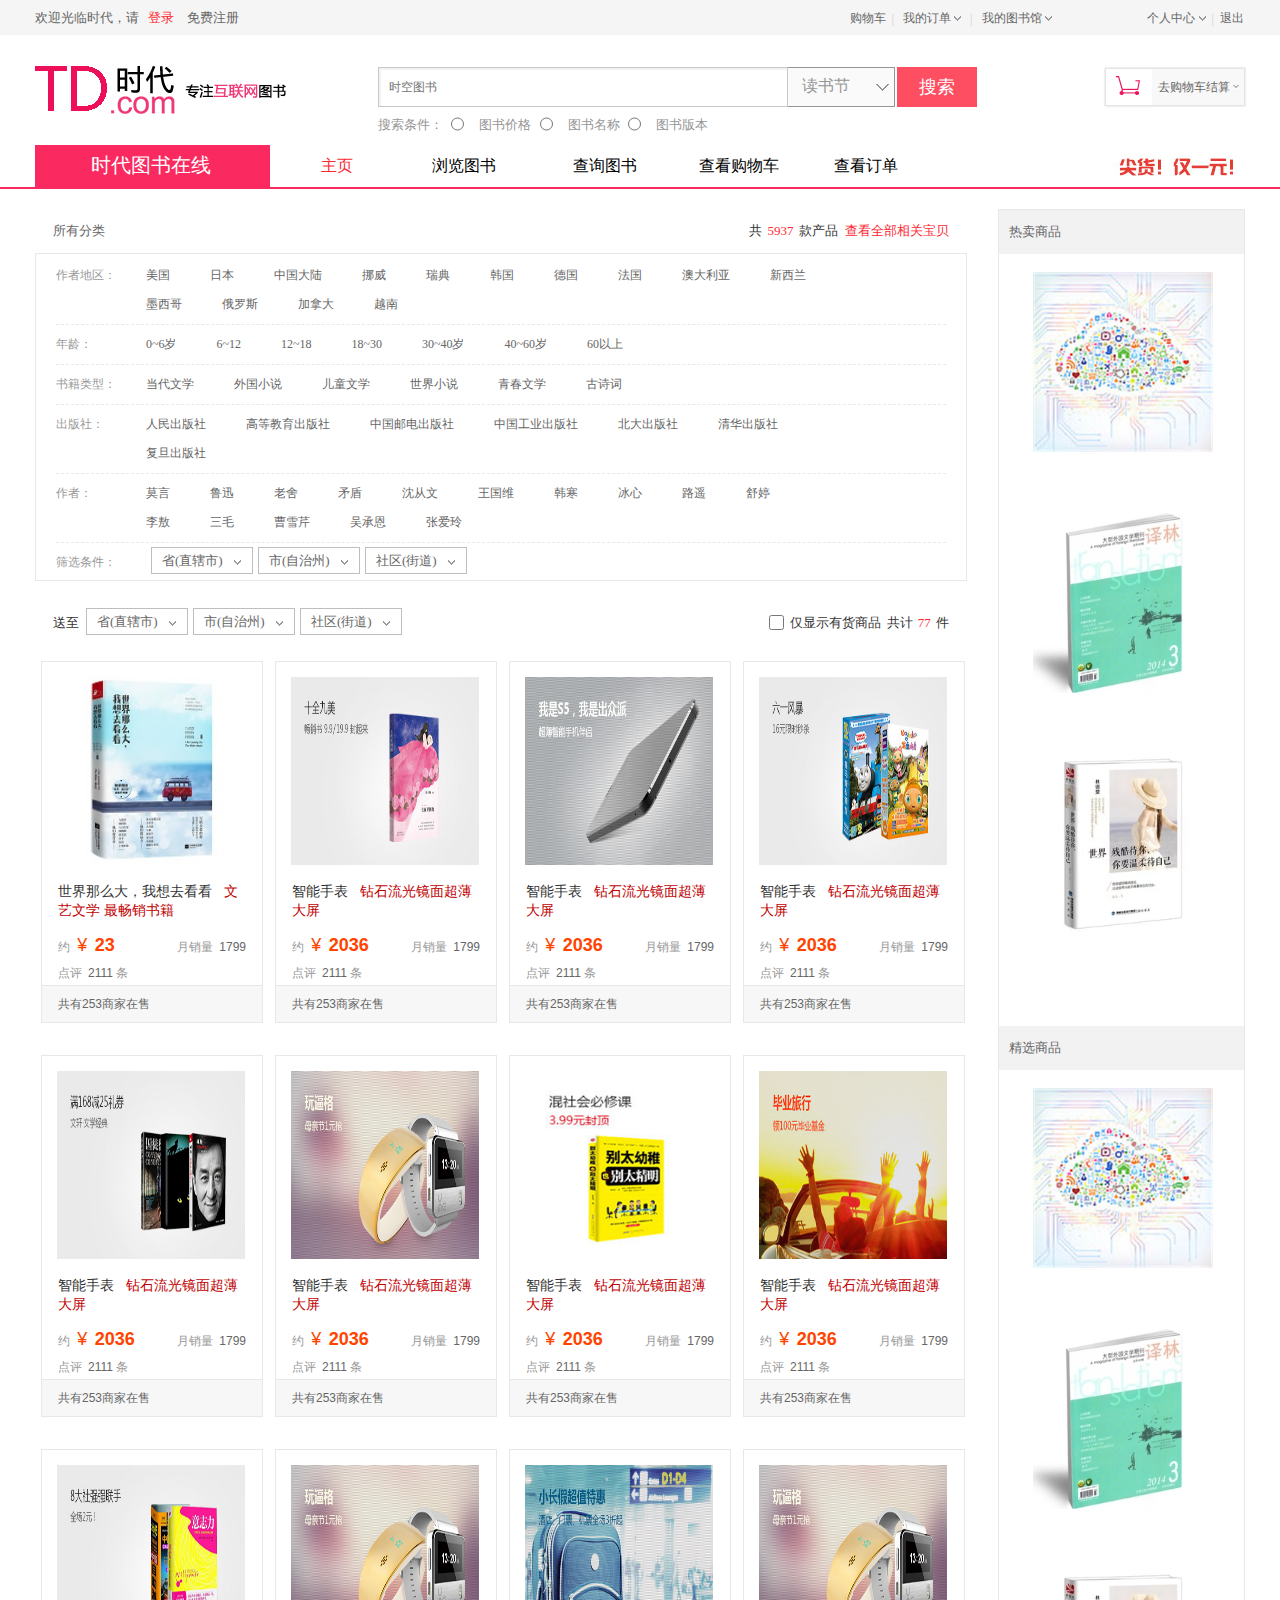
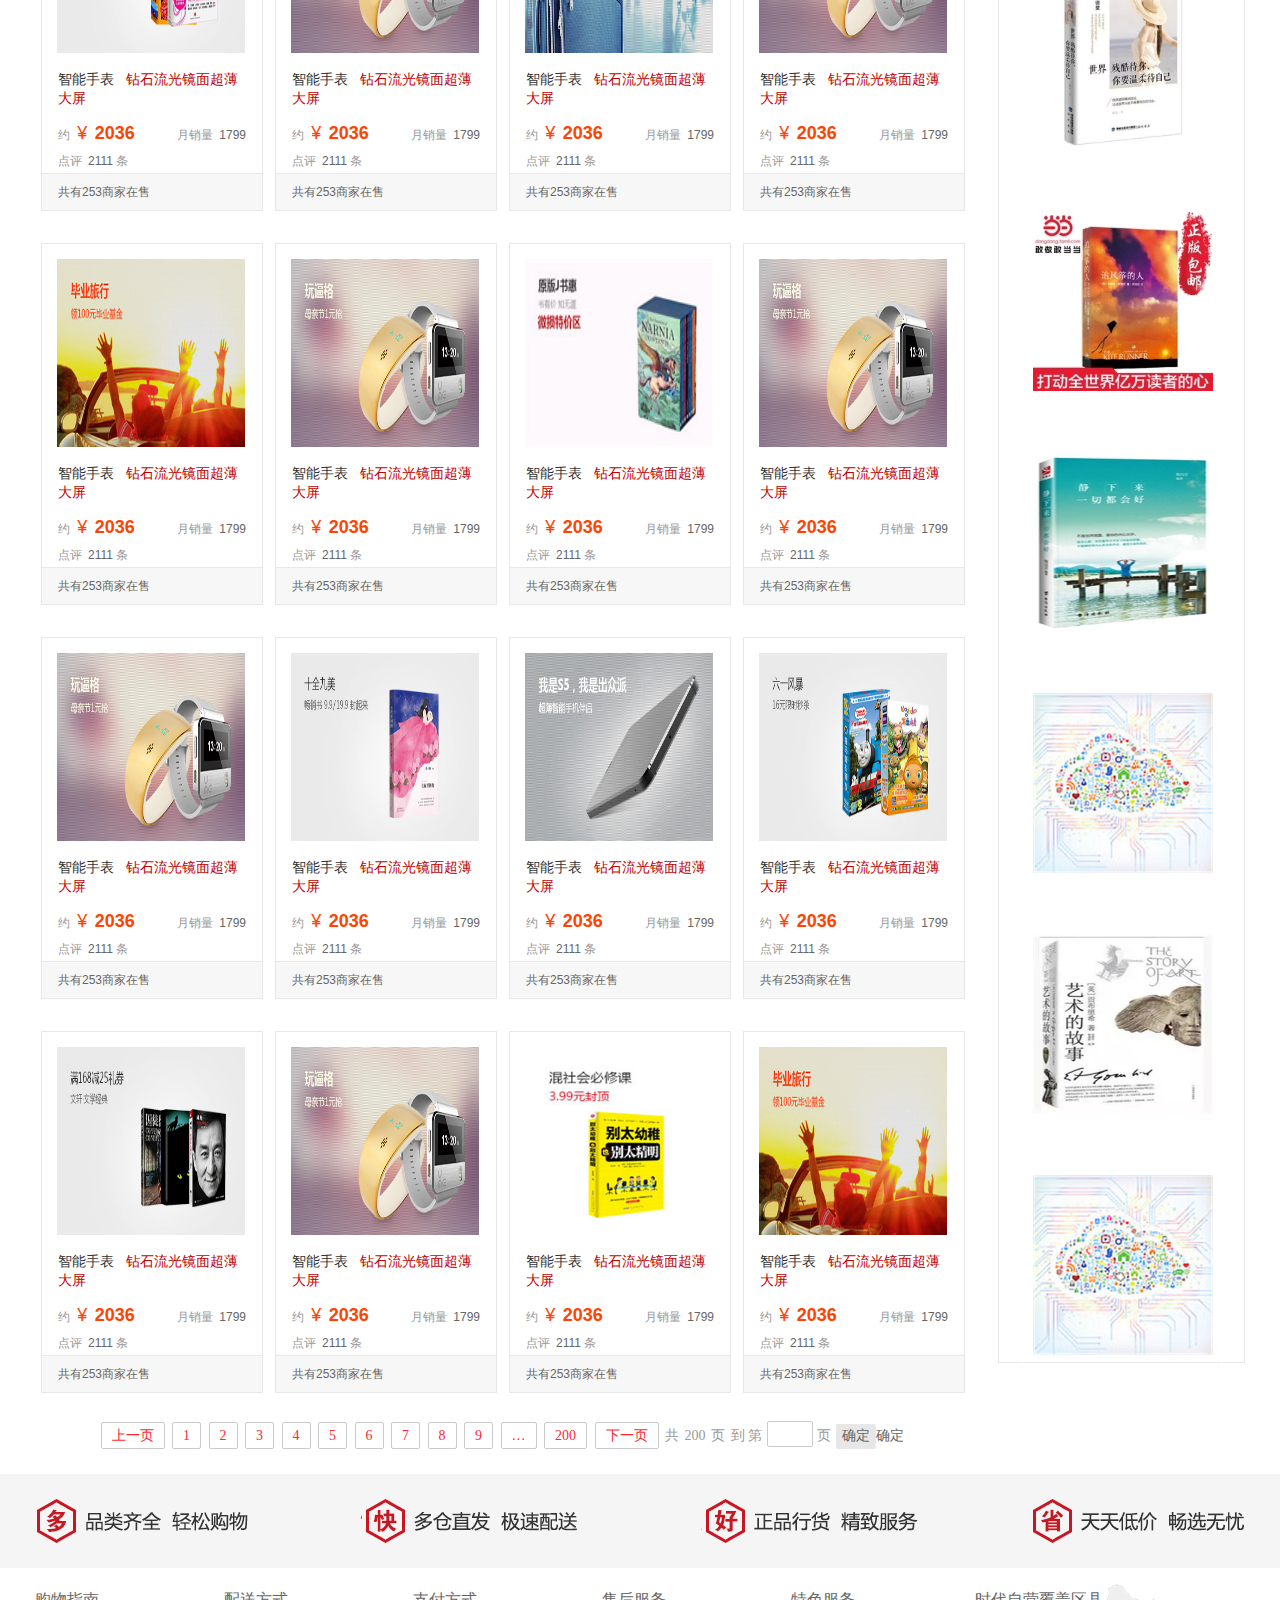
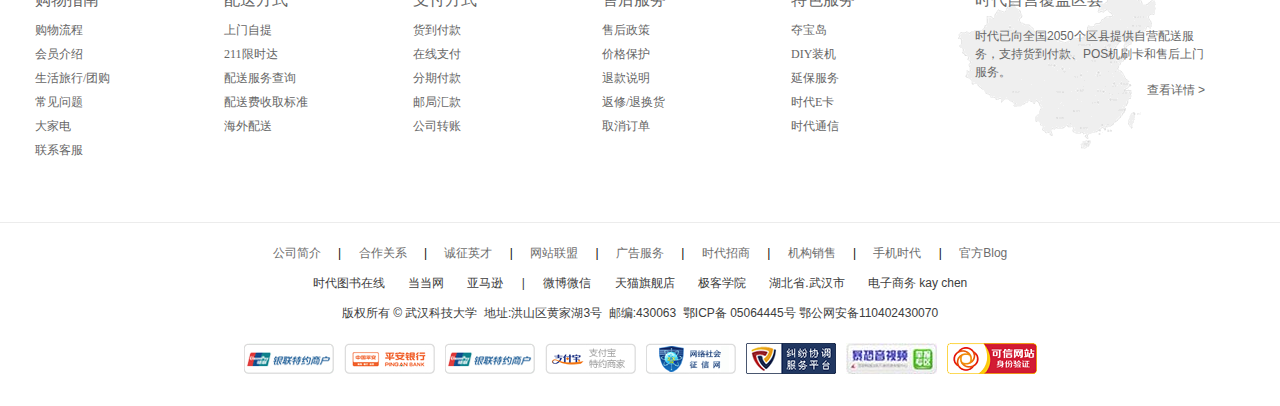
<file: html/byPageShow.html>
<!DOCTYPE html>
<html>

    <head>
        <meta charset="utf-8">
        <meta http-equiv="X-UA-Compatible" content="IE=edge,chrome=1">
        <title>时代图书在线 || bookshop</title>
        <meta name="description" content="时代图书在线，是由武汉科技大学电子商务专业 陈凯 开发，该项目用于图书管理，现在阅读及销售，功能还在不断完善中！">
        <meta name="keywords" content="时代图书在线 | 陈凯 | 武汉科技大学">
        <link rel="shortcut icon" href="../image/icon/litIcon.ico">
        <link href="../css/reset.css" rel="stylesheet" type="text/css" />
        <link href="../css/page.css" rel="stylesheet" type="text/css" />
        <script src="../js/jquey-1.8.0.min.js"></script>
    </head>

    <body>
        <!-- 顶部导航 -->
        <div id="top">
            <div class="wrap clear">
                <div class="welcome fl">
                    <span class="cor3">欢迎光临时代，请
                            <a title="会员直接登录" style="color:#FF2832;" target="_self" href="login.html" name="登录" title="请登录网站">登录</a>
                            <a title="新用户请先注册" rel="nofollw" target="_self" href="inputRegisterMess.html" name="免费注册" title="免费注册当当账户">免费注册
                            </a>
                        </span>
                </div>
                <div class="topRight fr clear">
                    <ul class="leftNav fl">
                        <li>
                            <a class="padl10" title="查看购物车" name="购物车" href="lookShoppingCar.html">购物车</a>
                            <span class="sep">|</span>
                        </li>
                        <li class="myOrder">
                            <a title="查看我的订单" name="我的订单" href="lookOrderForm.html" target="_blank">我的订单</a>
                            <i class="myLibIcon"></i>
                            <span class="sep">|</span></li>
                        <li class="myLib">
                            <a title="进入我的个人主页" name="我的当当" href="login.html" target="_blank">我的图书馆</a>
                            <i class="myLibIcon"></i>
                            <div id="topLookTab">
                                <ul class="looktabnav clear">
                                    <li class="">
                                        <h4>经管励志</h4>
                                        <div class="e">
                                            <a href="" target="_blank">励志成功</a>
                                            <a href="" target="_blank">管理</a>
                                            <a href="" target="_blank">经济</a>
                                            <a href="" target="_blank">投资理财</a>
                                            <a href="" target="_blank">心灵修养</a>
                                            <a href="" target="_blank">职场</a>
                                            <a href="" target="_blank">名人演说</a>
                                            <a href="" target="_blank">金融</a>
                                        </div>
                                    </li>
                                    <li class="">
                                        <h4>经管励志</h4>
                                        <div class="e">
                                            <a href="" target="_blank">励志/成功</a>
                                            <a href="" target="_blank">管理</a>
                                            <a href="" target="_blank">经济</a>
                                            <a href="" target="_blank">投资理财</a>
                                            <a href="" target="_blank">心灵修养</a>
                                            <a href="" target="_blank">职场</a>
                                            <a href="" target="_blank">名人演说</a>
                                            <a href="" target="_blank">金融</a>
                                        </div>
                                    </li>
                                    <li class="">
                                        <h4>经管励志</h4>
                                        <div class="e">
                                            <a href="" target="_blank">励志/成功</a>
                                            <a href="" target="_blank">管理</a>
                                            <a href="" target="_blank">经济</a>
                                            <a href="" target="_blank">投资理财</a>
                                            <a href="" target="_blank">心灵修养</a>
                                            <a href="" target="_blank">职场</a>
                                        </div>
                                    </li>
                                    <li class="">
                                        <h4>经管励志</h4>
                                        <div class="e">
                                            <a href="" target="_blank">励志成功</a>
                                            <a href="" target="_blank">管理</a>
                                            <a href="" target="_blank">经济</a>
                                            <a href="" target="_blank">投资理财</a>
                                            <a href="" target="_blank">心灵修养</a>
                                            <a href="" target="_blank">职场</a>
                                        </div>
                                    </li>
                                    <li class="">
                                        <h4>经管励志</h4>
                                        <div class="e">
                                            <a href="" target="_blank">励志成功</a>
                                            <a href="" target="_blank">管理</a>
                                            <a href="" target="_blank">经济</a>
                                            <a href="" target="_blank">投资理财</a>
                                            <a href="" target="_blank">心灵修养</a>
                                            <a href="" target="_blank">职场</a>
                                        </div>
                                    </li>
                                    <li class="">
                                        <h4>经管励志</h4>
                                        <div class="e">
                                            <a href="" target="_blank">励志成功</a>
                                            <a href="" target="_blank">管理</a>
                                            <a href="" target="_blank">经济</a>
                                            <a href="" target="_blank">投资理财</a>
                                            <a href="" target="_blank">心灵修养</a>
                                            <a href="" target="_blank">职场</a>
                                        </div>
                                    </li>
                                    <li class="">
                                        <h4>经管励志</h4>
                                        <div class="e">
                                            <a href="" target="_blank">励志成功</a>
                                            <a href="" target="_blank">管理</a>
                                            <a href="" target="_blank">经济</a>
                                            <a href="" target="_blank">投资理财</a>
                                            <a href="" target="_blank">心灵修养</a>
                                            <a href="" target="_blank">职场</a>
                                        </div>
                                    </li>
                                    <li class="">
                                        <h4>经管励志</h4>
                                        <div class="e">
                                            <a href="" target="_blank">励志成功</a>
                                            <a href="" target="_blank">管理</a>
                                            <a href="" target="_blank">经济</a>
                                            <a href="" target="_blank">投资理财</a>
                                            <a href="" target="_blank">心灵修养</a>
                                            <a href="" target="_blank">职场</a>
                                        </div>
                                    </li>
                                    <ul>
                            </div>
                        </li>
                        </ul>
                        <ul class="rightNav fr">
                            <li class="myInformation"><a title="登录网站" href="login.html">个人中心</a><i class="myLibIcon"></i><span class="sep">|</span> </li>
                            <li><a title="退出系统" name="退出" href="login.html">退出</a></li>
                        </ul>
                </div>
            </div>
        </div>
        <!-- /顶部导航 -->
        <!-- logo与search区域 -->
        <div id="logo_line" class="wrap clear">
            <div class="logo fl">
                <a href="index.html">
                    <img src="../image/logo/logo7.png" alt="时代图书在线" title="欢迎进入当当图书在线">
                </a>
            </div>
            <div class="search fr">
                <form method="post" action="byPageShow.html">
                    <input type="text" name="searchMess" autocomplete="on" placeholder="时空图书" class="text gray">
                    <span class="select">
                        <span id="Show_Category_Name">读书节</span>
                    <span class="icon"></span>
                    </span>
                    <div class="search_bottom">
                        <span>搜索条件：</span>
                        <input type="radio" name="radio" value="图书价格">图书价格
                        <input type="radio" name="radio" value="图书名称">图书名称
                        <input type="radio" name="radio" value="图书版本">图书版本
                    </div>
                    <input type="submit" name="g" value="搜索" class="button" title="点击我搜索吧！">
                </form>
                <!-- <div class="shopCar">
                        <span class="shopText">购物车</span>
                        <span class="shopNum">0</span>
                    </div> -->
            </div>
            <!-- 购物车盒子 -->
            <div id="cart_box" class="cart_box fr clear">
                <a id="cart" class="cart_link" rel="nofollow"  href="lookShoppingCar.html">
                    <img src="../image/icon/cart.gif" width="28" height="28" class="cart_gif">
                    <span class="text">去购物车结算</span>
                    <span class="num" style="display: none;"></span>
                    <s class="icon_arrow_right"></s>
                </a>
                <div class="cart_content" id="cart_content">
                    <i class="cart-icons"></i>
                    <div class="cart_content_null" style="display: none;">购物车中还没有商品，
                        <br>快去挑选心爱的商品吧！</div>
                    <div class="cart_content_all" style="display: none;">
                        <div class="cart_left_time">已超过购物车商品保留时间，请尽快结算。</div>
                        <div class="cart_content_center"></div>
                        <div class="con_all">
                            <div class="price_whole"><span>共<span class="num_all"></span>件商品</span>
                            </div>
                            <div><span class="price_gongji">共计<em>￥</em><span class="total_price">69</span></span><a href="lookShoppingCar.html" class="cart_btn" rel="nofollow">去购物车结算</a></div>
                        </div>
                    </div>
                </div>
            </div>
        </div>
        <!-- /logo与search区域 -->
        <!-- 导航条 -->
        <div id="navbar">
            <div class="wrap clear">
                <h3 class="navindex"><a href="index.html" title="图书在线，欢迎品读购买">时代图书在线</a></h3>
                <ul>
                    <li class=""><a class="current" title="进入书店主页" href="index.html">主页</a></li>
                    <li class="today">
                        <a title="浏览商品列表" href="byPageShow.html">浏览图书
                                <em class="white_arrow"></em>
                            </a>
                        <div id="looktab">
                            <ul class="looktabnav">
                                <li class="">
                                    <h4>经管励志</h4>
                                    <div class="e">
                                        <a href="" target="_blank">励志成功</a>
                                        <a href="" target="_blank">管理</a>
                                        <a href="" target="_blank">经济</a>
                                        <a href="" target="_blank">投资理财</a>
                                        <a href="" target="_blank">心灵修养</a>
                                        <a href="" target="_blank">职场</a>
                                        <a href="" target="_blank">名人演说</a>
                                        <a href="" target="_blank">金融</a>
                                    </div>
                                </li>
                                <li class="">
                                    <h4>经管励志</h4>
                                    <div class="e">
                                        <a href="" target="_blank">励志成功</a>
                                        <a href="" target="_blank">管理</a>
                                        <a href="" target="_blank">经济</a>
                                        <a href="" target="_blank">投资理财</a>
                                        <a href="" target="_blank">心灵修养</a>
                                        <a href="" target="_blank">职场</a>
                                        <a href="" target="_blank">名人演说</a>
                                        <a href="" target="_blank">金融</a>
                                    </div>
                                </li>
                                <li class="">
                                    <h4>经管励志</h4>
                                    <div class="e">
                                        <a href="" target="_blank">励志成功</a>
                                        <a href="" target="_blank">管理</a>
                                        <a href="" target="_blank">经济</a>
                                        <a href="" target="_blank">投资理财</a>
                                        <a href="" target="_blank">心灵修养</a>
                                        <a href="" target="_blank">职场</a>
                                        <a href="" target="_blank">名人演说</a>
                                        <a href="" target="_blank">金融</a>
                                    </div>
                                </li>
                                <li class="">
                                    <h4>经管励志</h4>
                                    <div class="e">
                                        <a href="" target="_blank">励志成功</a>
                                        <a href="" target="_blank">管理</a>
                                        <a href="" target="_blank">经济</a>
                                        <a href="" target="_blank">投资理财</a>
                                        <a href="" target="_blank">心灵修养</a>
                                        <a href="" target="_blank">职场</a>
                                        <a href="" target="_blank">名人演说</a>
                                        <a href="" target="_blank">金融</a>
                                    </div>
                                </li>
                            </ul>
                        </div>
                    </li>
                    <li class="lookbook">
                        <a title="查询图书" href="byPageShow.html">查询图书</a>
                    </li>
                    <li><a title="查看购物车" href="lookShoppingCar.html">查看购物车</a></li>
                    <li class="loveclub">
                        <a title="查看您的订单" href="lookOrderForm.html">查看订单
                                <em class="white_arrow"></em>
                                </a>
                        <div class="loveclubtab">
                            <a href="lookShoppingCar.html">一键购买</a>
                            <a href="lookOrderForm.html">今日订单</a>
                            <a href="lookOrderForm.html">历史订单</a>
                        </div>
                    </li>
                </ul>
                <div class="sales fr"></div>
            </div>
        </div>
        <!-- /导航条 -->
        <!-- 焦点图 -->
        <!-- <div id="section" class="wrap clear">
                <div class="leftArea">nav</div>
                <div class="rightArea">
                    <div class="imgTab clear">
                        <ul class="imgList clear">
                            <li><a href=""><img src="../image/bg1.jpg" alt=""></a></li>
                            <li><a href=""><img src="../image/bg2.jpg" alt=""></a></li>
                            <li><a href=""><img src="../image/bg3.jpg" alt=""></a></li>
                            <li><a href=""><img src="../image/bg4.jpg" alt=""></a></li>
                            <li><a href=""><img src="../image/bg5.jpg" alt=""></a></li>
                            <li><a href=""><img src="../image/bg6.jpg" alt=""></a></li>
                            <li><a href=""><img src="../image/bg7.jpg" alt=""></a></li>
                        </ul>
                        <div class="imgText">
                            <p>旅游是一件很快乐的事情</p>
                            </div>
                            <p class="imgCtrl">
                                <a class="active" href=""></a>
                                <a href=""></a>
                                <a href=""></a>
                                <a href=""></a>
                                <a href=""></a>
                                <a href=""></a>
                                <a href=""></a>
                            </p>
                        </div>
                    </div>
                </div>
            </div> -->
        <!-- /焦点图  -->
        <div id="content" class="wrap clear">
            <div class="leftCont fl">
                <!-- 筛选条件列表 -->
                <div class="address wrap clear">
                    <div class="addressTo fl clear">
                        <span class="fl"><a href="">所有分类</a></span>
                    </div>
                    <div class="productNum fr">
                        <span>共</span>
                        <b>5937</b>
                        <span>款产品</span>
                        <span><a class="colorLink" href="">查看全部相关宝贝</a></span>
                    </div>
                </div>
                <div class="screen wrap">
                    <dl class="screenList clear">
                        <div class="listTitle fl">
                            <dt>作者地区：</dt>
                        </div>
                        <div class="listWrap fl clear">
                            <dd><a href="">美国</a></dd>
                            <dd><a href="">日本</a></dd>
                            <dd><a href="">中国大陆</a></dd>
                            <dd><a href="">挪威</a></dd>
                            <dd><a href="">瑞典</a></dd>
                            <dd><a href="">韩国</a></dd>
                            <dd><a href="">德国</a></dd>
                            <dd><a href="">法国</a></dd>
                            <dd><a href="">澳大利亚</a></dd>
                            <dd><a href="">新西兰</a></dd>
                            <dd><a href="">墨西哥</a></dd>
                            <dd><a href="">俄罗斯</a></dd>
                            <dd><a href="">加拿大</a></dd>
                            <dd><a href="">越南</a></dd>
                        </div>
                    </dl>
                    <dl class="screenList clear">
                        <div class="listTitle fl">
                            <dt>年龄：</dt>
                        </div>
                        <div class="listWrap fl clear">
                            <dd><a href="">0~6岁</a></dd>
                            <dd><a href="">6~12</a></dd>
                            <dd><a href="">12~18</a></dd>
                            <dd><a href="">18~30</a></dd>
                            <dd><a href="">30~40岁</a></dd>
                            <dd><a href="">40~60岁</a></dd>
                            <dd><a href="">60以上</a></dd>
                        </div>
                    </dl>
                    <dl class="screenList clear">
                        <div class="listTitle fl">
                            <dt>书籍类型：</dt>
                        </div>
                        <div class="listWrap fl clear">
                            <dd><a href="">当代文学</a></dd>
                            <dd><a href="">外国小说</a></dd>
                            <dd><a href="">儿童文学</a></dd>
                            <dd><a href="">世界小说</a></dd>
                            <dd><a href="">青春文学</a></dd>
                            <dd><a href="">古诗词</a></dd>
                        </div>
                    </dl>
                    <dl class="screenList clear">
                        <div class="listTitle fl">
                            <dt>出版社：</dt>
                        </div>
                        <div class="listWrap fl clear">
                            <dd><a href="">人民出版社</a></dd>
                            <dd><a href="">高等教育出版社</a></dd>
                            <dd><a href="">中国邮电出版社</a></dd>
                            <dd><a href="">中国工业出版社</a></dd>
                            <dd><a href="">北大出版社</a></dd>
                            <dd><a href="">清华出版社</a></dd>
                            <dd><a href="">复旦出版社</a></dd>
                        </div>
                    </dl>
                    <dl class="screenList clear">
                        <div class="listTitle fl">
                            <dt>作者：</dt>
                        </div>
                        <div class="listWrap fl clear">
                            <dd><a href="">莫言</a></dd>
                            <dd><a href="">鲁迅</a></dd>
                            <dd><a href="">老舍</a></dd>
                            <dd><a href="">矛盾</a></dd>
                            <dd><a href="">沈从文</a></dd>
                            <dd><a href="">王国维</a></dd>
                            <dd><a href="">韩寒</a></dd>
                            <dd><a href="">冰心</a></dd>
                            <dd><a href="">路遥</a></dd>
                            <dd><a href="">舒婷</a></dd>
                            <dd><a href="">李敖</a></dd>
                            <dd><a href="">三毛</a></dd>
                            <dd><a href="">曹雪芹</a></dd>
                            <dd><a href="">吴承恩</a></dd>
                            <dd><a href="">张爱玲</a></dd>
                        </div>
                    </dl>
                    <dl class="screenList screenCon clear">
                        <div class="listTitle fl">
                            <dt>筛选条件：</dt>
                        </div>
                        <div class="listWrap fl clear">
                            <div class="addressToCont fl">
                                <h3>省(直辖市)<i class="addIcon"></i></h3>
                                <ul class="addressSelect">
                                    <li>北京</li>
                                    <li>上海</li>
                                    <li>深圳</li>
                                </ul>
                            </div>
                            <div class="addressToCont fl">
                                <h3>市(自治州)<i class="addIcon"></i></h3>
                                <ul class="addressSelect">
                                    <li>西城区</li>
                                    <li>东城区</li>
                                    <li>海淀区</li>
                                    <li>朝阳区</li>
                                    <li>昌平区</li>
                                    <li>怀柔区</li>
                                </ul>
                            </div>
                            <div class="addressToCont fl">
                                <h3>社区(街道)<i class="addIcon"></i></h3>
                                <ul class="addressSelect">
                                    <li>磨山社区</li>
                                    <li>南湖社区</li>
                                    <li>街道口社区</li>
                                    <li>广埠屯社区</li>
                                    <li>光谷社区</li>
                                    <li>黄家湖社区</li>
                                    <li>宝通寺社区</li>
                                </ul>
                            </div>
                        </div>
                    </dl>
                </div>
                <!-- /筛选条件列表 -->
                <!-- 配送地址 -->
                <div class="address wrap clear">
                    <div class="addressTo fl clear">
                        <span class="fl">送至</span>
                        <div class="addressToCont fl">
                            <h3>省(直辖市)<i class="addIcon"></i></h3>
                            <ul class="addressSelect">
                                <li>北京</li>
                                <li>上海</li>
                                <li>深圳</li>
                            </ul>
                        </div>
                        <div class="addressToCont fl">
                            <h3>市(自治州)<i class="addIcon"></i></h3>
                            <ul class="addressSelect">
                                <li>西城区</li>
                                <li>东城区</li>
                                <li>海淀区</li>
                                <li>朝阳区</li>
                                <li>昌平区</li>
                                <li>怀柔区</li>
                            </ul>
                        </div>
                        <div class="addressToCont fl">
                            <h3>社区(街道)<i class="addIcon"></i></h3>
                            <ul class="addressSelect">
                                <li>磨山社区</li>
                                <li>南湖社区</li>
                                <li>街道口社区</li>
                                <li>广埠屯社区</li>
                                <li>光谷社区</li>
                                <li>黄家湖社区</li>
                                <li>宝通寺社区</li>
                            </ul>
                        </div>
                    </div>
                    <div class="productNum fr">
                        <input id="productNumShow" type="checkbox" />
                        <label for="productNumShow">仅显示有货商品</label>
                        <span>共计</span>
                        <b>77</b>
                        <span>件</span>
                    </div>
                </div>
                <!-- /配送地址 -->
                <!-- 商品列表区域 -->
                <div class="productListWrap clear">
                    <div class="productItem">
                        <div class="imgBox">
                            <a href="showDetail.html" target="_blank">
                                <img src="../image/book/book_list4/book_list4.jpg" alt="" style="height:188px;width: 188px;">
                            </a>
                        </div>
                        <div class="infoCont">
                            <div class="titleRow">
                                <a class="productTitle" title="" href="showDetail.html" target="_blank">世界那么大，我想去看看
                                        <span class="feature"><span class="featureItem">文艺文学 </span> <span class="featureItem"> 最畅销书籍</span></span>
                                    </a>
                            </div>
                            <div class="saleRow">
                                <div class="col fl">
                                    <span class="price"><span class="priceYue">约</span> <span class="priceSign">¥</span> <span class="priceNum">23</span> </span>
                                </div>
                                <div class="col end fr">
                                    <span class="weekSale">月销量<span class="num">1799</span></span>
                                </div>
                            </div>
                            <div class="infoRow commentRow">
                                <a class="userComment" target="_blank" href="">点评<span class="num">2111</span> 条</a>
                                <span class="userScore"> <span class="iconSuppleXingGrey"></span> <span class="iconSuppleXingLight" style="width: 60.59px"></span> </span>
                            </div>
                            <div class="infoRow seller">
                                <a class="sellerLink" href="" target="_blank">共有253商家在售</a>
                            </div>
                        </div>
                    </div>
                    <div class="productItem">
                        <div class="imgBox">
                            <a href="" target="_blank">
                                <img src="../image/book9.jpg" alt="" style="height:188px;width: 188px;">
                            </a>
                        </div>
                        <div class="infoCont">
                            <div class="titleRow">
                                <a class="productTitle" title="" href="" target="_blank">智能手表
                                        <span class="feature"><span class="featureItem">钻石流光镜面</span><span class="featureItem">超薄大屏</span></span>
                                    </a>
                            </div>
                            <div class="saleRow">
                                <div class="col fl">
                                    <span class="price"><span class="priceYue">约</span> <span class="priceSign">¥</span> <span class="priceNum">2036</span> </span>
                                </div>
                                <div class="col end fr">
                                    <span class="weekSale">月销量<span class="num">1799</span></span>
                                </div>
                            </div>
                            <div class="infoRow commentRow">
                                <a class="userComment" target="_blank" href="">点评<span class="num">2111</span> 条</a>
                                <span class="userScore"> <span class="iconSuppleXingGrey"></span> <span class="iconSuppleXingLight" style="width: 60.59px"></span> </span>
                            </div>
                            <div class="infoRow seller">
                                <a class="sellerLink" href="" target="_blank">共有253商家在售</a>
                            </div>
                        </div>
                    </div>
                    <div class="productItem">
                        <div class="imgBox">
                            <a href="" target="_blank">
                                <img src="../image/book10.jpg" alt="" style="height:188px;width: 188px;">
                            </a>
                        </div>
                        <div class="infoCont">
                            <div class="titleRow">
                                <a class="productTitle" title="" href="" target="_blank">智能手表
                                        <span class="feature"><span class="featureItem">钻石流光镜面</span><span class="featureItem">超薄大屏</span></span>
                                    </a>
                            </div>
                            <div class="saleRow">
                                <div class="col fl">
                                    <span class="price"><span class="priceYue">约</span> <span class="priceSign">¥</span> <span class="priceNum">2036</span> </span>
                                </div>
                                <div class="col end fr">
                                    <span class="weekSale">月销量<span class="num">1799</span></span>
                                </div>
                            </div>
                            <div class="infoRow commentRow">
                                <a class="userComment" target="_blank" href="">点评<span class="num">2111</span> 条</a>
                                <span class="userScore"> <span class="iconSuppleXingGrey"></span> <span class="iconSuppleXingLight" style="width: 60.59px"></span> </span>
                            </div>
                            <div class="infoRow seller">
                                <a class="sellerLink" href="" target="_blank">共有253商家在售</a>
                            </div>
                        </div>
                    </div>
                    <div class="productItem">
                        <div class="imgBox">
                            <a href="" target="_blank">
                                <img src="../image/book11.jpg" alt="" style="height:188px;width: 188px;">
                            </a>
                        </div>
                        <div class="infoCont">
                            <div class="titleRow">
                                <a class="productTitle" title="" href="" target="_blank">智能手表
                                        <span class="feature"><span class="featureItem">钻石流光镜面</span><span class="featureItem">超薄大屏</span></span>
                                    </a>
                            </div>
                            <div class="saleRow">
                                <div class="col fl">
                                    <span class="price"><span class="priceYue">约</span> <span class="priceSign">¥</span> <span class="priceNum">2036</span> </span>
                                </div>
                                <div class="col end fr">
                                    <span class="weekSale">月销量<span class="num">1799</span></span>
                                </div>
                            </div>
                            <div class="infoRow commentRow">
                                <a class="userComment" target="_blank" href="">点评<span class="num">2111</span> 条</a>
                                <span class="userScore"> <span class="iconSuppleXingGrey"></span> <span class="iconSuppleXingLight" style="width: 60.59px"></span> </span>
                            </div>
                            <div class="infoRow seller">
                                <a class="sellerLink" href="" target="_blank">共有253商家在售</a>
                            </div>
                        </div>
                    </div>
                    <div class="productItem">
                        <div class="imgBox">
                            <a href="" target="_blank">
                                <img src="../image/book15.jpg" alt="" style="height:188px;width: 188px;">
                            </a>
                        </div>
                        <div class="infoCont">
                            <div class="titleRow">
                                <a class="productTitle" title="" href="" target="_blank">智能手表
                                        <span class="feature"><span class="featureItem">钻石流光镜面</span><span class="featureItem">超薄大屏</span></span>
                                    </a>
                            </div>
                            <div class="saleRow">
                                <div class="col fl">
                                    <span class="price"><span class="priceYue">约</span> <span class="priceSign">¥</span> <span class="priceNum">2036</span> </span>
                                </div>
                                <div class="col end fr">
                                    <span class="weekSale">月销量<span class="num">1799</span></span>
                                </div>
                            </div>
                            <div class="infoRow commentRow">
                                <a class="userComment" target="_blank" href="">点评<span class="num">2111</span> 条</a>
                                <span class="userScore"> <span class="iconSuppleXingGrey"></span> <span class="iconSuppleXingLight" style="width: 60.59px"></span> </span>
                            </div>
                            <div class="infoRow seller">
                                <a class="sellerLink" href="" target="_blank">共有253商家在售</a>
                            </div>
                        </div>
                    </div>
                    <div class="productItem">
                        <div class="imgBox">
                            <a href="" target="_blank">
                                <img src="../image/book8.jpg" alt="" style="height:188px;width: 188px;">
                            </a>
                        </div>
                        <div class="infoCont">
                            <div class="titleRow">
                                <a class="productTitle" title="" href="" target="_blank">智能手表
                                        <span class="feature"><span class="featureItem">钻石流光镜面</span><span class="featureItem">超薄大屏</span></span>
                                    </a>
                            </div>
                            <div class="saleRow">
                                <div class="col fl">
                                    <span class="price"><span class="priceYue">约</span> <span class="priceSign">¥</span> <span class="priceNum">2036</span> </span>
                                </div>
                                <div class="col end fr">
                                    <span class="weekSale">月销量<span class="num">1799</span></span>
                                </div>
                            </div>
                            <div class="infoRow commentRow">
                                <a class="userComment" target="_blank" href="">点评<span class="num">2111</span> 条</a>
                                <span class="userScore"> <span class="iconSuppleXingGrey"></span> <span class="iconSuppleXingLight" style="width: 60.59px"></span> </span>
                            </div>
                            <div class="infoRow seller">
                                <a class="sellerLink" href="" target="_blank">共有253商家在售</a>
                            </div>
                        </div>
                    </div>
                    <div class="productItem">
                        <div class="imgBox">
                            <a href="" target="_blank">
                                <img src="../image/book16.jpg" alt="" style="height:188px;width: 188px;">
                            </a>
                        </div>
                        <div class="infoCont">
                            <div class="titleRow">
                                <a class="productTitle" title="" href="" target="_blank">智能手表
                                        <span class="feature"><span class="featureItem">钻石流光镜面</span><span class="featureItem">超薄大屏</span></span>
                                    </a>
                            </div>
                            <div class="saleRow">
                                <div class="col fl">
                                    <span class="price"><span class="priceYue">约</span> <span class="priceSign">¥</span> <span class="priceNum">2036</span> </span>
                                </div>
                                <div class="col end fr">
                                    <span class="weekSale">月销量<span class="num">1799</span></span>
                                </div>
                            </div>
                            <div class="infoRow commentRow">
                                <a class="userComment" target="_blank" href="">点评<span class="num">2111</span> 条</a>
                                <span class="userScore"> <span class="iconSuppleXingGrey"></span> <span class="iconSuppleXingLight" style="width: 60.59px"></span> </span>
                            </div>
                            <div class="infoRow seller">
                                <a class="sellerLink" href="" target="_blank">共有253商家在售</a>
                            </div>
                        </div>
                    </div>
                    <div class="productItem">
                        <div class="imgBox">
                            <a href="" target="_blank">
                                <img src="../image/book7.jpg" alt="" style="height:188px;width: 188px;">
                            </a>
                        </div>
                        <div class="infoCont">
                            <div class="titleRow">
                                <a class="productTitle" title="" href="" target="_blank">智能手表
                                        <span class="feature"><span class="featureItem">钻石流光镜面</span><span class="featureItem">超薄大屏</span></span>
                                    </a>
                            </div>
                            <div class="saleRow">
                                <div class="col fl">
                                    <span class="price"><span class="priceYue">约</span> <span class="priceSign">¥</span> <span class="priceNum">2036</span> </span>
                                </div>
                                <div class="col end fr">
                                    <span class="weekSale">月销量<span class="num">1799</span></span>
                                </div>
                            </div>
                            <div class="infoRow commentRow">
                                <a class="userComment" target="_blank" href="">点评<span class="num">2111</span> 条</a>
                                <span class="userScore"> <span class="iconSuppleXingGrey"></span> <span class="iconSuppleXingLight" style="width: 60.59px"></span> </span>
                            </div>
                            <div class="infoRow seller">
                                <a class="sellerLink" href="" target="_blank">共有253商家在售</a>
                            </div>
                        </div>
                    </div>
                    <div class="productItem">
                        <div class="imgBox">
                            <a href="" target="_blank">
                                <img src="../image/book14.jpg" alt="" style="height:188px;width: 188px;">
                            </a>
                        </div>
                        <div class="infoCont">
                            <div class="titleRow">
                                <a class="productTitle" title="" href="" target="_blank">智能手表
                                        <span class="feature"><span class="featureItem">钻石流光镜面</span><span class="featureItem">超薄大屏</span></span>
                                    </a>
                            </div>
                            <div class="saleRow">
                                <div class="col fl">
                                    <span class="price"><span class="priceYue">约</span> <span class="priceSign">¥</span> <span class="priceNum">2036</span> </span>
                                </div>
                                <div class="col end fr">
                                    <span class="weekSale">月销量<span class="num">1799</span></span>
                                </div>
                            </div>
                            <div class="infoRow commentRow">
                                <a class="userComment" target="_blank" href="">点评<span class="num">2111</span> 条</a>
                                <span class="userScore"> <span class="iconSuppleXingGrey"></span> <span class="iconSuppleXingLight" style="width: 60.59px"></span> </span>
                            </div>
                            <div class="infoRow seller">
                                <a class="sellerLink" href="" target="_blank">共有253商家在售</a>
                            </div>
                        </div>
                    </div>
                    <div class="productItem">
                        <div class="imgBox">
                            <a href="" target="_blank">
                                <img src="../image/book8.jpg" alt="" style="height:188px;width: 188px;">
                            </a>
                        </div>
                        <div class="infoCont">
                            <div class="titleRow">
                                <a class="productTitle" title="" href="" target="_blank">智能手表
                                        <span class="feature"><span class="featureItem">钻石流光镜面</span><span class="featureItem">超薄大屏</span></span>
                                    </a>
                            </div>
                            <div class="saleRow">
                                <div class="col fl">
                                    <span class="price"><span class="priceYue">约</span> <span class="priceSign">¥</span> <span class="priceNum">2036</span> </span>
                                </div>
                                <div class="col end fr">
                                    <span class="weekSale">月销量<span class="num">1799</span></span>
                                </div>
                            </div>
                            <div class="infoRow commentRow">
                                <a class="userComment" target="_blank" href="">点评<span class="num">2111</span> 条</a>
                                <span class="userScore"> <span class="iconSuppleXingGrey"></span> <span class="iconSuppleXingLight" style="width: 60.59px"></span> </span>
                            </div>
                            <div class="infoRow seller">
                                <a class="sellerLink" href="" target="_blank">共有253商家在售</a>
                            </div>
                        </div>
                    </div>
                    <div class="productItem">
                        <div class="imgBox">
                            <a href="" target="_blank">
                                <img src="../image/book13.jpg" alt="" style="height:188px;width: 188px;">
                            </a>
                        </div>
                        <div class="infoCont">
                            <div class="titleRow">
                                <a class="productTitle" title="" href="" target="_blank">智能手表
                                        <span class="feature"><span class="featureItem">钻石流光镜面</span><span class="featureItem">超薄大屏</span></span>
                                    </a>
                            </div>
                            <div class="saleRow">
                                <div class="col fl">
                                    <span class="price"><span class="priceYue">约</span> <span class="priceSign">¥</span> <span class="priceNum">2036</span> </span>
                                </div>
                                <div class="col end fr">
                                    <span class="weekSale">月销量<span class="num">1799</span></span>
                                </div>
                            </div>
                            <div class="infoRow commentRow">
                                <a class="userComment" target="_blank" href="">点评<span class="num">2111</span> 条</a>
                                <span class="userScore"> <span class="iconSuppleXingGrey"></span> <span class="iconSuppleXingLight" style="width: 60.59px"></span> </span>
                            </div>
                            <div class="infoRow seller">
                                <a class="sellerLink" href="" target="_blank">共有253商家在售</a>
                            </div>
                        </div>
                    </div>
                    <div class="productItem">
                        <div class="imgBox">
                            <a href="" target="_blank">
                                <img src="../image/book8.jpg" alt="" style="height:188px;width: 188px;">
                            </a>
                        </div>
                        <div class="infoCont">
                            <div class="titleRow">
                                <a class="productTitle" title="" href="" target="_blank">智能手表
                                        <span class="feature"><span class="featureItem">钻石流光镜面</span><span class="featureItem">超薄大屏</span></span>
                                    </a>
                            </div>
                            <div class="saleRow">
                                <div class="col fl">
                                    <span class="price"><span class="priceYue">约</span> <span class="priceSign">¥</span> <span class="priceNum">2036</span> </span>
                                </div>
                                <div class="col end fr">
                                    <span class="weekSale">月销量<span class="num">1799</span></span>
                                </div>
                            </div>
                            <div class="infoRow commentRow">
                                <a class="userComment" target="_blank" href="">点评<span class="num">2111</span> 条</a>
                                <span class="userScore"> <span class="iconSuppleXingGrey"></span> <span class="iconSuppleXingLight" style="width: 60.59px"></span> </span>
                            </div>
                            <div class="infoRow seller">
                                <a class="sellerLink" href="" target="_blank">共有253商家在售</a>
                            </div>
                        </div>
                    </div>
                    <div class="productItem">
                        <div class="imgBox">
                            <a href="" target="_blank">
                                <img src="../image/book7.jpg" alt="" style="height:188px;width: 188px;">
                            </a>
                        </div>
                        <div class="infoCont">
                            <div class="titleRow">
                                <a class="productTitle" title="" href="" target="_blank">智能手表
                                        <span class="feature"><span class="featureItem">钻石流光镜面</span><span class="featureItem">超薄大屏</span></span>
                                    </a>
                            </div>
                            <div class="saleRow">
                                <div class="col fl">
                                    <span class="price"><span class="priceYue">约</span> <span class="priceSign">¥</span> <span class="priceNum">2036</span> </span>
                                </div>
                                <div class="col end fr">
                                    <span class="weekSale">月销量<span class="num">1799</span></span>
                                </div>
                            </div>
                            <div class="infoRow commentRow">
                                <a class="userComment" target="_blank" href="">点评<span class="num">2111</span> 条</a>
                                <span class="userScore"> <span class="iconSuppleXingGrey"></span> <span class="iconSuppleXingLight" style="width: 60.59px"></span> </span>
                            </div>
                            <div class="infoRow seller">
                                <a class="sellerLink" href="" target="_blank">共有253商家在售</a>
                            </div>
                        </div>
                    </div>
                    <div class="productItem">
                        <div class="imgBox">
                            <a href="" target="_blank">
                                <img src="../image/book8.jpg" alt="" style="height:188px;width: 188px;">
                            </a>
                        </div>
                        <div class="infoCont">
                            <div class="titleRow">
                                <a class="productTitle" title="" href="" target="_blank">智能手表
                                        <span class="feature"><span class="featureItem">钻石流光镜面</span><span class="featureItem">超薄大屏</span></span>
                                    </a>
                            </div>
                            <div class="saleRow">
                                <div class="col fl">
                                    <span class="price"><span class="priceYue">约</span> <span class="priceSign">¥</span> <span class="priceNum">2036</span> </span>
                                </div>
                                <div class="col end fr">
                                    <span class="weekSale">月销量<span class="num">1799</span></span>
                                </div>
                            </div>
                            <div class="infoRow commentRow">
                                <a class="userComment" target="_blank" href="">点评<span class="num">2111</span> 条</a>
                                <span class="userScore"> <span class="iconSuppleXingGrey"></span> <span class="iconSuppleXingLight" style="width: 60.59px"></span> </span>
                            </div>
                            <div class="infoRow seller">
                                <a class="sellerLink" href="" target="_blank">共有253商家在售</a>
                            </div>
                        </div>
                    </div>
                    <div class="productItem">
                        <div class="imgBox">
                            <a href="" target="_blank">
                                <img src="../image/book6.jpg" alt="" style="height:188px;width: 188px;">
                            </a>
                        </div>
                        <div class="infoCont">
                            <div class="titleRow">
                                <a class="productTitle" title="" href="" target="_blank">智能手表
                                        <span class="feature"><span class="featureItem">钻石流光镜面</span><span class="featureItem">超薄大屏</span></span>
                                    </a>
                            </div>
                            <div class="saleRow">
                                <div class="col fl">
                                    <span class="price"><span class="priceYue">约</span> <span class="priceSign">¥</span> <span class="priceNum">2036</span> </span>
                                </div>
                                <div class="col end fr">
                                    <span class="weekSale">月销量<span class="num">1799</span></span>
                                </div>
                            </div>
                            <div class="infoRow commentRow">
                                <a class="userComment" target="_blank" href="">点评<span class="num">2111</span> 条</a>
                                <span class="userScore"> <span class="iconSuppleXingGrey"></span> <span class="iconSuppleXingLight" style="width: 60.59px"></span> </span>
                            </div>
                            <div class="infoRow seller">
                                <a class="sellerLink" href="" target="_blank">共有253商家在售</a>
                            </div>
                        </div>
                    </div>
                    <div class="productItem">
                        <div class="imgBox">
                            <a href="" target="_blank">
                                <img src="../image/book8.jpg" alt="" style="height:188px;width: 188px;">
                            </a>
                        </div>
                        <div class="infoCont">
                            <div class="titleRow">
                                <a class="productTitle" title="" href="" target="_blank">智能手表
                                        <span class="feature"><span class="featureItem">钻石流光镜面</span><span class="featureItem">超薄大屏</span></span>
                                    </a>
                            </div>
                            <div class="saleRow">
                                <div class="col fl">
                                    <span class="price"><span class="priceYue">约</span> <span class="priceSign">¥</span> <span class="priceNum">2036</span> </span>
                                </div>
                                <div class="col end fr">
                                    <span class="weekSale">月销量<span class="num">1799</span></span>
                                </div>
                            </div>
                            <div class="infoRow commentRow">
                                <a class="userComment" target="_blank" href="">点评<span class="num">2111</span> 条</a>
                                <span class="userScore"> <span class="iconSuppleXingGrey"></span> <span class="iconSuppleXingLight" style="width: 60.59px"></span> </span>
                            </div>
                            <div class="infoRow seller">
                                <a class="sellerLink" href="" target="_blank">共有253商家在售</a>
                            </div>
                        </div>
                    </div>
                    <div class="productItem">
                        <div class="imgBox">
                            <a href="" target="_blank">
                                <img src="../image/book8.jpg" alt="" style="height:188px;width: 188px;">
                            </a>
                        </div>
                        <div class="infoCont">
                            <div class="titleRow">
                                <a class="productTitle" title="" href="" target="_blank">智能手表
                                        <span class="feature"><span class="featureItem">钻石流光镜面</span><span class="featureItem">超薄大屏</span></span>
                                    </a>
                            </div>
                            <div class="saleRow">
                                <div class="col fl">
                                    <span class="price"><span class="priceYue">约</span> <span class="priceSign">¥</span> <span class="priceNum">2036</span> </span>
                                </div>
                                <div class="col end fr">
                                    <span class="weekSale">月销量<span class="num">1799</span></span>
                                </div>
                            </div>
                            <div class="infoRow commentRow">
                                <a class="userComment" target="_blank" href="">点评<span class="num">2111</span> 条</a>
                                <span class="userScore"> <span class="iconSuppleXingGrey"></span> <span class="iconSuppleXingLight" style="width: 60.59px"></span> </span>
                            </div>
                            <div class="infoRow seller">
                                <a class="sellerLink" href="" target="_blank">共有253商家在售</a>
                            </div>
                        </div>
                    </div>
                    <div class="productItem">
                        <div class="imgBox">
                            <a href="" target="_blank">
                                <img src="../image/book9.jpg" alt="" style="height:188px;width: 188px;">
                            </a>
                        </div>
                        <div class="infoCont">
                            <div class="titleRow">
                                <a class="productTitle" title="" href="" target="_blank">智能手表
                                        <span class="feature"><span class="featureItem">钻石流光镜面</span><span class="featureItem">超薄大屏</span></span>
                                    </a>
                            </div>
                            <div class="saleRow">
                                <div class="col fl">
                                    <span class="price"><span class="priceYue">约</span> <span class="priceSign">¥</span> <span class="priceNum">2036</span> </span>
                                </div>
                                <div class="col end fr">
                                    <span class="weekSale">月销量<span class="num">1799</span></span>
                                </div>
                            </div>
                            <div class="infoRow commentRow">
                                <a class="userComment" target="_blank" href="">点评<span class="num">2111</span> 条</a>
                                <span class="userScore"> <span class="iconSuppleXingGrey"></span> <span class="iconSuppleXingLight" style="width: 60.59px"></span> </span>
                            </div>
                            <div class="infoRow seller">
                                <a class="sellerLink" href="" target="_blank">共有253商家在售</a>
                            </div>
                        </div>
                    </div>
                    <div class="productItem">
                        <div class="imgBox">
                            <a href="" target="_blank">
                                <img src="../image/book10.jpg" alt="" style="height:188px;width: 188px;">
                            </a>
                        </div>
                        <div class="infoCont">
                            <div class="titleRow">
                                <a class="productTitle" title="" href="" target="_blank">智能手表
                                        <span class="feature"><span class="featureItem">钻石流光镜面</span><span class="featureItem">超薄大屏</span></span>
                                    </a>
                            </div>
                            <div class="saleRow">
                                <div class="col fl">
                                    <span class="price"><span class="priceYue">约</span> <span class="priceSign">¥</span> <span class="priceNum">2036</span> </span>
                                </div>
                                <div class="col end fr">
                                    <span class="weekSale">月销量<span class="num">1799</span></span>
                                </div>
                            </div>
                            <div class="infoRow commentRow">
                                <a class="userComment" target="_blank" href="">点评<span class="num">2111</span> 条</a>
                                <span class="userScore"> <span class="iconSuppleXingGrey"></span> <span class="iconSuppleXingLight" style="width: 60.59px"></span> </span>
                            </div>
                            <div class="infoRow seller">
                                <a class="sellerLink" href="" target="_blank">共有253商家在售</a>
                            </div>
                        </div>
                    </div>
                    <div class="productItem">
                        <div class="imgBox">
                            <a href="" target="_blank">
                                <img src="../image/book11.jpg" alt="" style="height:188px;width: 188px;">
                            </a>
                        </div>
                        <div class="infoCont">
                            <div class="titleRow">
                                <a class="productTitle" title="" href="" target="_blank">智能手表
                                        <span class="feature"><span class="featureItem">钻石流光镜面</span><span class="featureItem">超薄大屏</span></span>
                                    </a>
                            </div>
                            <div class="saleRow">
                                <div class="col fl">
                                    <span class="price"><span class="priceYue">约</span> <span class="priceSign">¥</span> <span class="priceNum">2036</span> </span>
                                </div>
                                <div class="col end fr">
                                    <span class="weekSale">月销量<span class="num">1799</span></span>
                                </div>
                            </div>
                            <div class="infoRow commentRow">
                                <a class="userComment" target="_blank" href="">点评<span class="num">2111</span> 条</a>
                                <span class="userScore"> <span class="iconSuppleXingGrey"></span> <span class="iconSuppleXingLight" style="width: 60.59px"></span> </span>
                            </div>
                            <div class="infoRow seller">
                                <a class="sellerLink" href="" target="_blank">共有253商家在售</a>
                            </div>
                        </div>
                    </div>
                    <div class="productItem">
                        <div class="imgBox">
                            <a href="" target="_blank">
                                <img src="../image/book15.jpg" alt="" style="height:188px;width: 188px;">
                            </a>
                        </div>
                        <div class="infoCont">
                            <div class="titleRow">
                                <a class="productTitle" title="" href="" target="_blank">智能手表
                                        <span class="feature"><span class="featureItem">钻石流光镜面</span><span class="featureItem">超薄大屏</span></span>
                                    </a>
                            </div>
                            <div class="saleRow">
                                <div class="col fl">
                                    <span class="price"><span class="priceYue">约</span> <span class="priceSign">¥</span> <span class="priceNum">2036</span> </span>
                                </div>
                                <div class="col end fr">
                                    <span class="weekSale">月销量<span class="num">1799</span></span>
                                </div>
                            </div>
                            <div class="infoRow commentRow">
                                <a class="userComment" target="_blank" href="">点评<span class="num">2111</span> 条</a>
                                <span class="userScore"> <span class="iconSuppleXingGrey"></span> <span class="iconSuppleXingLight" style="width: 60.59px"></span> </span>
                            </div>
                            <div class="infoRow seller">
                                <a class="sellerLink" href="" target="_blank">共有253商家在售</a>
                            </div>
                        </div>
                    </div>
                    <div class="productItem">
                        <div class="imgBox">
                            <a href="" target="_blank">
                                <img src="../image/book8.jpg" alt="" style="height:188px;width: 188px;">
                            </a>
                        </div>
                        <div class="infoCont">
                            <div class="titleRow">
                                <a class="productTitle" title="" href="" target="_blank">智能手表
                                        <span class="feature"><span class="featureItem">钻石流光镜面</span><span class="featureItem">超薄大屏</span></span>
                                    </a>
                            </div>
                            <div class="saleRow">
                                <div class="col fl">
                                    <span class="price"><span class="priceYue">约</span> <span class="priceSign">¥</span> <span class="priceNum">2036</span> </span>
                                </div>
                                <div class="col end fr">
                                    <span class="weekSale">月销量<span class="num">1799</span></span>
                                </div>
                            </div>
                            <div class="infoRow commentRow">
                                <a class="userComment" target="_blank" href="">点评<span class="num">2111</span> 条</a>
                                <span class="userScore"> <span class="iconSuppleXingGrey"></span> <span class="iconSuppleXingLight" style="width: 60.59px"></span> </span>
                            </div>
                            <div class="infoRow seller">
                                <a class="sellerLink" href="" target="_blank">共有253商家在售</a>
                            </div>
                        </div>
                    </div>
                    <div class="productItem">
                        <div class="imgBox">
                            <a href="" target="_blank">
                                <img src="../image/book16.jpg" alt="" style="height:188px;width: 188px;">
                            </a>
                        </div>
                        <div class="infoCont">
                            <div class="titleRow">
                                <a class="productTitle" title="" href="" target="_blank">智能手表
                                        <span class="feature"><span class="featureItem">钻石流光镜面</span><span class="featureItem">超薄大屏</span></span>
                                    </a>
                            </div>
                            <div class="saleRow">
                                <div class="col fl">
                                    <span class="price"><span class="priceYue">约</span> <span class="priceSign">¥</span> <span class="priceNum">2036</span> </span>
                                </div>
                                <div class="col end fr">
                                    <span class="weekSale">月销量<span class="num">1799</span></span>
                                </div>
                            </div>
                            <div class="infoRow commentRow">
                                <a class="userComment" target="_blank" href="">点评<span class="num">2111</span> 条</a>
                                <span class="userScore"> <span class="iconSuppleXingGrey"></span> <span class="iconSuppleXingLight" style="width: 60.59px"></span> </span>
                            </div>
                            <div class="infoRow seller">
                                <a class="sellerLink" href="" target="_blank">共有253商家在售</a>
                            </div>
                        </div>
                    </div>
                    <div class="productItem">
                        <div class="imgBox">
                            <a href="" target="_blank">
                                <img src="../image/book7.jpg" alt="" style="height:188px;width: 188px;">
                            </a>
                        </div>
                        <div class="infoCont">
                            <div class="titleRow">
                                <a class="productTitle" title="" href="" target="_blank">智能手表
                                        <span class="feature"><span class="featureItem">钻石流光镜面</span><span class="featureItem">超薄大屏</span></span>
                                    </a>
                            </div>
                            <div class="saleRow">
                                <div class="col fl">
                                    <span class="price"><span class="priceYue">约</span> <span class="priceSign">¥</span> <span class="priceNum">2036</span> </span>
                                </div>
                                <div class="col end fr">
                                    <span class="weekSale">月销量<span class="num">1799</span></span>
                                </div>
                            </div>
                            <div class="infoRow commentRow">
                                <a class="userComment" target="_blank" href="">点评<span class="num">2111</span> 条</a>
                                <span class="userScore"> <span class="iconSuppleXingGrey"></span> <span class="iconSuppleXingLight" style="width: 60.59px"></span> </span>
                            </div>
                            <div class="infoRow seller">
                                <a class="sellerLink" href="" target="_blank">共有253商家在售</a>
                            </div>
                        </div>
                    </div>
                </div>
                <!-- /商品列表区域 -->
                <!-- 分页码 -->
                <div class="page wrap">
                    <p class="pageList">
                        <a href="">上一页</a>
                        <a href="">1</a>
                        <a href="">2</a>
                        <a href="">3</a>
                        <a href="">4</a>
                        <a href="">5</a>
                        <a href="">6</a>
                        <a href="">7</a>
                        <a href="">8</a>
                        <a href="">9</a>
                        <a href="">…</a>
                        <a href="">200</a>
                        <a href="">下一页</a>
                        <span>共</span>
                        <span>200</span>
                        <span>页</span>
                        <span>到 第</span>
                        <input type="text" />
                        <span>页</span>
                        <input type="submit" value="确定" />确定
                    </p>
                </div>
                <!-- /分页码 -->
            </div>
            <!-- 右部推荐 -->
            <div class="rightCont fr">
                <div class="hotGood">
                    <h3><a href="">热卖商品</a></h3>
                    <ul class="seeclip_list clear">
                        <li>
                            <a href="showDetail.html"><img src="../image/pageside/6.jpg" alt=""></a>
                        </li>
                        <li>
                            <a href="showDetail.html"><img src="../image/pageside/2.jpg" alt=""></a>
                        </li>
                        <li>
                            <a href="showDetail.html"><img src="../image/pageside/3.jpg" alt=""></a>
                        </li>
                    </ul>
                </div>
                <div class="hotGood hotGood2">
                    <h3><a href="">精选商品</a></h3>
                    <ul class="seeclip_list clear">
                        <li>
                            <a href="showDetail.html"><img src="../image/pageside/6.jpg" alt=""></a>
                        </li>
                        <li>
                            <a href="showDetail.html"><img src="../image/pageside/2.jpg" alt=""></a>
                        </li>
                        <li>
                            <a href="showDetail.html"><img src="../image/pageside/3.jpg" alt=""></a>
                        </li>
                        <li>
                            <a href="showDetail.html"><img src="../image/pageside/4.jpg" alt=""></a>
                        </li>
                        <li>
                            <a href="showDetail.html"><img src="../image/pageside/5.jpg" alt=""></a>
                        </li>
                        <li>
                            <a href="showDetail.html"><img src="../image/pageside/6.jpg" alt=""></a>
                        </li>
                        <li>
                            <a href="showDetail.html"><img src="../image/pageside/7.jpg" alt=""></a>
                        </li>
                        <li>
                            <a href="showDetail.html"><img src="../image/pageside/6.jpg" alt=""></a>
                        </li>
                    </ul>
                </div>
            </div>
        </div>
        <!-- /右部推荐 -->
        <!-- 时代服务 -->
        <div id="service-2014" clstag="h|keycount|2015|32a">
            <div class="slogen clear">
                <span class="item fore1">
                    <i></i><b>多</b>品类齐全，轻松购物
                </span>
                <span class="item fore2">
                    <i></i><b>快</b>多仓直发，极速配送
                </span>
                <span class="item fore3">
                    <i></i><b>好</b>正品行货，精致服务
                </span>
                <span class="item fore4">
                    <i></i><b>省</b>天天低价，畅选无忧
                </span>
            </div>
            <div class="w wrap clear">
                <dl class="fore1">
                    <dt>购物指南</dt>
                    <dd>
                        <div><a rel="nofollow" target="_blank" href="http://help.jd.com/user/issue/list-29.html">购物流程</a></div>
                        <div><a rel="nofollow" target="_blank" href="http://help.jd.com/user/issue/list-151.html">会员介绍</a></div>
                        <div><a rel="nofollow" target="_blank" href="http://help.jd.com/user/issue/list-297.html">生活旅行/团购</a></div>
                        <div><a rel="nofollow" target="_blank" href="http://help.jd.com/user/issue.html">常见问题</a></div>
                        <div><a rel="nofollow" target="_blank" href="http://help.jd.com/user/issue/list-136.html">大家电</a></div>
                        <div><a rel="nofollow" target="_blank" href="http://help.jd.com/user/index.html">联系客服</a></div>
                    </dd>
                </dl>
                <dl class="fore2">
                    <dt>配送方式</dt>
                    <dd>
                        <div><a rel="nofollow" target="_blank" href="http://help.jd.com/user/issue/list-81-100.html">上门自提</a></div>
                        <div><a rel="nofollow" target="_blank" href="http://help.jd.com/user/issue/list-81.html">211限时达</a></div>
                        <div><a rel="nofollow" target="_blank" href="http://help.jd.com/user/issue/103-983.html">配送服务查询</a></div>
                        <div><a rel="nofollow" target="_blank" href="http://help.jd.com/user/issue/109-188.html">配送费收取标准</a></div>
                        <div><a target="_blank" href="http://en.jd.com/chinese.html">海外配送</a></div>
                    </dd>
                </dl>
                <dl class="fore3">
                    <dt>支付方式</dt>
                    <dd>
                        <div><a rel="nofollow" target="_blank" href="http://help.jd.com/user/issue/list-172.html">货到付款</a></div>
                        <div><a rel="nofollow" target="_blank" href="http://help.jd.com/user/issue/list-173.html">在线支付</a></div>
                        <div><a rel="nofollow" target="_blank" href="http://help.jd.com/user/issue/list-176.html">分期付款</a></div>
                        <div><a rel="nofollow" target="_blank" href="http://help.jd.com/user/issue/list-174.html">邮局汇款</a></div>
                        <div><a rel="nofollow" target="_blank" href="http://help.jd.com/user/issue/list-175.html">公司转账</a></div>
                    </dd>
                </dl>
                <dl class="fore4">
                    <dt>售后服务</dt>
                    <dd>
                        <div><a rel="nofollow" target="_blank" href="http://help.jd.com/user/issue/321-981.html">售后政策</a></div>
                        <div><a rel="nofollow" target="_blank" href="http://help.jd.com/user/issue/list-132.html">价格保护</a></div>
                        <div><a rel="nofollow" target="_blank" href="http://help.jd.com/user/issue/130-978.html">退款说明</a></div>
                        <div><a rel="nofollow" target="_blank" href="http://myjd.jd.com/repair/repairs.action">返修/退换货</a></div>
                        <div><a rel="nofollow" target="_blank" href="http://help.jd.com/user/issue/list-50.html">取消订单</a></div>
                    </dd>
                </dl>
                <dl class="fore5">
                    <dt>特色服务</dt>
                    <dd>
                        <div><a target="_blank" href="http://help.jd.com/user/issue/list-133.html">夺宝岛</a></div>
                        <div><a target="_blank" href="http://help.jd.com/user/issue/list-134.html">DIY装机</a></div>
                        <div><a rel="nofollow" target="_blank" href="http://fuwu.jd.com/">延保服务</a></div>
                        <div><a rel="nofollow" target="_blank" href="http://giftcard.jd.com/market/index.action">时代E卡</a></div>
                        <div><a rel="nofollow" target="_blank" href="http://mobile.jd.com/">时代通信</a></div>
                    </dd>
                </dl>
                <div id="coverage">
                    <div class="dt">
                        时代自营覆盖区县
                    </div>
                    <div class="dd">
                        <p>时代已向全国2050个区县提供自营配送服务，支持货到付款、POS机刷卡和售后上门服务。</p>
                        <p class="ar"><a target="_blank" href="http://help.jd.com/user/issue/103-983.html">查看详情&nbsp;&gt;</a></p>
                    </div>
                </div>
                <span class="clr"></span>
            </div>
        </div>
        <!-- /时代服务 -->
        <!-- 页尾链接和版权信息 -->
        <div id="footer" class="">
            <div class="footer_nav">
                <a href="" target="_blank" rel="nofollow">公司简介</a>
                <span class="sep">|</span>
                <a href="" target="_blank">合作关系</a>
                <span class="sep">|</span>
                <a href="" target="_blank" rel="nofollow">诚征英才</a>
                <span class="sep">|</span>
                <a href="" target="_blank">网站联盟</a>
                <span class="sep">|</span>
                <a href="" target="_blank">广告服务</a>
                <span class="sep">|</span>
                <a href="" target="_blank">时代招商</a>
                <span class="sep">|</span>
                <a href="" target="_blank" rel="nofollow">机构销售</a>
                <span class="sep">|</span>
                <a href="" target="_blank">手机时代</a>
                <span class="sep">|</span>
                <a href="">官方Blog</a>
            </div>
            <p class="padt10 textc cor2 lh20">
                <a class="disin padlr10" href="" target="_blank">时代图书在线</a>
                <a class="disin padlr10" href="" target="_blank">当当网</a>
                <a class="disin padlr10" href="" target="_blank">亚马逊</a>
                <span class="dinin padlr5">|</span>
                <a class="disin padlr10" href="">微博微信</a>
                <a class="disin padlr10" href="">天猫旗舰店</a>
                <a class="disin padlr10" href="" target="_blank">极客学院</a>
                <a class="disin padlr10" href="" target="_blank">湖北省.武汉市</a>
                <a class="disin padlr10" href="" target="_blank">电子商务 kay chen</a>
            </p>
            <p class="padt10 textc cor2 lh20">版权所有&nbsp;&copy;&nbsp;武汉科技大学&nbsp;&nbsp;地址:洪山区黄家湖3号&nbsp;&nbsp;邮编:430063&nbsp;&nbsp;鄂ICP备&nbsp;05064445号&nbsp;鄂公网安备110402430070
            </p>
            <small class="ft_pic_link" id="footerbanner2LazyLoad">
                    <a rel="nofollow" target="_blank" href="https://online.unionpay.com/?tp=15.35979875.20.0.22.Kqsb84y-10-DHf4`">
                        <img alt="" src="../image/copyright/01.jpg" height="31" width="90">
                    </a>
                    |
                    <a rel="nofollow" target="_blank" href="http://creditcard.pingan.com/index.shtml">
                        <img alt="" src="../image/copyright/02.jpg">
                    </a>
                    |
                    <a rel="nofollow">
                        <img alt="" src="../image/copyright/01.jpg">
                    </a>
                    |
                    <a rel="nofollow" target="_blank" href="http://www.zx110.org/">
                        <img alt="" src="../image/copyright/03.jpg">
                    </a>
                    |
                    <a rel="nofollow" target="_blank" href="http://www.shodr.org/">
                        <img alt="" src="../image/copyright/04.jpg">
                    </a>
                    |
                    <a rel="nofollow" target="_blank" href="http://net.china.com.cn/index.htm">
                        <img alt="" src="../image/copyright/05.gif">
                    </a>
                    |
                    <a rel="nofollow" target="_blank" href="https://ss.knet.cn/verifyseal.dll?sn=e13050631010040492h5mq000000&amp;ct=df&amp;a=1&amp;pa=500267">
                        <img alt="" src="../image/copyright/07.jpg">
                    </a>
                    |
                    <a rel="nofollow" target="_blank" href="https://ss.knet.cn/verifyseal.dll?sn=e13050631010040492h5mq000000&amp;ct=df&amp;a=1&amp;pa=500267">
                        <img alt="" src="../image/copyright/08.png">
                    </a>
                    |
                </small>
        </div>
        <!-- /页尾链接和版权信息 -->
        <script src="../js/jquery-1.4.2.min.js"></script>
        <script src="../js/imgTab.js"></script>
    </body>

</html>
</file>
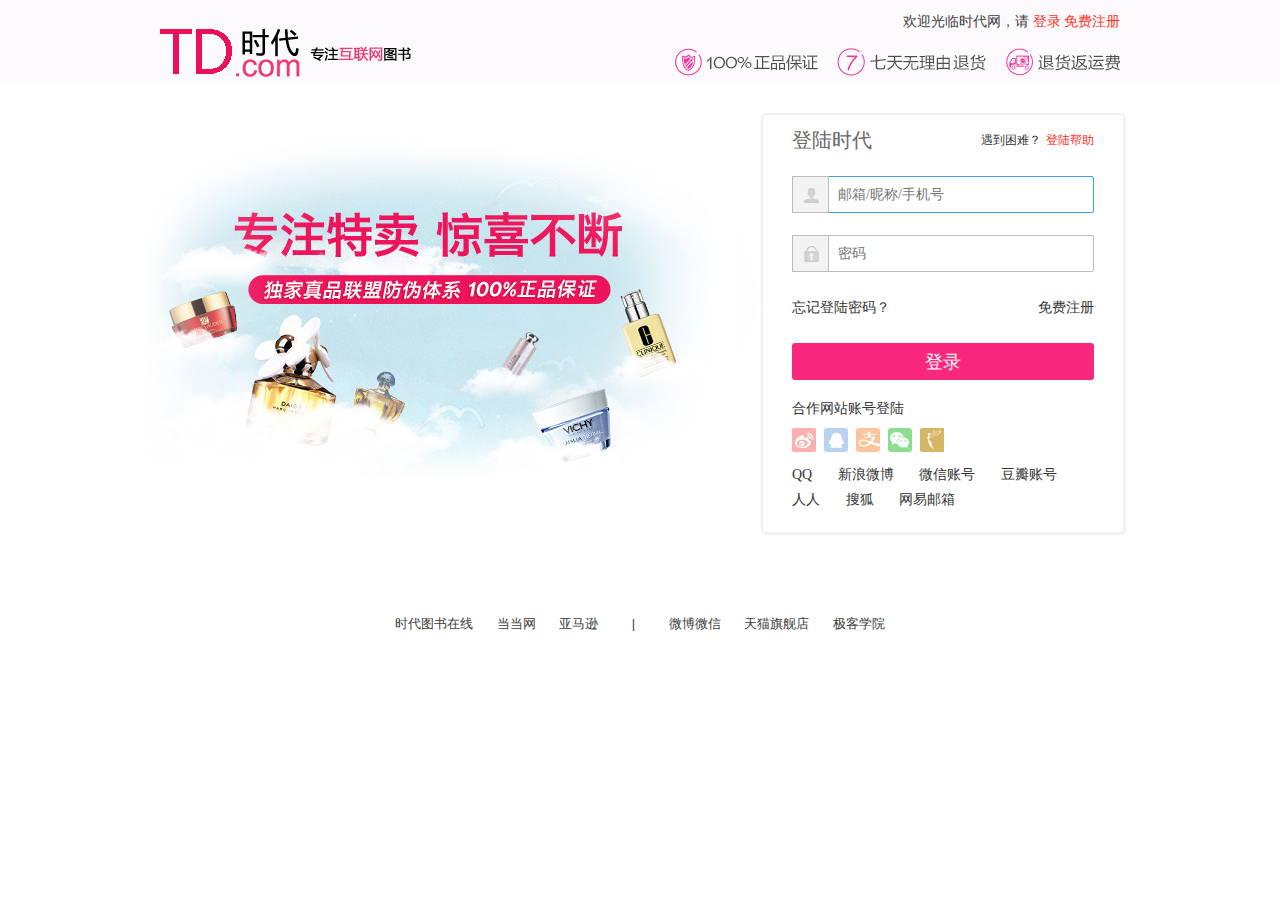
<file: html/login.html>
<!DOCTYPE html>
<html>

    <head>
        <meta charset="utf-8">
        <meta http-equiv="X-UA-Compatible" content="IE=edge,chrome=1">
        <title>登录时代书店 || bookshop</title>
        <meta name="description" content="">
        <meta name="keywords" content="">
        <link rel="shortcut icon" href="../image/icon/litIcon.ico">
        <link href="../css/page.css" rel="stylesheet" type="text/css" />
        <link href="../css/reset.css" rel="stylesheet" type="text/css" />
        <script type="text/javascript" src="../js/jquey-1.8.0.min.js"></script>
    </head>

    <body>
        <div class="unLoginWrap">
            <div class="register_wrap">
                <div class="register_content register_content2 clear">
                    <div class="register_operate" id="__ddnav_menu">
                        <p id="nickname">欢迎光临时代网，请
                            <a name="ddnav_login" href="login.html" target="_self" class="login_link">登录</a>
                            <a name="ddnav_register" href="inputRegisterMess.html" target="_self" class="login_link">免费注册</a>
                        </p>
                    </div>
                    <div class="register_logo">
                        <a href="index.html" title="返回首页" name="ddnav_logo">
                            <img src="../image/logo/logo7.png" alt="时代网">
                        </a>
                    </div>
                    <div class="banner clear">
                        <div class="bannerHeader fr sprite"></div>
                    </div>
                </div>
               <!--  <div class="registerhead_bottom"></div> -->
            </div>
            <div id="login" class="clear">
                <!-- <div class="head clear">
                    <h3 class="fl">用户登陆入口</h3>
                    <a tabindex="11" class="more" name="help" href="">忘记密码？</a>
                    <p class="coupon_words">
                        <label>登陆后，可以选商品实现购物！ </label>
                    </p>
                </div> -->
                <div class="loginFace fr">
                <div class="loginHeader clear">
                    <h2>登陆时代</h2>
                    <span class="login_help fr">登陆帮助</span>
                    <span class="metTra fr">遇到困难？</span>
                </div>

                    <form action="index.html" method="post" style="margin:20px 0">
                        <div class="loginName">
                            <label for="logname" class="login_name"><span></span></label>
                            <Input type=text id="logname" autofocus autocomplete="off" placeholder="邮箱/昵称/手机号">
                        </div>
                        <script>
                            $(function () {
                                $(".loginName").click(function  () {
                                    $(this).addClass("focus");
                                })
                            });
                        </script>
                        <div class="loginPaw">
                            <label for="password" class="login_paw"><span></span></label>
                            <Input type=password id="password" autocomplete="off" placeholder="密码">
                        </div>
                        <div class="login_links clear">
                            <a class="fl" href=""><span class="tipS" >忘记登陆密码？</span></a>
                            <script type="text/javascript">
                            $(".tipS").click(function  () {
                                alert("您的注册名是：陈凯  "  +  "  您的密码是：123456");
                            })
                            </script>

                            <a class="fr" href="inputRegisterMess.html"> <span>免费注册</span></a>
                        </div>
                            <Input type=submit name="g" value="登录">
                    </form>


                    <div class="backcontent ">
                        <p >合作网站账号登陆<span class="cor7 padl15"><html:getProperty name="loginBean" property="backNews"/></span></p>
                        <p class="login_partners clear">
                            <a class="sina" href=""></a>
                            <a class="qq" href=""></a>
                            <a class="alipay" href=""></a>
                            <a class="weixin" href=""></a>
                            <a class="lefen" href=""></a>

                        </p>
                        <p class="link_text">
                            <a href=""><span>QQ</span></a>
                            <a href=""><span>新浪微博</span></a>
                            <a href=""><span>微信账号</span></a>
                            <a href=""><span>豆瓣账号</span></a>
                            <a href=""><span>人人</span></a>
                            <a href=""><span>搜狐</span></a>
                            <a href=""><span>网易邮箱</span></a>
                            <html:getProperty name="loginBean" property="logname"/></span></span>
                        </p>

                    </div>
                </div>
            </div>
            <div id="footer" class="clear">
                <p class="padt10 textc cor2 lh20">
                    <a class="disin padlr10" href="" target="_blank">时代图书在线</a>
                    <a class="disin padlr10" href="" target="_blank">当当网</a>
                    <a class="disin padlr10" href="" target="_blank">亚马逊</a>
                    <span class="dinin padlr20">|</span>
                    <a class="disin padlr10" href="">微博微信</a>
                    <a class="disin padlr10" href="">天猫旗舰店</a>
                    <a class="disin padlr10" href="" target="_blank">极客学院</a>

                </p>

            </div>
        </div>

    </body>

</html>
</file>
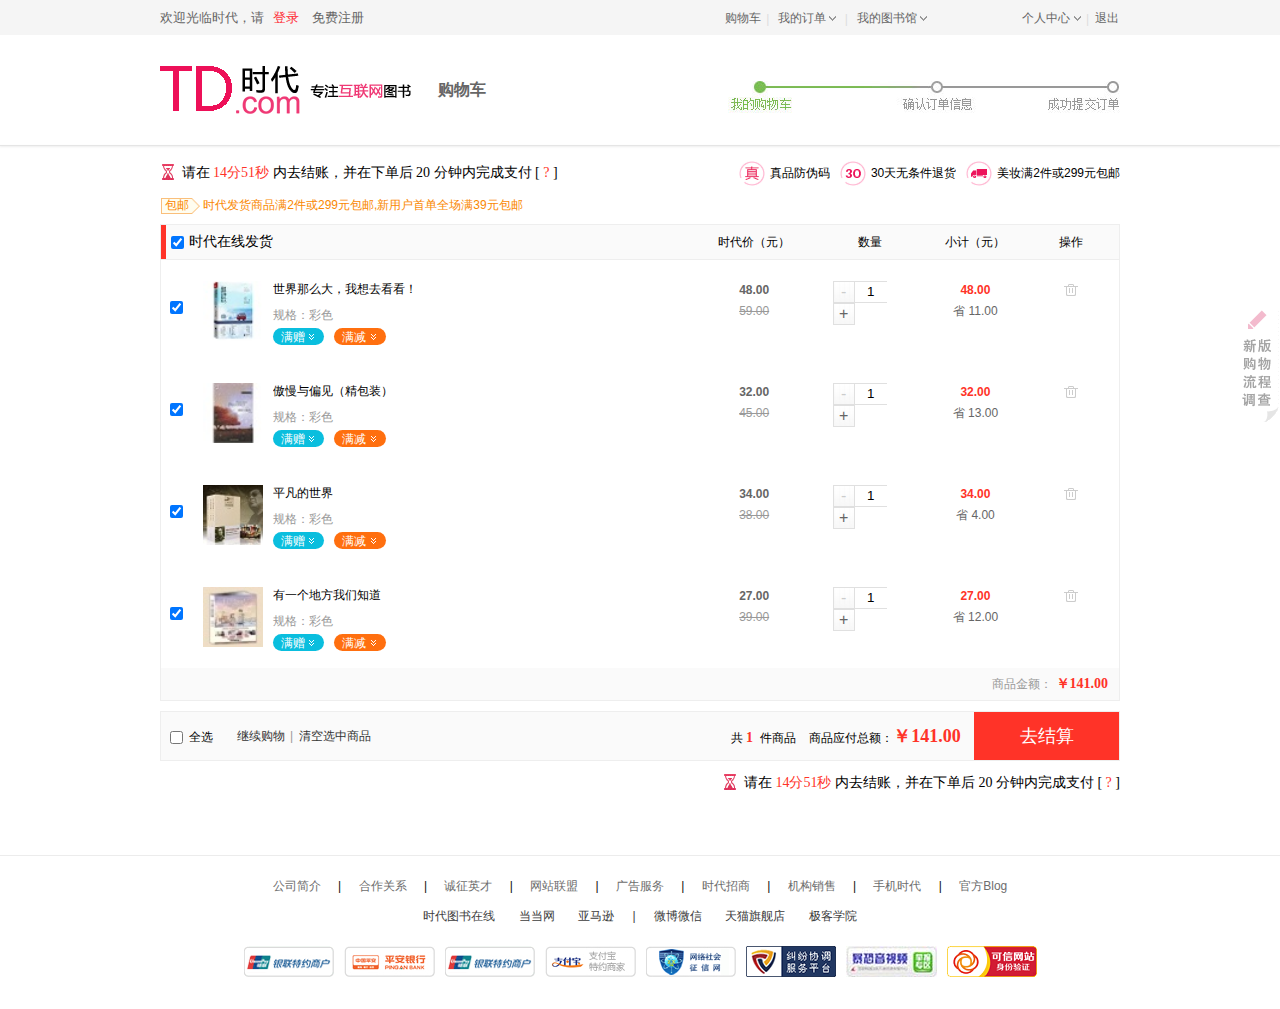
<file: html/lookShoppingCar.html>
<!DOCTYPE html>
<html>

<head>
    <meta charset="utf-8">
    <meta http-equiv="X-UA-Compatible" content="IE=edge,chrome=1">
    <title>购物车 || 时代图书在线</title>
    <meta name="description" content="时代图书在线，是由武汉科技大学电子商务专业 陈凯 开发，该项目用于图书管理，现在阅读及销售，功能还在不断完善中！">
    <meta name="keywords" content="时代图书在线 | 陈凯 | 武汉科技大学">
    <link rel="shortcut icon" href="../image/icon/litIcon.ico">
    <link href="../css/reset.css" rel="stylesheet" type="text/css" />
    <link href="../css/page_car.css" rel="stylesheet" type="text/css" />
    <link href="../css/page.css" rel="stylesheet" type="text/css" />
</head>

<body>
    <!-- 顶部导航 -->
    <div id="top">
        <div class="car_wrap clear">
            <div class="welcome fl">
                <span class="cor3">欢迎光临时代，请
                    <a target="_self" href="login.html" title="请登录网站"style="color:#FF2832;" >登录</a>
                    <a target="_self" href="inputRegisterMess.html" title="免费注册时代账户">免费注册</a>
                </span>
            </div>
            <div class="topRight fr clear">
                <ul class="leftNav fl">
                    <li>
                        <a class="padl10" title="查看购物车" name="购物车" href="lookShoppingCar.html">购物车</a>
                        <span class="sep">|</span>
                    </li>
                    <li class="myOrder">
                        <a title="查看我的订单" name="我的订单" href="lookOrderForm.html" target="_blank">我的订单</a><i class="myLibIcon"></i>
                        <span class="sep">|</span></li>
                    <li class="myLib">
                        <a title="进入我的个人主页" name="我的当当" href="login.html" target="_blank">我的图书馆</a><i class="myLibIcon"></i>
                        <div id="topLookTab">
                            <ul class="looktabnav clear">
                                <li class="">
                                    <h4>经管励志</h4>
                                    <div class="e">
                                        <a href="" target="_blank">励志成功</a>
                                        <a href="" target="_blank">管理</a>
                                        <a href="" target="_blank">经济</a>
                                        <a href="" target="_blank">投资理财</a>
                                        <a href="" target="_blank">心灵修养</a>
                                        <a href="" target="_blank">职场</a>
                                        <a href="" target="_blank">名人演说</a>
                                        <a href="" target="_blank">金融</a>
                                    </div>
                                </li>
                                <li class="">
                                    <h4>经管励志</h4>
                                    <div class="e">
                                        <a href="" target="_blank">励志/成功</a>
                                        <a href="" target="_blank">管理</a>
                                        <a href="" target="_blank">经济</a>
                                        <a href="" target="_blank">投资理财</a>
                                        <a href="" target="_blank">心灵修养</a>
                                        <a href="" target="_blank">职场</a>
                                        <a href="" target="_blank">名人演说</a>
                                        <a href="" target="_blank">金融</a>
                                    </div>
                                </li>
                                <li class="">
                                    <h4>经管励志</h4>
                                    <div class="e">
                                        <a href="" target="_blank">励志/成功</a>
                                        <a href="" target="_blank">管理</a>
                                        <a href="" target="_blank">经济</a>
                                        <a href="" target="_blank">投资理财</a>
                                        <a href="" target="_blank">心灵修养</a>
                                        <a href="" target="_blank">职场</a>
                                    </div>
                                </li>
                                <li class="">
                                    <h4>经管励志</h4>
                                    <div class="e">
                                        <a href="" target="_blank">励志成功</a>
                                        <a href="" target="_blank">管理</a>
                                        <a href="" target="_blank">经济</a>
                                        <a href="" target="_blank">投资理财</a>
                                        <a href="" target="_blank">心灵修养</a>
                                        <a href="" target="_blank">职场</a>
                                    </div>
                                </li>
                                <li class="">
                                    <h4>经管励志</h4>
                                    <div class="e">
                                        <a href="" target="_blank">励志成功</a>
                                        <a href="" target="_blank">管理</a>
                                        <a href="" target="_blank">经济</a>
                                        <a href="" target="_blank">投资理财</a>
                                        <a href="" target="_blank">心灵修养</a>
                                        <a href="" target="_blank">职场</a>
                                    </div>
                                </li>
                                <li class="">
                                    <h4>经管励志</h4>
                                    <div class="e">
                                        <a href="" target="_blank">励志成功</a>
                                        <a href="" target="_blank">管理</a>
                                        <a href="" target="_blank">经济</a>
                                        <a href="" target="_blank">投资理财</a>
                                        <a href="" target="_blank">心灵修养</a>
                                        <a href="" target="_blank">职场</a>
                                    </div>
                                </li>
                                <li class="">
                                    <h4>经管励志</h4>
                                    <div class="e">
                                        <a href="" target="_blank">励志成功</a>
                                        <a href="" target="_blank">管理</a>
                                        <a href="" target="_blank">经济</a>
                                        <a href="" target="_blank">投资理财</a>
                                        <a href="" target="_blank">心灵修养</a>
                                        <a href="" target="_blank">职场</a>
                                    </div>
                                </li>
                                <li class="">
                                    <h4>经管励志</h4>
                                    <div class="e">
                                        <a href="" target="_blank">励志成功</a>
                                        <a href="" target="_blank">管理</a>
                                        <a href="" target="_blank">经济</a>
                                        <a href="" target="_blank">投资理财</a>
                                        <a href="" target="_blank">心灵修养</a>
                                        <a href="" target="_blank">职场</a>
                                    </div>
                                </li>
                                <ul>
                        </div>
                    </li>
                    </ul>
                    <ul class="rightNav fr">
                        <li class="myInformation"><a title="登录网站" href="login.html">个人中心</a><i class="myLibIcon"></i><span class="sep">|</span> </li>
                        <li><a title="退出系统" name="退出" href="login.html">退出</a></li>
                    </ul>
            </div>
        </div>
    </div>
    <!-- /顶部导航 -->
    <!-- logo与进度反馈区域 -->
    <div id="logo_line" class="car_wrap clear">
        <div class="logo fl">
            <a href="index.html">
                <img src="../image/logo/logo7.png" alt="时代图书在线" title="欢迎进入当当图书在线">
            </a>
        </div>
        <div class="shopCar_tit fl">
            <h1>购物车</h1>
        </div>
        <div class="order_path order_path_1 ">
        </div>
    </div>
    <div class="car_hr"></div>
    <!-- /logo与进度反馈区域 -->
    <div class="content_show_wrapper">
        <div class="cart_notification cart_error" style="">
            <div class="message">
                <p></p>
            </div>
        </div>
        <div id="group_show">
            <div class="content_header clear">
                <div class="cart_timer_wrapper"> <i class="icon_small png"></i> <span class="cart_timer_counting"> 请在 <span class="cart_timer_text">14分51秒</span> 内去结账，并在下单后 <span class="pink">20</span> 分钟内完成支付 </span> <span class="cart_timer_out"> 已超过购物车商品保留时间，请尽快结算。 </span> [<a class="cart_timer_tip float_box" href="javascript:void(0)"> ? <div class="pop_box">  <span class="arrow_t_1"><span class="arrow_t_2"></span></span> <div class="timer_tip_text"> 由于商品库存有限，我们只能暂为您最多保存20分钟，<br>20分钟后购物车将被清空，请尽快结算订单。 </div> </div> </a>] </div>
                <div class="top_banner">
                    <ul class="header_icons">
                        <li> <span> <i class="icon_zhenpin header_icon png"></i> 真品防伪码 </span> </li>
                        <li> <span> <i class="icon_tuihuo header_icon png"></i> 30天无条件退货 </span> </li>
                        <li> <span> <i class="icon_baoyou header_icon png"></i> 美妆满2件或299元包邮 </span> </li>
                    </ul>
                </div>
                <div class="common_shippment"> <i class="icon_small icon_baoyou png">包邮</i> 时代发货商品满2件或299元包邮,新用户首单全场满39元包邮 </div>
            </div>
            <div class="groups_wrapper">
                <table class="cart_group_item  cart_group_item_product">
                    <thead>
                        <tr>
                            <th class="cart_overview">
                                <div class="cart_group_header">
                                    <input class="js_group_selector cart_group_selector" checked="checked" type="checkbox">
                                    <h2>时代在线发货</h2>
                                </div>
                            </th>
                            <th class="cart_price">时代价（元）</th>
                            <th class="cart_num">数量</th>
                            <th class="cart_total">小计（元）</th>
                            <th class="cart_option">操作</th>
                        </tr>
                    </thead>
                    <tbody class="hide">
                        <tr class="cart_item " hashid="d150603p892053zc" id="1057066_d150603p892053zc" product_id="892053" item_price="48.00" category_v3_3="18" brand_id="623" product_type="product">
                            <td valign="top">
                                <div class="cart_item_desc clear">
                                    <input class="js_item_selector cart_item_selector" data-item-key="1057066_d150603p892053zc" checked="'checked'/" type="checkbox">
                                    <div class="cart_item_desc_wrapper">
                                        <a class="cart_item_pic" href="http://sh.jumei.com/i/deal/d150603p892053zc.html" target="_blank"> <img src="../image/book/book_list4/list4_lit1.jpg" alt="世界那么大，我想去看看！"> <span class="sold_out_pic png"></span> </a> <a class="cart_item_link" title="世界那么大，我想去看看" href="http://sh.jumei.com/i/deal/d150603p892053zc.html" target="_blank">世界那么大，我想去看看！</a>
                                        <p class="sku_info">规格：<span class="cart_item_attribute">彩色</span>&nbsp; </p>
                                        <div class="sale_info clear">
                                            <div class="tips_pop_full float_box JS_tips_pop_full">
                                                <div> <a class="sale_tag gift JS_sale_tag" data-promo-type="gift"> 满赠 <i class="icon_small png"></i> </a> </div>
                                                <div class="pop_box JS_pop_box">
                                                    <div><span class="arrow_t_1"><span class="arrow_t_2"></span></span>
                                                    </div>
                                                    <div>
                                                        <a class="clear promo_sale_item promo_has_url" target="_blank" href="http://hd.jumei.com/act/4-3-6035-ppt_maybelline_150603.html"> <span class="title">时代图书团满99送109</span> <span class="tips">查看活动</span> </a>
                                                    </div>
                                                </div>
                                            </div>
                                            <div class="tips_pop_full float_box JS_tips_pop_full">
                                                <div> <a class="sale_tag reduce JS_sale_tag" data-promo-type="reduce"> 满减 <i class="icon_small png"></i> </a> </div>
                                                <div class="pop_box JS_pop_box">
                                                    <div><span class="arrow_t_1"><span class="arrow_t_2"></span></span>
                                                    </div>
                                                    <div>
                                                        <a class="clear promo_sale_item promo_has_url" target="_blank" href="http://hd.jumei.com/act/4-3-6035-ppt_maybelline_150603.html"> <span class="title">时代图书团满99减20</span> <span class="tips">查看活动</span> </a>
                                                    </div>
                                                </div>
                                            </div>
                                        </div>
                                    </div>
                                </div>
                            </td>
                            <td>
                                <div class="cart_item_price">
                                    <p class="jumei_price">48.00</p>
                                    <p class="market_price">59.00</p>
                                </div>
                            </td>
                            <td>
                                <div class="cart_item_num ">
                                    <div class="item_quantity_editer clear" data-item-key="1057066_d150603p892053zc"> <span class="decrease_one disabled ">-</span>
                                        <input class="item_quantity" value="1" type="text"> <span class="increase_one ">+</span> </div>
                                    <div class="item_shortage_tip"> </div>
                                </div>
                            </td>
                            <td>
                                <div class="cart_item_total">
                                    <p class="item_total_price">48.00</p>
                                    <p>省 <span class="item_saved_price">11.00</span></p>
                                </div>
                            </td>
                            <td>
                                <div class="cart_item_option">
                                    <a class="icon_small delete_item png" data-item-key="1057066_d150603p892053zc" href="javascript:void(0)" title="删除"></a>
                                </div>
                                <script type="text/javascript">
                                $(".delete_item").click(function  () {
                                    $(".hide").hide();
                                })
                                </script>

                            </td>
                        </tr>
                    </tbody>
                    <tbody class="hide2">
                        <tr class="cart_item " hashid="d150603p892053zc" id="1057066_d150603p892053zc" product_id="892053" item_price="32.00" category_v3_3="18" brand_id="623" product_type="product">
                            <td valign="top">
                                <div class="cart_item_desc clear">
                                    <input class="js_item_selector cart_item_selector" data-item-key="1057066_d150603p892053zc" checked="'checked'/" type="checkbox">
                                    <div class="cart_item_desc_wrapper">
                                        <a class="cart_item_pic" href="http://sh.jumei.com/i/deal/d150603p892053zc.html" target="_blank"> <img src="../image/book/book_list2/list2_lit1.jpg" alt="傲慢与偏见"> <span class="sold_out_pic png"></span> </a> <a class="cart_item_link" title="傲慢与偏见" href="http://sh.jumei.com/i/deal/d150603p892053zc.html" target="_blank">傲慢与偏见（精包装）</a>
                                        <p class="sku_info"> 规格：<span class="cart_item_attribute">彩色</span>&nbsp; </p>
                                        <div class="sale_info clear">
                                            <div class="tips_pop_full float_box JS_tips_pop_full">
                                                <div> <a class="sale_tag gift JS_sale_tag" data-promo-type="gift"> 满赠 <i class="icon_small png"></i> </a> </div>
                                                <div class="pop_box JS_pop_box">
                                                    <div><span class="arrow_t_1"><span class="arrow_t_2"></span></span>
                                                    </div>
                                                    <div>
                                                        <a class="clear promo_sale_item promo_has_url" target="_blank" href="http://hd.jumei.com/act/4-3-6035-ppt_maybelline_150603.html"> <span class="title">时代图书团满99送109</span> <span class="tips">查看活动</span> </a>
                                                    </div>
                                                </div>
                                            </div>
                                            <div class="tips_pop_full float_box JS_tips_pop_full">
                                                <div> <a class="sale_tag reduce JS_sale_tag" data-promo-type="reduce"> 满减 <i class="icon_small png"></i> </a> </div>
                                                <div class="pop_box JS_pop_box">
                                                    <div><span class="arrow_t_1"><span class="arrow_t_2"></span></span>
                                                    </div>
                                                    <div>
                                                        <a class="clear promo_sale_item promo_has_url" target="_blank" href="http://hd.jumei.com/act/4-3-6035-ppt_maybelline_150603.html"> <span class="title">时代图书团满99减20</span> <span class="tips">查看活动</span> </a>
                                                    </div>
                                                </div>
                                            </div>
                                        </div>
                                    </div>
                                </div>
                            </td>
                            <td>
                                <div class="cart_item_price">
                                    <p class="jumei_price">32.00</p>
                                    <p class="market_price">45.00</p>
                                </div>
                            </td>
                            <td>
                                <div class="cart_item_num ">
                                    <div class="item_quantity_editer clear" data-item-key="1057066_d150603p892053zc"> <span class="decrease_one disabled ">-</span>
                                        <input class="item_quantity" value="1" type="text"> <span class="increase_one ">+</span> </div>
                                    <div class="item_shortage_tip"> </div>
                                </div>
                            </td>
                            <td>
                                <div class="cart_item_total">
                                    <p class="item_total_price">32.00</p>
                                    <p>省 <span class="item_saved_price">13.00</span></p>
                                </div>
                            </td>
                            <td>
                                <div class="cart_item_option">
                                    <a class="icon_small delete_item png" data-item-key="1057066_d150603p892053zc" href="javascript:void(0)" title="删除"></a>
                                </div>
                            </td>
                        </tr>
                    </tbody>
                    <tbody>
                        <tr class="cart_item " hashid="d150603p892053zc" id="1057066_d150603p892053zc" product_id="892053" item_price="34.00" category_v3_3="18" brand_id="623" product_type="product">
                            <td valign="top">
                                <div class="cart_item_desc clear">
                                    <input class="js_item_selector cart_item_selector" data-item-key="1057066_d150603p892053zc" checked="'checked'/" type="checkbox">
                                    <div class="cart_item_desc_wrapper">
                                        <a class="cart_item_pic" href="http://sh.jumei.com/i/deal/d150603p892053zc.html" target="_blank"> <img src="../image/book/book_list1/list1_lit1.jpg" alt="平凡的世界"> <span class="sold_out_pic png"></span> </a> <a class="cart_item_link" title="平凡的世界" href="http://sh.jumei.com/i/deal/d150603p892053zc.html" target="_blank">平凡的世界</a>
                                        <p class="sku_info"> 规格：<span class="cart_item_attribute">彩色</span>&nbsp; </p>
                                        <div class="sale_info clear">
                                            <div class="tips_pop_full float_box JS_tips_pop_full">
                                                <div> <a class="sale_tag gift JS_sale_tag" data-promo-type="gift"> 满赠 <i class="icon_small png"></i> </a> </div>
                                                <div class="pop_box JS_pop_box">
                                                    <div><span class="arrow_t_1"><span class="arrow_t_2"></span></span>
                                                    </div>
                                                    <div>
                                                        <a class="clear promo_sale_item promo_has_url" target="_blank" href="http://hd.jumei.com/act/4-3-6035-ppt_maybelline_150603.html"> <span class="title">时代图书团满99送109</span> <span class="tips">查看活动</span> </a>
                                                    </div>
                                                </div>
                                            </div>
                                            <div class="tips_pop_full float_box JS_tips_pop_full">
                                                <div> <a class="sale_tag reduce JS_sale_tag" data-promo-type="reduce"> 满减 <i class="icon_small png"></i> </a> </div>
                                                <div class="pop_box JS_pop_box">
                                                    <div><span class="arrow_t_1"><span class="arrow_t_2"></span></span>
                                                    </div>
                                                    <div>
                                                        <a class="clear promo_sale_item promo_has_url" target="_blank" href="http://hd.jumei.com/act/4-3-6035-ppt_maybelline_150603.html"> <span class="title">时代图书团满99减20</span> <span class="tips">查看活动</span> </a>
                                                    </div>
                                                </div>
                                            </div>
                                        </div>
                                    </div>
                                </div>
                            </td>
                            <td>
                                <div class="cart_item_price">
                                    <p class="jumei_price">34.00</p>
                                    <p class="market_price">38.00</p>
                                </div>
                            </td>
                            <td>
                                <div class="cart_item_num ">
                                    <div class="item_quantity_editer clear" data-item-key="1057066_d150603p892053zc"> <span class="decrease_one disabled ">-</span>
                                        <input class="item_quantity" value="1" type="text"> <span class="increase_one ">+</span> </div>
                                    <div class="item_shortage_tip"> </div>
                                </div>
                            </td>
                            <td>
                                <div class="cart_item_total">
                                    <p class="item_total_price">34.00</p>
                                    <p>省 <span class="item_saved_price">4.00</span></p>
                                </div>
                            </td>
                            <td>
                                <div class="cart_item_option">
                                    <a class="icon_small delete_item png" data-item-key="1057066_d150603p892053zc" href="javascript:void(0)" title="删除"></a>
                                </div>
                            </td>
                        </tr>
                    </tbody>
                    <tbody>
                        <tr class="cart_item " hashid="d150603p892053zc" id="1057066_d150603p892053zc" product_id="892053" item_price="48.00" category_v3_3="18" brand_id="623" product_type="product">
                            <td valign="top">
                                <div class="cart_item_desc clear">
                                    <input class="js_item_selector cart_item_selector" data-item-key="1057066_d150603p892053zc" checked="'checked'/" type="checkbox">
                                    <div class="cart_item_desc_wrapper">
                                        <a class="cart_item_pic" href="http://sh.jumei.com/i/deal/d150603p892053zc.html" target="_blank"> <img src="../image/book/book_list7/list7_lit1.jpg" alt="有一个地方我们知道"> <span class="sold_out_pic png"></span> </a> <a class="cart_item_link" title="有一个地方我们知道" href="http://sh.jumei.com/i/deal/d150603p892053zc.html" target="_blank">有一个地方我们知道</a>
                                        <p class="sku_info"> 规格：<span class="cart_item_attribute">彩色</span>&nbsp; </p>
                                        <div class="sale_info clear">
                                            <div class="tips_pop_full float_box JS_tips_pop_full">
                                                <div> <a class="sale_tag gift JS_sale_tag" data-promo-type="gift"> 满赠 <i class="icon_small png"></i> </a> </div>
                                                <div class="pop_box JS_pop_box">
                                                    <div><span class="arrow_t_1"><span class="arrow_t_2"></span></span>
                                                    </div>
                                                    <div>
                                                        <a class="clear promo_sale_item promo_has_url" target="_blank" href="http://hd.jumei.com/act/4-3-6035-ppt_maybelline_150603.html"> <span class="title">时代图书团满99送109</span> <span class="tips">查看活动</span> </a>
                                                    </div>
                                                </div>
                                            </div>
                                            <div class="tips_pop_full float_box JS_tips_pop_full">
                                                <div> <a class="sale_tag reduce JS_sale_tag" data-promo-type="reduce"> 满减 <i class="icon_small png"></i> </a> </div>
                                                <div class="pop_box JS_pop_box">
                                                    <div><span class="arrow_t_1"><span class="arrow_t_2"></span></span>
                                                    </div>
                                                    <div>
                                                        <a class="clear promo_sale_item promo_has_url" target="_blank" href="http://hd.jumei.com/act/4-3-6035-ppt_maybelline_150603.html"> <span class="title">时代图书团满99减20</span> <span class="tips">查看活动</span> </a>
                                                    </div>
                                                </div>
                                            </div>
                                        </div>
                                    </div>
                                </div>
                            </td>
                            <td>
                                <div class="cart_item_price">
                                    <p class="jumei_price">27.00</p>
                                    <p class="market_price">39.00</p>
                                </div>
                            </td>
                            <td>
                                <div class="cart_item_num ">
                                    <div class="item_quantity_editer clear" data-item-key="1057066_d150603p892053zc"> <span class="decrease_one disabled ">-</span>
                                        <input class="item_quantity" value="1" type="text"> <span class="increase_one ">+</span> </div>
                                    <div class="item_shortage_tip"> </div>
                                </div>
                            </td>
                            <td>
                                <div class="cart_item_total">
                                    <p class="item_total_price">27.00</p>
                                    <p>省 <span class="item_saved_price">12.00</span></p>
                                </div>
                            </td>
                            <td>
                                <div class="cart_item_option">
                                    <a class="icon_small delete_item png" data-item-key="1057066_d150603p892053zc" href="javascript:void(0)" title="删除"></a>
                                </div>
                            </td>
                        </tr>
                    </tbody>
                    <tfoot>
                        <tr>
                            <td colspan="5"> 商品金额： <span class="group_total_price">￥141.00</span> </td>
                        </tr>
                    </tfoot>
                </table>
            </div>
            <div class="common_handler_anchor"></div>
            <div class="common_handler">
                <div class="right_handler"> 共 <span class="total_amount"> 1 </span> &nbsp;件商品 &nbsp;&nbsp; 商品应付总额：<span class="total_price">￥141.00</span> <a id="go_to_order" class="btn" href="lookOrderForm.html">去结算</a> </div>
                <label for="js_all_selector" class="cart_all_selector_wrapper">
                    <input id="js_all_selector" class="js_all_selector all_selector" type="checkbox"> 全选 </label> <a class="go_back_shopping" href="http://sh.jumei.com/i/deal/d150603p892053zc.html">继续购物</a> <span class="seperate_line">|</span> <a class="clear_cart_all" href="">清空选中商品</a>
                <form id="form_to_order" action="" method="post" style="display: none;">
                    <input name="items_key" type="hidden"> </form>
            </div>
            <div class="content_footer clear">
                <div class="cart_timer_wrapper"> <i class="icon_small png"></i> <span class="cart_timer_counting"> 请在 <span class="cart_timer_text">14分51秒</span> 内去结账，并在下单后 <span class="pink">20</span> 分钟内完成支付 </span> <span class="cart_timer_out"> 已超过购物车商品保留时间，请尽快结算。 </span> [<a class="cart_timer_tip float_box" href="javascript:void(0)"> ? <div class="pop_box">  <span class="arrow_t_1"><span class="arrow_t_2"></span></span> <div class="timer_tip_text"> 由于商品库存有限，我们只能暂为您最多保存20分钟，<br>20分钟后购物车将被清空，请尽快结算订单。 </div> </div> </a>] </div>
            </div>
        </div>
        <div id="cart_side_nav">
            <a href="javascript:void(0)"></a>
        </div>
    </div>
    <!-- 页尾链接和版权信息 -->
    <div id="footer" class="">
        <div class="footer_nav">
            <a href="" target="_blank" rel="nofollow">公司简介</a>
            <span class="sep">|</span>
            <a href="" target="_blank">合作关系</a>
            <span class="sep">|</span>
            <a href="" target="_blank" rel="nofollow">诚征英才</a>
            <span class="sep">|</span>
            <a href="" target="_blank">网站联盟</a>
            <span class="sep">|</span>
            <a href="" target="_blank">广告服务</a>
            <span class="sep">|</span>
            <a href="" target="_blank">时代招商</a>
            <span class="sep">|</span>
            <a href="" target="_blank" rel="nofollow">机构销售</a>
            <span class="sep">|</span>
            <a href="" target="_blank">手机时代</a>
            <span class="sep">|</span>
            <a href="">官方Blog</a>
        </div>
        <p class="padt10 textc cor2 lh20">
            <a class="disin padlr10" href="" target="_blank">时代图书在线</a>
            <a class="disin padlr10" href="" target="_blank">当当网</a>
            <a class="disin padlr10" href="" target="_blank">亚马逊</a>
            <span class="dinin padlr5">|</span>
            <a class="disin padlr10" href="">微博微信</a>
            <a class="disin padlr10" href="">天猫旗舰店</a>
            <a class="disin padlr10" href="" target="_blank">极客学院</a>

        </p>

        <small class="ft_pic_link" id="footerbanner2LazyLoad">
                    <a rel="nofollow" target="_blank" href="https://online.unionpay.com/?tp=15.35979875.20.0.22.Kqsb84y-10-DHf4`">
                        <img alt="" src="../image/copyright/01.jpg" height="31" width="90">
                    </a>
                    |
                    <a rel="nofollow" target="_blank" href="http://creditcard.pingan.com/index.shtml">
                        <img alt="" src="../image/copyright/02.jpg">
                    </a>
                    |
                    <a rel="nofollow">
                        <img alt="" src="../image/copyright/01.jpg">
                    </a>
                    |
                    <a rel="nofollow" target="_blank" href="http://www.zx110.org/">
                        <img alt="" src="../image/copyright/03.jpg">
                    </a>
                    |
                    <a rel="nofollow" target="_blank" href="http://www.shodr.org/">
                        <img alt="" src="../image/copyright/04.jpg">
                    </a>
                    |
                    <a rel="nofollow" target="_blank" href="http://net.china.com.cn/index.htm">
                        <img alt="" src="../image/copyright/05.gif">
                    </a>
                    |
                    <a rel="nofollow" target="_blank" href="https://ss.knet.cn/verifyseal.dll?sn=e13050631010040492h5mq000000&amp;ct=df&amp;a=1&amp;pa=500267">
                        <img alt="" src="../image/copyright/07.jpg">
                    </a>
                    |
                    <a rel="nofollow" target="_blank" href="https://ss.knet.cn/verifyseal.dll?sn=e13050631010040492h5mq000000&amp;ct=df&amp;a=1&amp;pa=500267">
                        <img alt="" src="../image/copyright/08.png">
                    </a>
                    |
                </small>
    </div>
    <!-- /页尾链接和版权信息 -->
    <script src="../js/jquery-1.4.2.min.js"></script>
    <script src="../js/imgTab.js"></script>
</body>

</html>
</file>
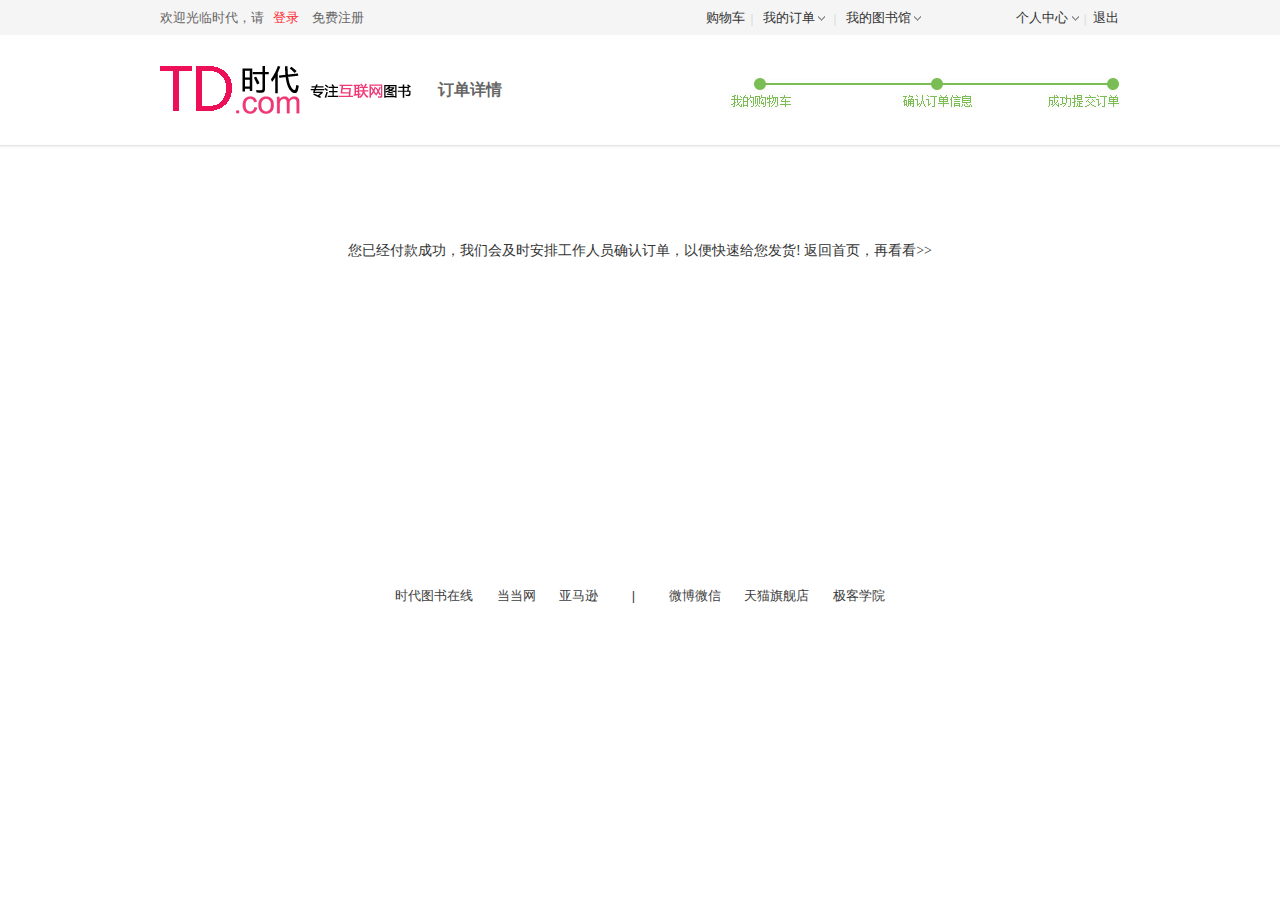
<file: html/result.html>
<!DOCTYPE html>
<html>

    <head>
        <meta charset="utf-8">
        <meta http-equiv="X-UA-Compatible" content="IE=edge,chrome=1">
        <title>购买结果反馈 || bookshop</title>
        <meta name="description" content="">
        <meta name="keywords" content="">
        <link rel="shortcut icon" href="../image/icon/litIcon.ico">
        <link href="../css/page.css" rel="stylesheet" type="text/css" />
        <link href="../css/reset.css" rel="stylesheet" type="text/css" />
        <script type="text/javascript" src="../js/jquey-1.8.0.min.js"></script>
    </head>

    <body>
        <!-- 顶部导航 -->
        <div id="top">
            <div class="car_wrap clear">
                <div class="welcome fl">
                    <span class="cor3">欢迎光临时代，请
                        <a target="_self" href="login.html" title="请登录网站"style="color:#FF2832;" >登录</a>
                        <a target="_self" href="inputRegisterMess.html" title="免费注册时代账户">免费注册</a>
                    </span>
                </div>
                <div class="topRight fr clear">
                    <ul class="leftNav fl">
                        <li>
                            <a class="padl10" title="查看购物车" name="购物车" href="lookShoppingCar.html">购物车</a>
                            <span class="sep">|</span>
                        </li>
                        <li class="myOrder">
                            <a title="查看我的订单" name="我的订单" href="lookOrderForm.html" target="_blank">我的订单</a><i class="myLibIcon"></i>
                            <span class="sep">|</span></li>
                        <li class="myLib">
                            <a title="进入我的个人主页" name="我的当当" href="login.html" target="_blank">我的图书馆</a><i class="myLibIcon"></i>
                            <div id="topLookTab">
                                <ul class="looktabnav clear">
                                    <li class="">
                                        <h4>经管励志</h4>
                                        <div class="e">
                                            <a href="" target="_blank">励志成功</a>
                                            <a href="" target="_blank">管理</a>
                                            <a href="" target="_blank">经济</a>
                                            <a href="" target="_blank">投资理财</a>
                                            <a href="" target="_blank">心灵修养</a>
                                            <a href="" target="_blank">职场</a>
                                            <a href="" target="_blank">名人演说</a>
                                            <a href="" target="_blank">金融</a>
                                        </div>
                                    </li>
                                    <li class="">
                                        <h4>经管励志</h4>
                                        <div class="e">
                                            <a href="" target="_blank">励志/成功</a>
                                            <a href="" target="_blank">管理</a>
                                            <a href="" target="_blank">经济</a>
                                            <a href="" target="_blank">投资理财</a>
                                            <a href="" target="_blank">心灵修养</a>
                                            <a href="" target="_blank">职场</a>
                                            <a href="" target="_blank">名人演说</a>
                                            <a href="" target="_blank">金融</a>
                                        </div>
                                    </li>
                                    <li class="">
                                        <h4>经管励志</h4>
                                        <div class="e">
                                            <a href="" target="_blank">励志/成功</a>
                                            <a href="" target="_blank">管理</a>
                                            <a href="" target="_blank">经济</a>
                                            <a href="" target="_blank">投资理财</a>
                                            <a href="" target="_blank">心灵修养</a>
                                            <a href="" target="_blank">职场</a>
                                        </div>
                                    </li>
                                    <li class="">
                                        <h4>经管励志</h4>
                                        <div class="e">
                                            <a href="" target="_blank">励志成功</a>
                                            <a href="" target="_blank">管理</a>
                                            <a href="" target="_blank">经济</a>
                                            <a href="" target="_blank">投资理财</a>
                                            <a href="" target="_blank">心灵修养</a>
                                            <a href="" target="_blank">职场</a>
                                        </div>
                                    </li>
                                    <li class="">
                                        <h4>经管励志</h4>
                                        <div class="e">
                                            <a href="" target="_blank">励志成功</a>
                                            <a href="" target="_blank">管理</a>
                                            <a href="" target="_blank">经济</a>
                                            <a href="" target="_blank">投资理财</a>
                                            <a href="" target="_blank">心灵修养</a>
                                            <a href="" target="_blank">职场</a>
                                        </div>
                                    </li>
                                    <li class="">
                                        <h4>经管励志</h4>
                                        <div class="e">
                                            <a href="" target="_blank">励志成功</a>
                                            <a href="" target="_blank">管理</a>
                                            <a href="" target="_blank">经济</a>
                                            <a href="" target="_blank">投资理财</a>
                                            <a href="" target="_blank">心灵修养</a>
                                            <a href="" target="_blank">职场</a>
                                        </div>
                                    </li>
                                    <li class="">
                                        <h4>经管励志</h4>
                                        <div class="e">
                                            <a href="" target="_blank">励志成功</a>
                                            <a href="" target="_blank">管理</a>
                                            <a href="" target="_blank">经济</a>
                                            <a href="" target="_blank">投资理财</a>
                                            <a href="" target="_blank">心灵修养</a>
                                            <a href="" target="_blank">职场</a>
                                        </div>
                                    </li>
                                    <li class="">
                                        <h4>经管励志</h4>
                                        <div class="e">
                                            <a href="" target="_blank">励志成功</a>
                                            <a href="" target="_blank">管理</a>
                                            <a href="" target="_blank">经济</a>
                                            <a href="" target="_blank">投资理财</a>
                                            <a href="" target="_blank">心灵修养</a>
                                            <a href="" target="_blank">职场</a>
                                        </div>
                                    </li>
                                    <ul>
                            </div>
                        </li>
                        </ul>
                        <ul class="rightNav fr">
                            <li class="myInformation"><a title="登录网站" href="login.html">个人中心</a><i class="myLibIcon"></i><span class="sep">|</span> </li>
                            <li><a title="退出系统" name="退出" href="login.html">退出</a></li>
                        </ul>
                </div>
            </div>
        </div>
        <!-- /顶部导航 -->
        <!-- logo与进度反馈区域 -->
        <div id="logo_line" class="car_wrap clear">
            <div class="logo fl">
                <a href="index.html">
                    <img src="../image/logo/logo7.png" alt="时代图书在线" title="欢迎进入当当图书在线">
                </a>
            </div>
            <div class="shopCar_tit fl">
                <h1>订单详情</h1>
            </div>
            <div class="order_path order_path_3 ">
            </div>
        </div>
        <div class="car_hr"></div>
        <!-- /logo与进度反馈区域 -->
        <!-- 购买结果反馈 -->
        <div class="backInfo car_wrap">
            <p class="info">您已经付款成功，我们会及时安排工作人员确认订单，以便快速给您发货! <a href="index.html"> 返回首页，再看看&gt;&gt;</a></p>
        </div>
        <div id="footer" class="clear">
            <p class="padt10 textc cor2 lh20">
                <a class="disin padlr10" href="" target="_blank">时代图书在线</a>
                <a class="disin padlr10" href="" target="_blank">当当网</a>
                <a class="disin padlr10" href="" target="_blank">亚马逊</a>
                <span class="dinin padlr20">|</span>
                <a class="disin padlr10" href="">微博微信</a>
                <a class="disin padlr10" href="">天猫旗舰店</a>
                <a class="disin padlr10" href="" target="_blank">极客学院</a>

            </p>

        </div>
    </body>

</html>
</file>
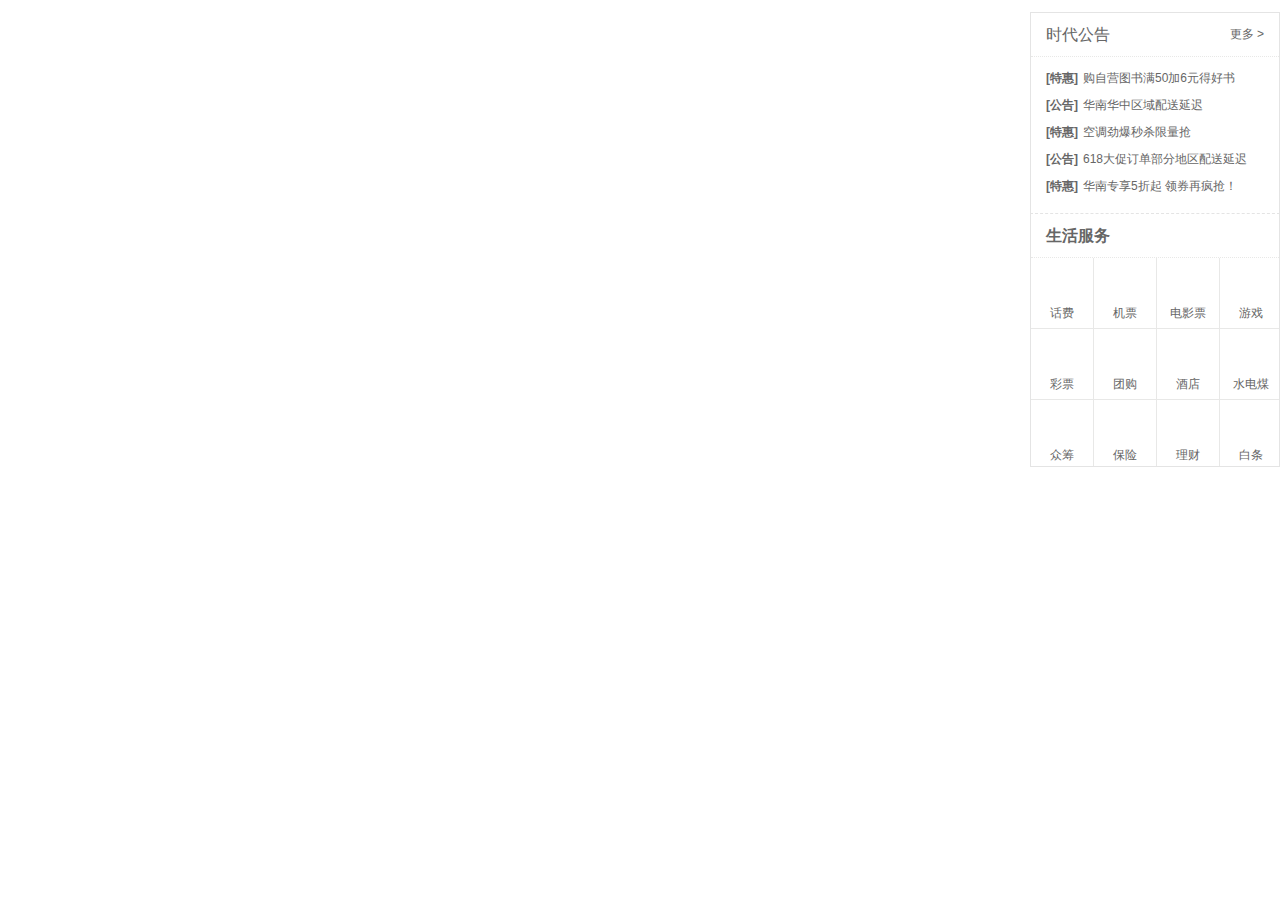
<file: html/server.html>
<!DOCTYPE html>
<html lang="en">

<head>
    <meta charset="UTF-8">
    <title>Document</title>
    <style type="text/css">
* { margin: 0; padding: 0; }
#lifeserv,
#news { position: absolute; right: 0; padding: 0; background: rgba(255, 255, 255, .85); filter: progid:DXImageTransform.Microsoft.gradient(startColorstr=#BBFFFFFF, endColorstr=#BBFFFFFF); font-family: consolas; font: 12px/150% Arial, Verdana, "\5b8b\4f53"; color: #666; }
#lifeserv .mt,
#news .mt { padding: 0 15px; border-bottom: 1px dotted #E8E8E7; height: 43px; line-height: 43px }
#news a,
#lifeserv a { color: #666; text-decoration: none; }
#lifeserv h2,
#news h2 { font-size: 16px }
#news h2 { font-family: "microsoft yahei"; float: left; line-height: 43px; font-weight: normal; margin: 0; }
#news .mt .extra { float: right; font-family: consolas; }
.extra a { font-family: consolas; font: 12px/150% Arial, Verdana, "\5b8b\4f53"; color: #666; text-decoration: none; }
#news { height: 200px; width: 248px; overflow: hidden; top: 12px; border: solid 1px #e4e4e4; border-bottom: 0 }
#news .mc { height: 140px; padding: 8px 0 0 15px }
#news li { width: 210px; height: 27px; line-height: 27px; overflow: hidden; list-style: none; }
#news li span { font-weight: 700; margin-right: 5px }

/* product-home/1.0.0 lifeserv.css Date:2015-03-19 19:37:12 */
@-webkit-keyframes toRightFromLeft {
    50% { opacity: 0; -webkit-transform: translate(-50%) }
    51% { opacity: 1 }
}
@-moz-keyframes toRightFromLeft {
    50% { opacity: 0; -moz-transform: translate(-50%) }
    51% { opacity: 1 }
}
#lifeserv { top: 213px; border: solid 1px #e4e4e4; border-top: dashed 1px #e4e4e4; overflow: hidden; width: 248px }
#lifeserv .mc { height: 208px; position: relative }
#lifeserv ul { position: relative; width: 260px; height: 209px; overflow: hidden }
#lifeserv .lifeserv-current li { height: 27px; border-bottom: 1px solid #E8E8E7 }
#lifeserv li { _position: relative; float: left; display: inline; width: 62px; height: 70px; border-right: 1px solid #E8E8E7; border-bottom: 1px solid #E8E8E7; overflow: hidden; cursor: pointer }
#lifeserv li.simple a { padding-top: 0; height: 69px }
#lifeserv li.simple i { height: 0; line-height: 0 }
#lifeserv li.current { border-top: 2px solid #c81623; border-bottom: none; background: #fff }
#lifeserv li.current a { line-height: 25px }
#lifeserv li a { display: block; width: 62px; height: 28px; padding-top: 41px; line-height: 28px; text-align: center; text-decoration: none; cursor: pointer }
#lifeserv li a:hover span { color: #C81623 }
#lifeserv .ci-left { top: 13px; left: 18px; width: 25px; height: 25px }
#lifeserv .fore1 .ci-left { background: url(../image/icon/server.png) no-repeat 0 0 }
#lifeserv .fore1 .cw-icon:hover .ci-left { background: url(../image/icon/server.png) no-repeat -25px 0 }
#lifeserv .fore2 .ci-left { background: url(../image/icon/server.png) no-repeat 0 -25px }
#lifeserv .fore2 .cw-icon:hover .ci-left { background: url(../image/icon/server.png) no-repeat -25px -25px }
#lifeserv .fore3 .ci-left { background: url(../image/icon/server.png) no-repeat 0 -50px }
#lifeserv .fore3 .cw-icon:hover .ci-left { background: url(../image/icon/server.png) no-repeat -25px -50px }
#lifeserv .fore4 .ci-left { background: url(../image/icon/server.png) no-repeat 0 -75px }
#lifeserv .fore4 .cw-icon:hover .ci-left { background: url(../image/icon/server.png) no-repeat -25px -75px }
#lifeserv .fore5 .ci-left { background: url(../image/icon/server.png) no-repeat 0 -100px }
#lifeserv .fore5 .cw-icon:hover .ci-left { background: url(../image/icon/server.png) no-repeat -25px -100px }
#lifeserv .fore6 .ci-left { background: url(../image/icon/server.png) no-repeat 0 -125px }
#lifeserv .fore6 .cw-icon:hover .ci-left { background: url(../image/icon/server.png) no-repeat -25px -125px }
#lifeserv .fore7 .ci-left { background: url(../image/icon/server.png) no-repeat 0 -150px }
#lifeserv .fore7 .cw-icon:hover .ci-left { background: url(../image/icon/server.png) no-repeat -25px -150px }
#lifeserv .fore8 .ci-left { background: url(../image/icon/server.png) no-repeat 0 -175px }
#lifeserv .fore8 .cw-icon:hover .ci-left { background: url(../image/icon/server.png) no-repeat -25px -175px }
#lifeserv .fore9 .ci-left { background: url(../image/icon/server.png) no-repeat 0 -200px }
#lifeserv .fore9 .cw-icon:hover .ci-left { background: url(../image/icon/server.png) no-repeat -25px -200px }
#lifeserv .fore10 .ci-left { background: url(../image/icon/server.png) no-repeat 0 -225px }
#lifeserv .fore10 .cw-icon:hover .ci-left { background: url(../image/icon/server.png) no-repeat -25px -225px }
#lifeserv .fore11 .ci-left { background: url(../image/icon/server.png) no-repeat 0 -250px }
#lifeserv .fore11 .cw-icon:hover .ci-left { background: url(../image/icon/server.png) no-repeat -25px -250px }
#lifeserv .fore12 .ci-left { background: url(../image/icon/server.png) no-repeat 0 -275px }
#lifeserv .fore12 .cw-icon:hover .ci-left { background: url(../image/icon/server.png) no-repeat -25px -275px }
#lifeserv .mc-inner { position: absolute; top: 28px; left: 0; width: 250px; height: 180px; background: #fff }
#lifeserv .mc-inner .close { display: block; position: absolute; right: 0; top: 0; width: 20px; height: 20px; line-height: 20px; text-align: center; cursor: pointer }
#lifeserv .mc-inner .close:hover { background: #ccc; color: #fff; text-decoration: none }
#lifeserv .hide iframe { display: none }
    </style>
</head>

<body>
<div class="public">
    <div id="news" class="m">
        <div class="mt">
            <h2>时代公告</h2>
            <div class="extra"><a target="_blank" href="http://www.jd.com/moreSubject.aspx" clstag="h|keycount|2015|09a">更多 &gt;</a></div>
        </div>
        <div class="mc">
            <ul>
                <li clstag="h|keycount|2015|09b1"><a target="_blank" href="http://sale.jd.com/act/FaDOetw3RAk.html"><span>[特惠]</span>购自营图书满50加6元得好书</a></li>
                <li clstag="h|keycount|2015|09b2"><a target="_blank" href="http://www.jd.com/news.aspx?id=24931"><span>[公告]</span>华南华中区域配送延迟</a></li>
                <li clstag="h|keycount|2015|09b3"><a target="_blank" href="http://mall.jd.com/index-1000001314.html"><span>[特惠]</span>空调劲爆秒杀限量抢</a></li>
                <li clstag="h|keycount|2015|09b4"><a target="_blank" href="http://www.jd.com/news.aspx?id=24915"><span>[公告]</span>618大促订单部分地区配送延迟</a></li>
                <li clstag="h|keycount|2015|09b5"><a target="_blank" href="http://sale.jd.com/act/ahXp78ion6T3eMYx.html"><span>[特惠]</span>华南专享5折起 领券再疯抢！</a></li>
            </ul>
        </div>
    </div>
    <div id="lifeserv" class="m">
        <div class="mt">
            <h2>生活服务</h2>
            <div class="extra"></div>
        </div>
        <div class="mc">
        <ul class="">
            <li class="fore1" data-iframe="http://chongzhi.jd.com/jd-index-ifame.htm" clstag="h|keycount|2015|10b01" data-idx="0">
                <a class="cw-icon" target="_blank" href="http://chongzhi.jd.com/" style="padding-top: 41px;">
                    <i class="ci-left" style="background-image: url(http://img11.360buyimg.com/da/jfs/t1282/140/49105694/12550/56b06d64/5547211fN2f79c420.png); top: 13px;"></i><span>话费</span>
                </a>
            </li>
            <li class="fore2" data-iframe="http://jipiao.jd.com/htm/iframeTrip.html" clstag="h|keycount|2015|10b02" data-idx="1">
                <a class="cw-icon" target="_blank" href="http://jipiao.jd.com/" style="padding-top: 41px;">
                    <i class="ci-left" style="background-image: url(http://img11.360buyimg.com/da/jfs/t1282/140/49105694/12550/56b06d64/5547211fN2f79c420.png); top: 13px;"></i><span>机票</span>
                </a>
            </li>
            <li class="fore3" data-iframe="http://movie.jd.com/jdmovie.html" clstag="h|keycount|2015|10b03" data-idx="2">
                <a class="cw-icon" target="_blank" href="http://movie.jd.com/" style="padding-top: 41px;">
                    <i class="ci-left" style="background-image: url(http://img11.360buyimg.com/da/jfs/t1282/140/49105694/12550/56b06d64/5547211fN2f79c420.png); top: 13px;"></i><span>电影票</span>
                </a>
            </li>
            <li class="fore4" data-iframe="http://card.jd.com/html/card-jdIndex2015.html" clstag="h|keycount|2015|10b04" data-idx="3">
                <a class="cw-icon" target="_blank" href="http://game.jd.com/" style="padding-top: 41px;">
                    <i class="ci-left" style="background-image: url(http://img11.360buyimg.com/da/jfs/t1282/140/49105694/12550/56b06d64/5547211fN2f79c420.png); top: 13px;"></i><span>游戏</span>
                </a>
            </li>
            <li class="fore5" clstag="h|keycount|2015|10b05">
                <a class="cw-icon" target="_blank" href="http://caipiao.jd.com/">
                    <i class="ci-left" style="background-image: url(http://img11.360buyimg.com/da/jfs/t1282/140/49105694/12550/56b06d64/5547211fN2f79c420.png);_background-image: url(http://img30.360buyimg.com/da/jfs/t1321/66/47996261/7299/4a42d61a/55472133N581446be.png);"></i><span>彩票</span>
                </a>
            </li>
            <li class="fore6" clstag="h|keycount|2015|10b06">
                <a class="cw-icon" target="_blank" href="http://tuan.jd.com/homevirtual-beijing.html?cpdad=1DLSUE">
                    <i class="ci-left" style="background-image: url(http://img11.360buyimg.com/da/jfs/t1282/140/49105694/12550/56b06d64/5547211fN2f79c420.png);_background-image: url(http://img30.360buyimg.com/da/jfs/t1321/66/47996261/7299/4a42d61a/55472133N581446be.png);"></i><span>团购</span>
                </a>
            </li>
            <li class="fore7" clstag="h|keycount|2015|10b07">
                <a class="cw-icon" target="_blank" href="http://hotel.jd.com/">
                    <i class="ci-left" style="background-image: url(http://img11.360buyimg.com/da/jfs/t1282/140/49105694/12550/56b06d64/5547211fN2f79c420.png);_background-image: url(http://img30.360buyimg.com/da/jfs/t1321/66/47996261/7299/4a42d61a/55472133N581446be.png);"></i><span>酒店</span>
                </a>
            </li>
            <li class="fore8" clstag="h|keycount|2015|10b08">
                <a class="cw-icon" target="_blank" href="http://jiaofei.jd.com/">
                    <i class="ci-left" style="background-image: url(http://img11.360buyimg.com/da/jfs/t1282/140/49105694/12550/56b06d64/5547211fN2f79c420.png);_background-image: url(http://img30.360buyimg.com/da/jfs/t1321/66/47996261/7299/4a42d61a/55472133N581446be.png);"></i><span>水电煤</span>
                </a>
            </li>
            <li class="fore11" clstag="h|keycount|2015|10b11">
                <a class="cw-icon" target="_blank" href="http://z.jd.com/">
                    <i class="ci-left" style="background-image: url(http://img11.360buyimg.com/da/jfs/t1282/140/49105694/12550/56b06d64/5547211fN2f79c420.png);_background-image: url(http://img30.360buyimg.com/da/jfs/t1321/66/47996261/7299/4a42d61a/55472133N581446be.png);"></i><span>众筹</span>
                </a>
            </li>
            <li class="fore12" clstag="h|keycount|2015|10b12">
                <a class="cw-icon" target="_blank" href="http://bao.jd.com/">
                    <i class="ci-left" style="background-image: url(http://img11.360buyimg.com/da/jfs/t1282/140/49105694/12550/56b06d64/5547211fN2f79c420.png);_background-image: url(http://img30.360buyimg.com/da/jfs/t1321/66/47996261/7299/4a42d61a/55472133N581446be.png);"></i><span>保险</span>
                </a>
            </li>
            <li class="fore9" clstag="h|keycount|2015|10b09">
                <a class="cw-icon" target="_blank" href="http://licai.jd.com/">
                    <i class="ci-left" style="background-image: url(http://img11.360buyimg.com/da/jfs/t1282/140/49105694/12550/56b06d64/5547211fN2f79c420.png);_background-image: url(http://img30.360buyimg.com/da/jfs/t1321/66/47996261/7299/4a42d61a/55472133N581446be.png);"></i><span>理财</span>
                </a>
            </li>
            <li class="fore10" clstag="h|keycount|2015|10b10">
                <a class="cw-icon" target="_blank" href="http://baitiao.jd.com/activity/third">
                    <i class="ci-left" style="background-image: url(http://img11.360buyimg.com/da/jfs/t1282/140/49105694/12550/56b06d64/5547211fN2f79c420.png);_background-image: url(http://img30.360buyimg.com/da/jfs/t1321/66/47996261/7299/4a42d61a/55472133N581446be.png);"></i><span>白条</span>
                </a>
            </li>
        </ul>
        <div class="mc-inner hide" style="top: 208px;">
            <a class="close">×</a>
            <div class="hide" data-idx="0"><a class="close" clstag="h|keycount|2015|10b02x">×</a><iframe width="250" height="185" frameborder="0" scrolling="no" src="http://chongzhi.jd.com/jd-index-ifame.htm"></iframe></div>
            <div class="hide" data-idx="1"><a class="close" clstag="h|keycount|2015|10b01x">×</a><iframe width="250" height="185" frameborder="0" scrolling="no" src="http://jipiao.jd.com/htm/iframeTrip.html"></iframe></div>
            <div class="hide" data-idx="2"></div>
            <div class="hide" data-idx="3"></div>
        </div>
    </div>
    </div>
</div>

</body>

</html>
</file>
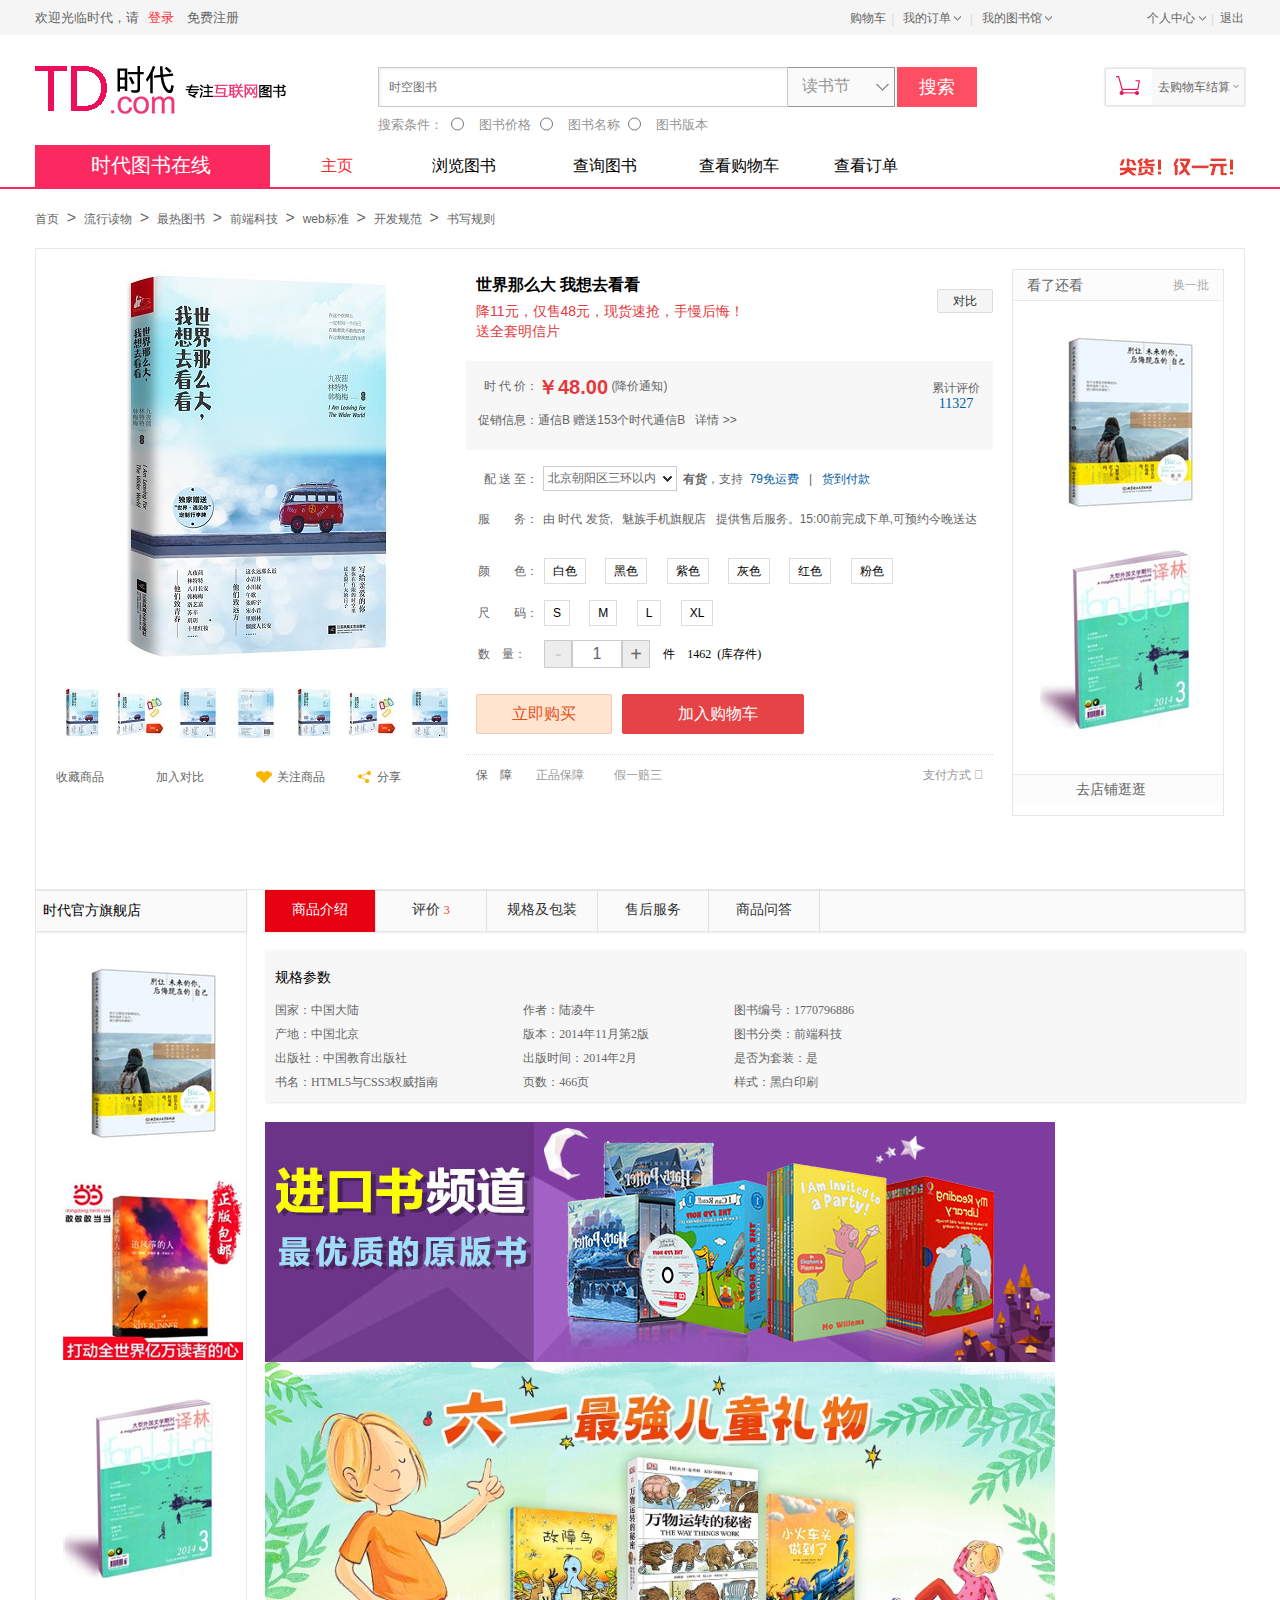
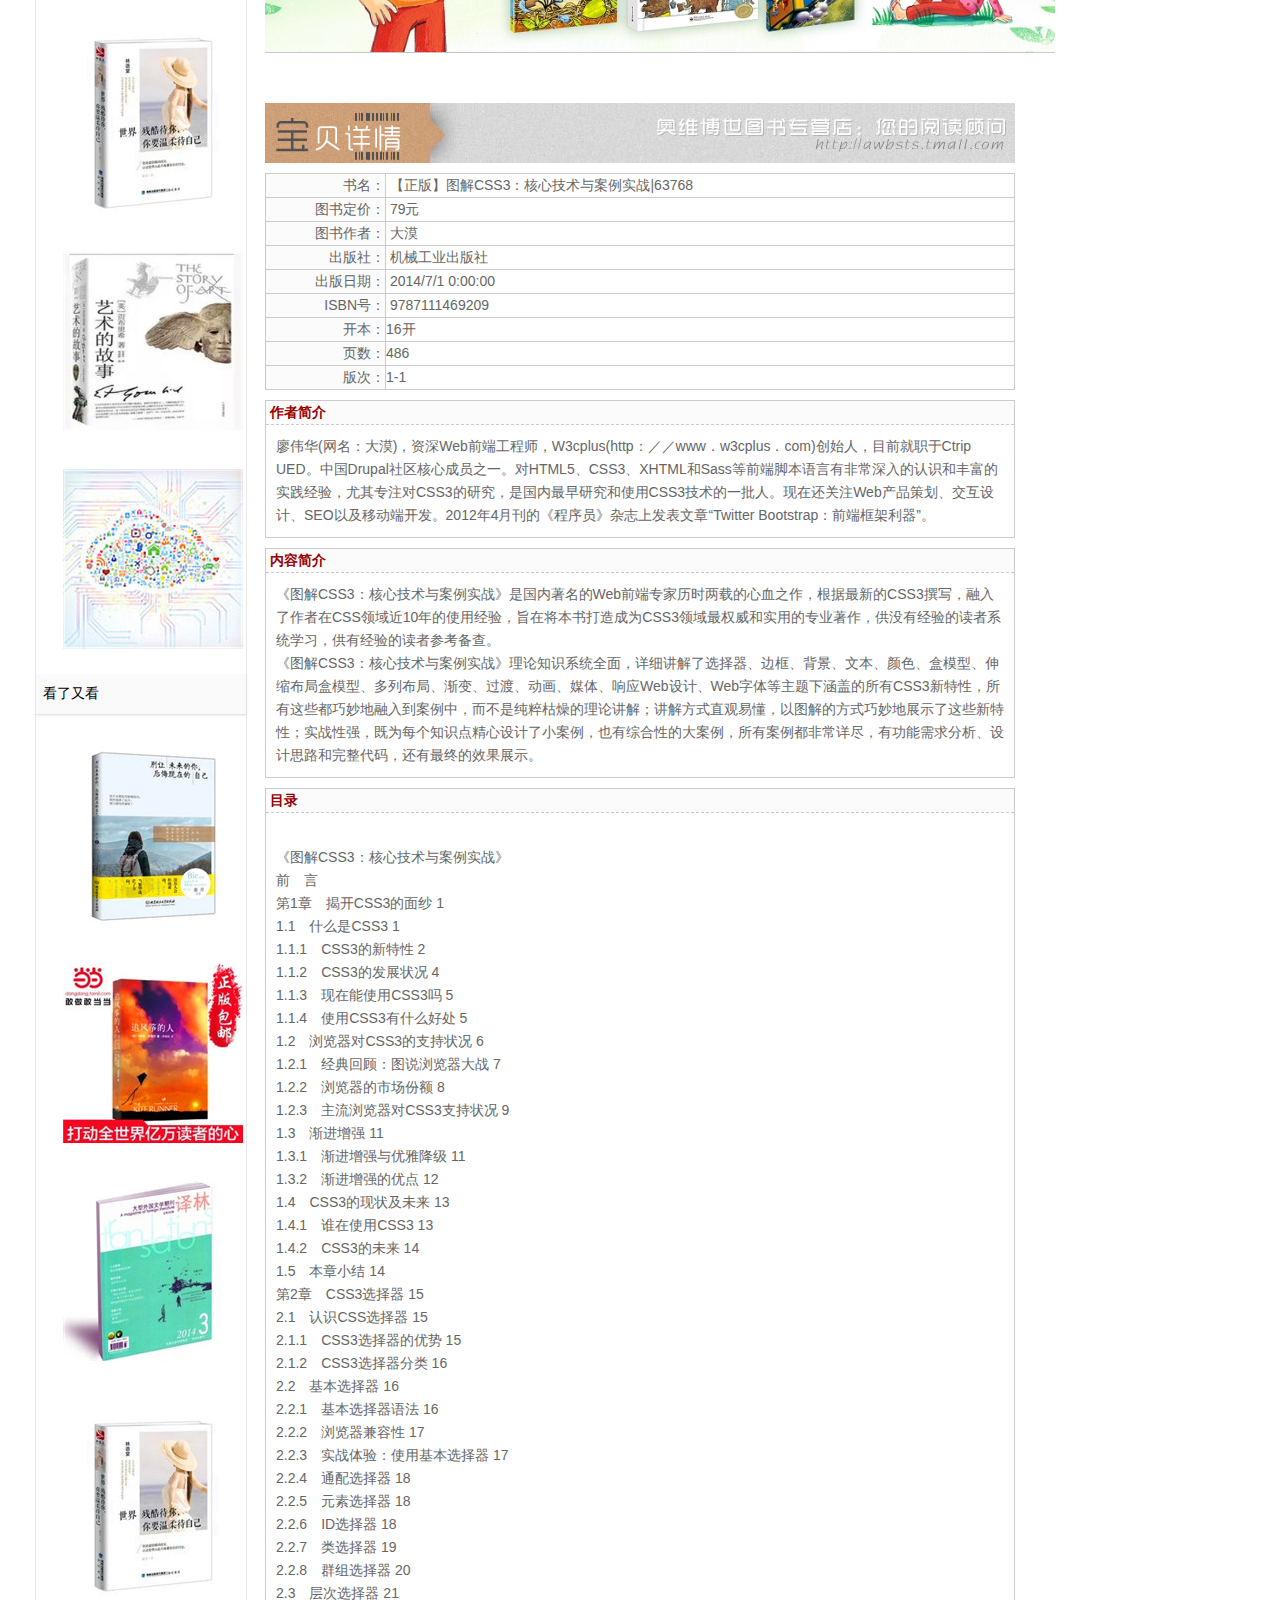
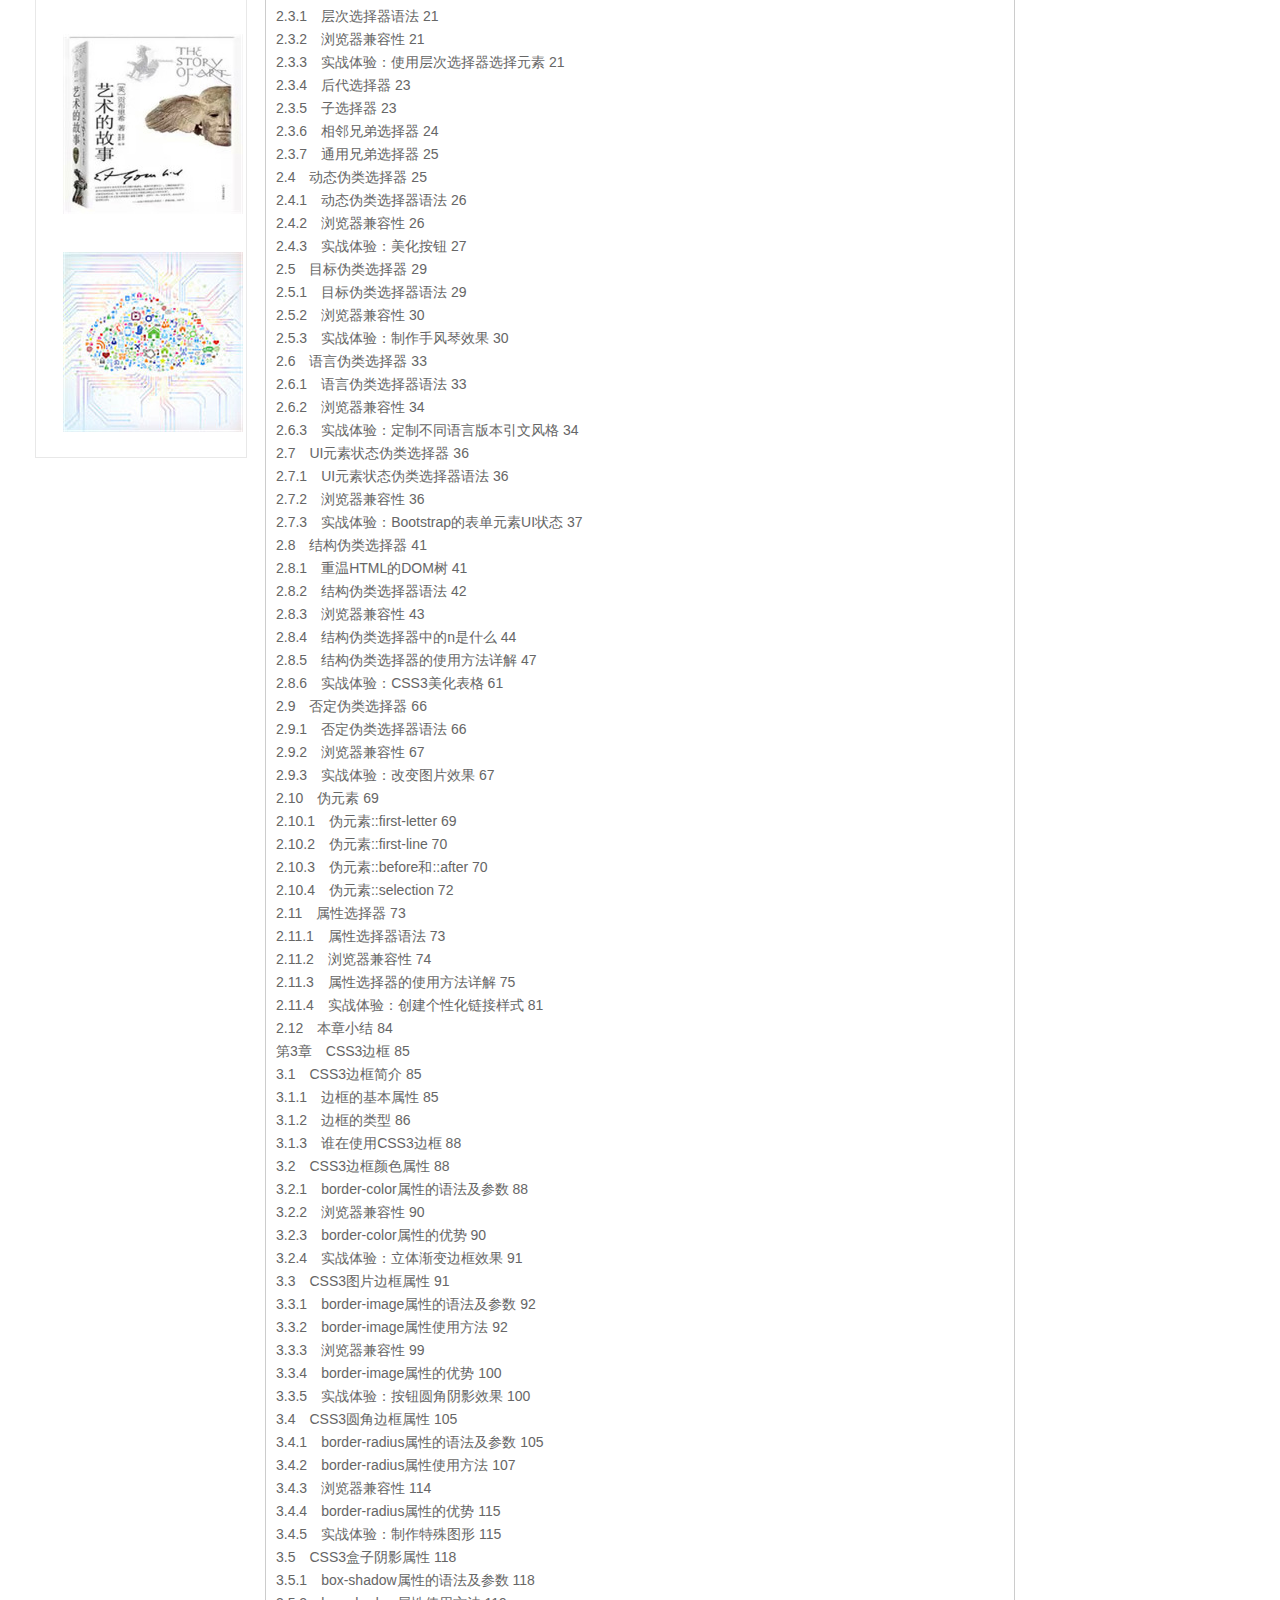
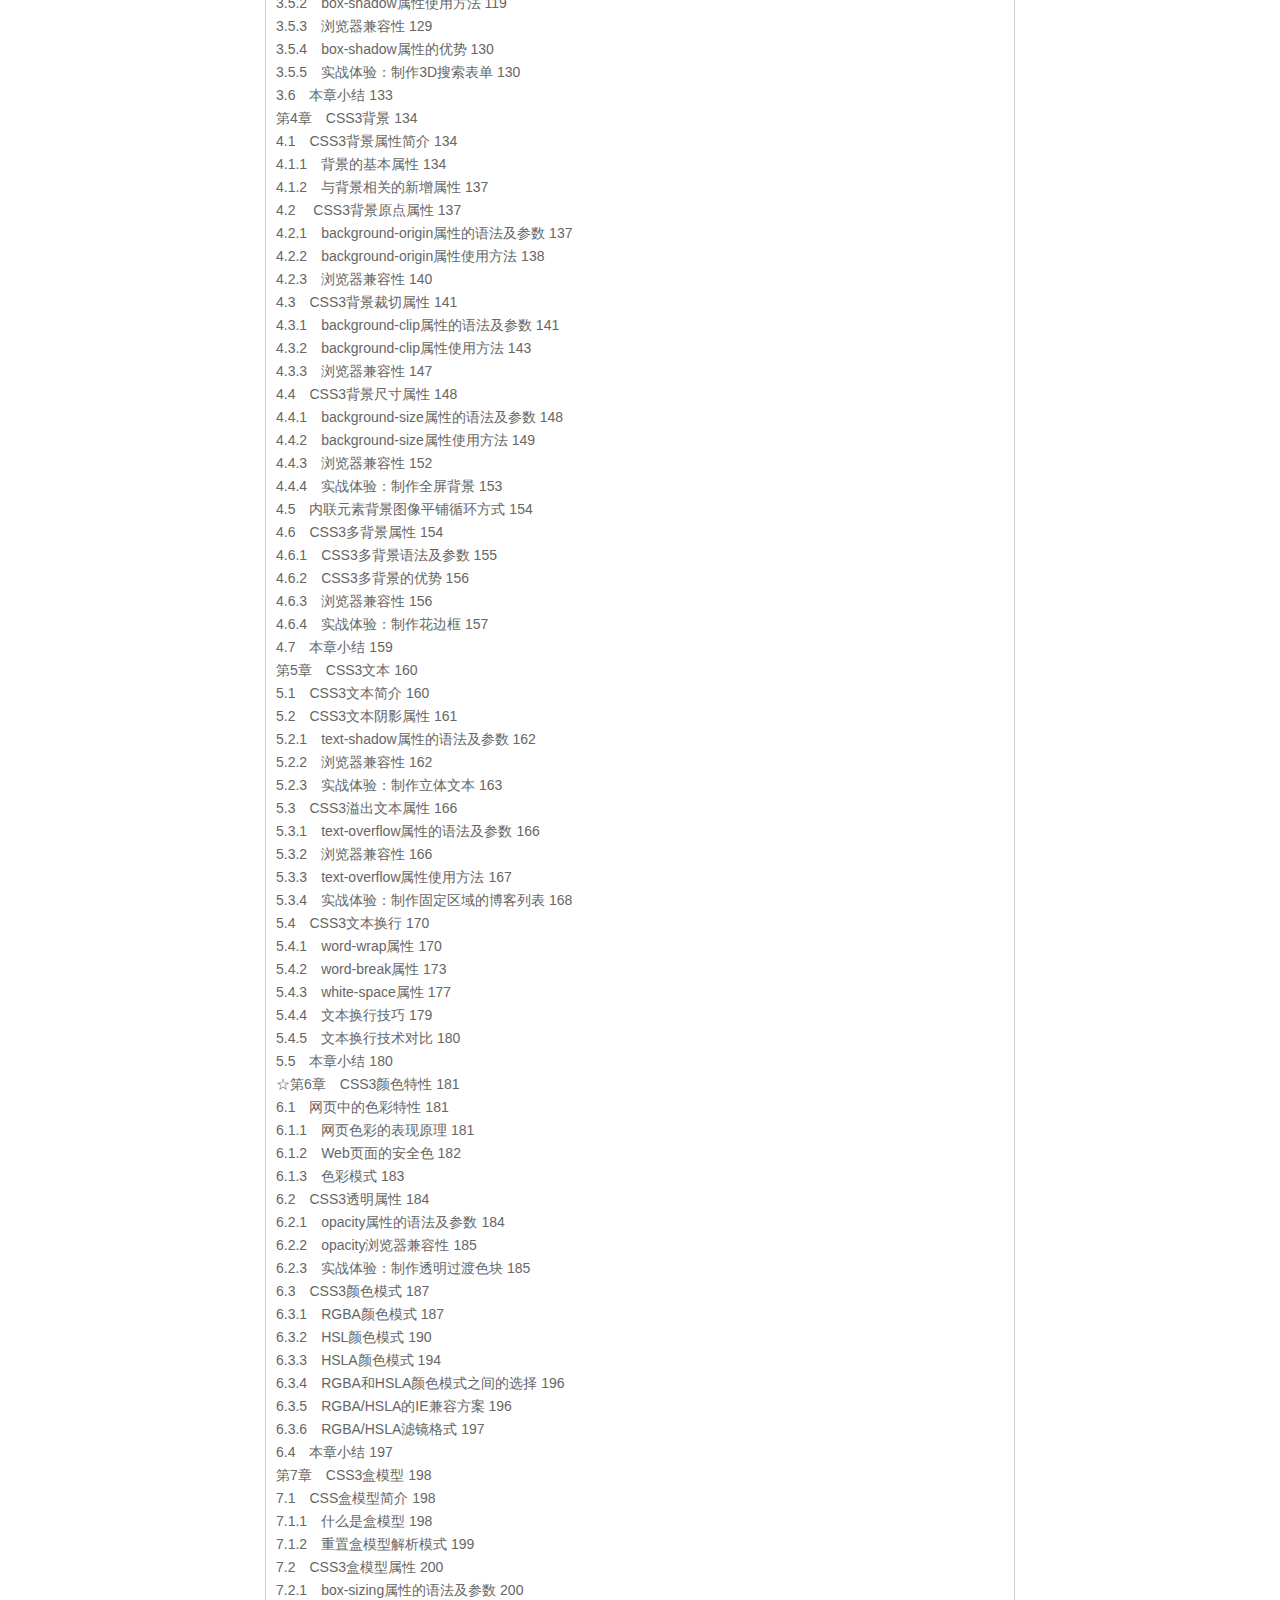
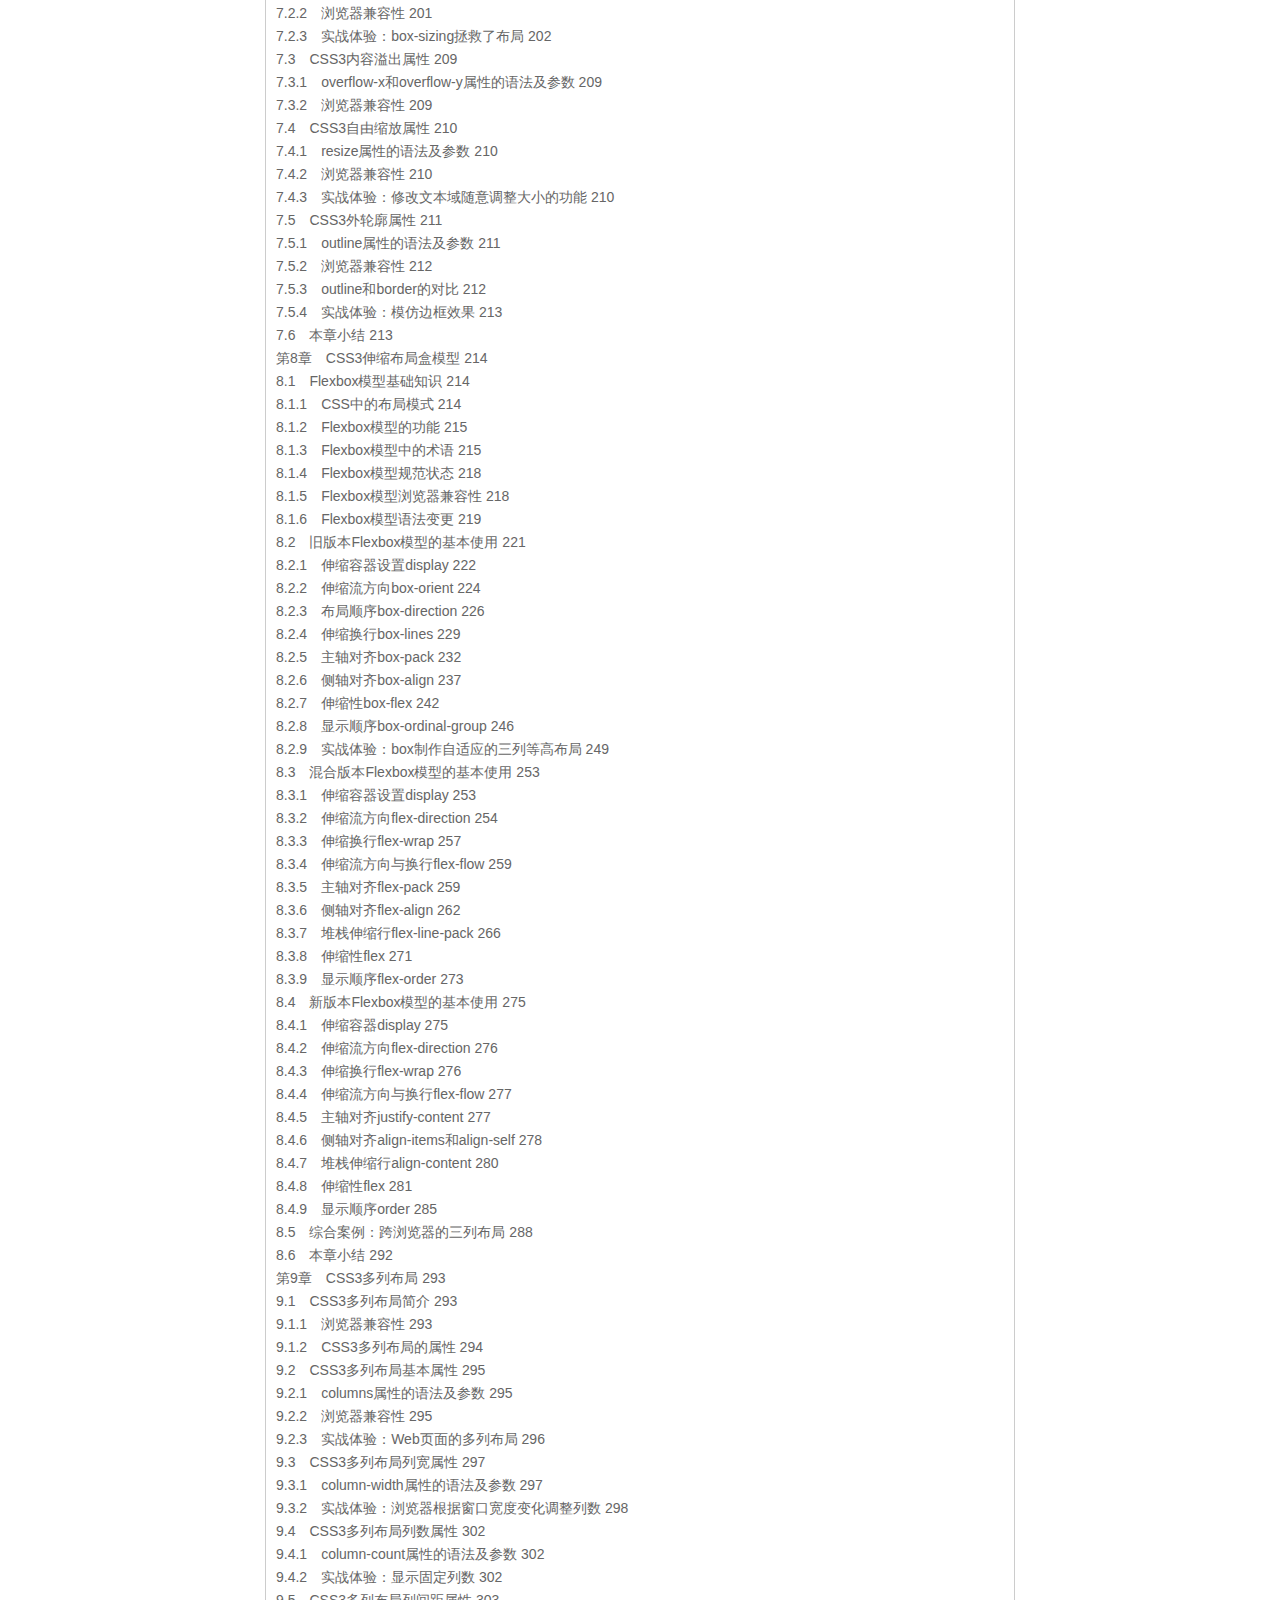
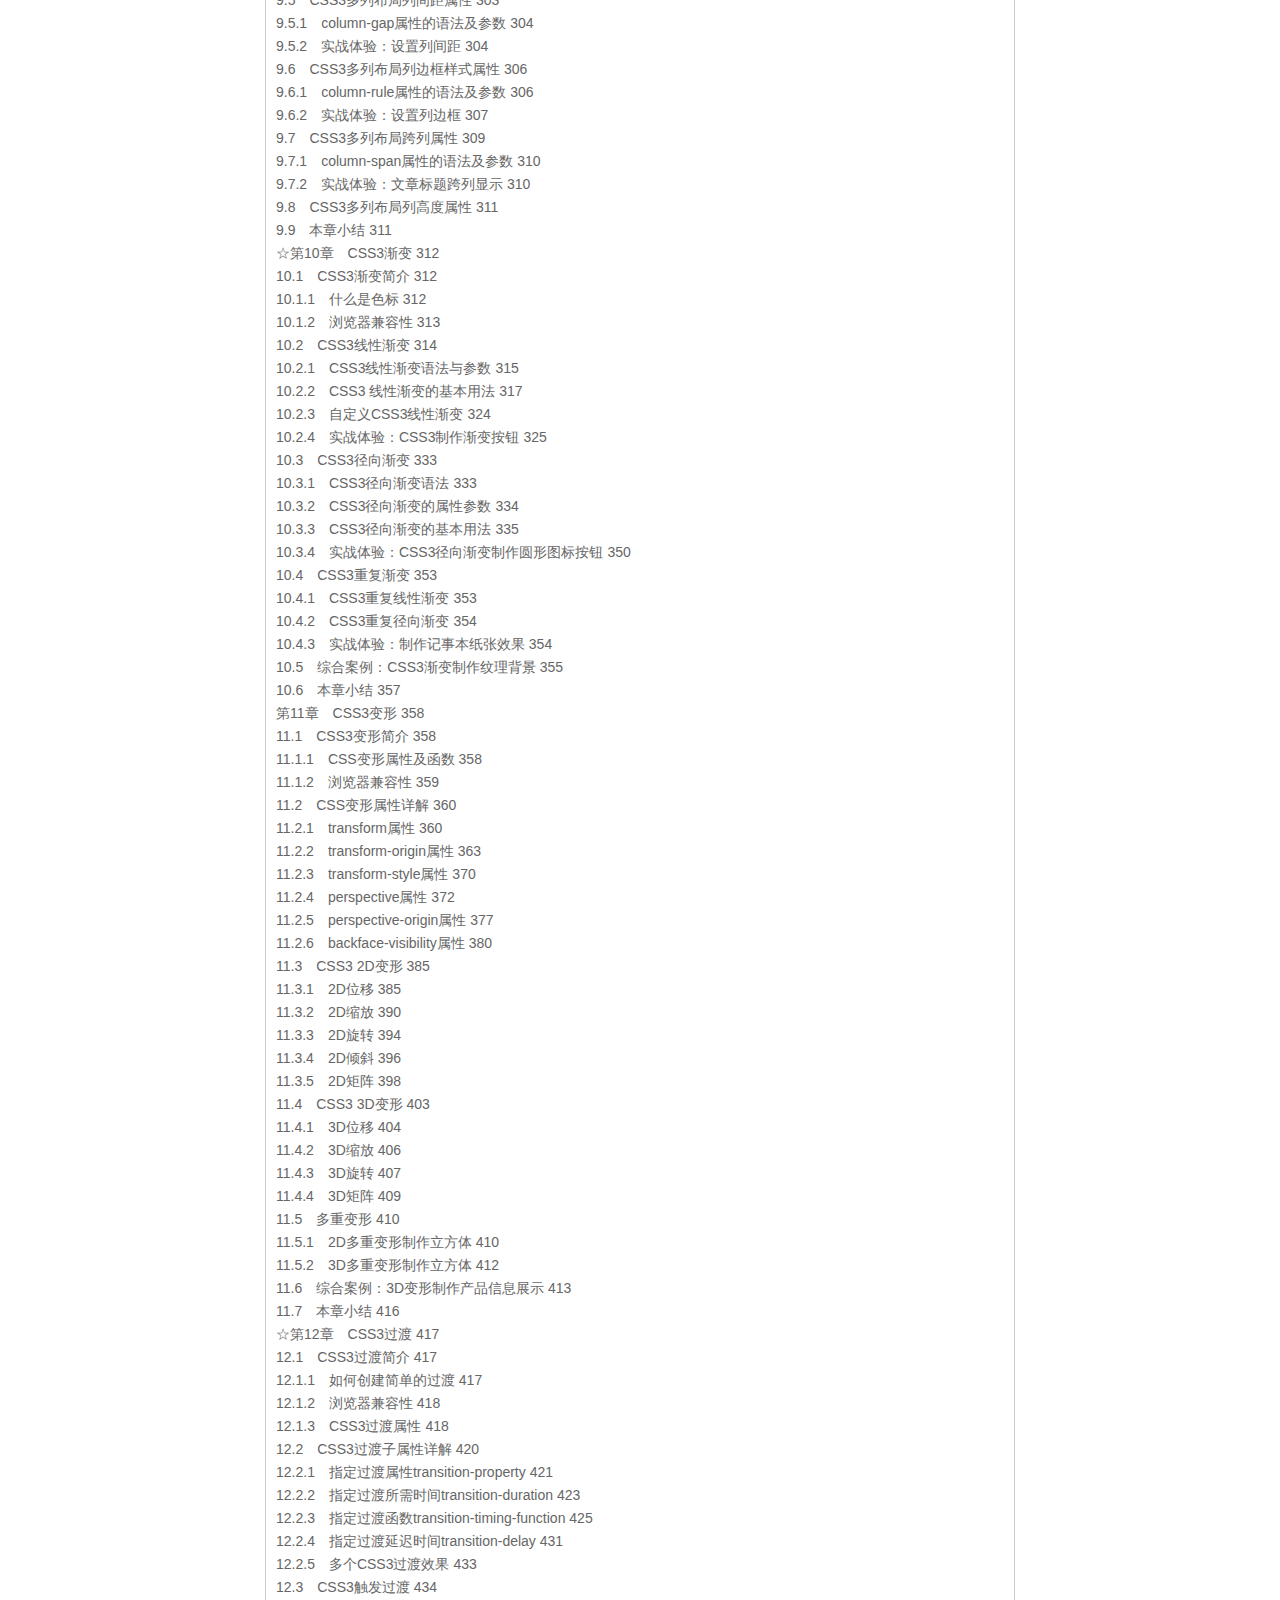
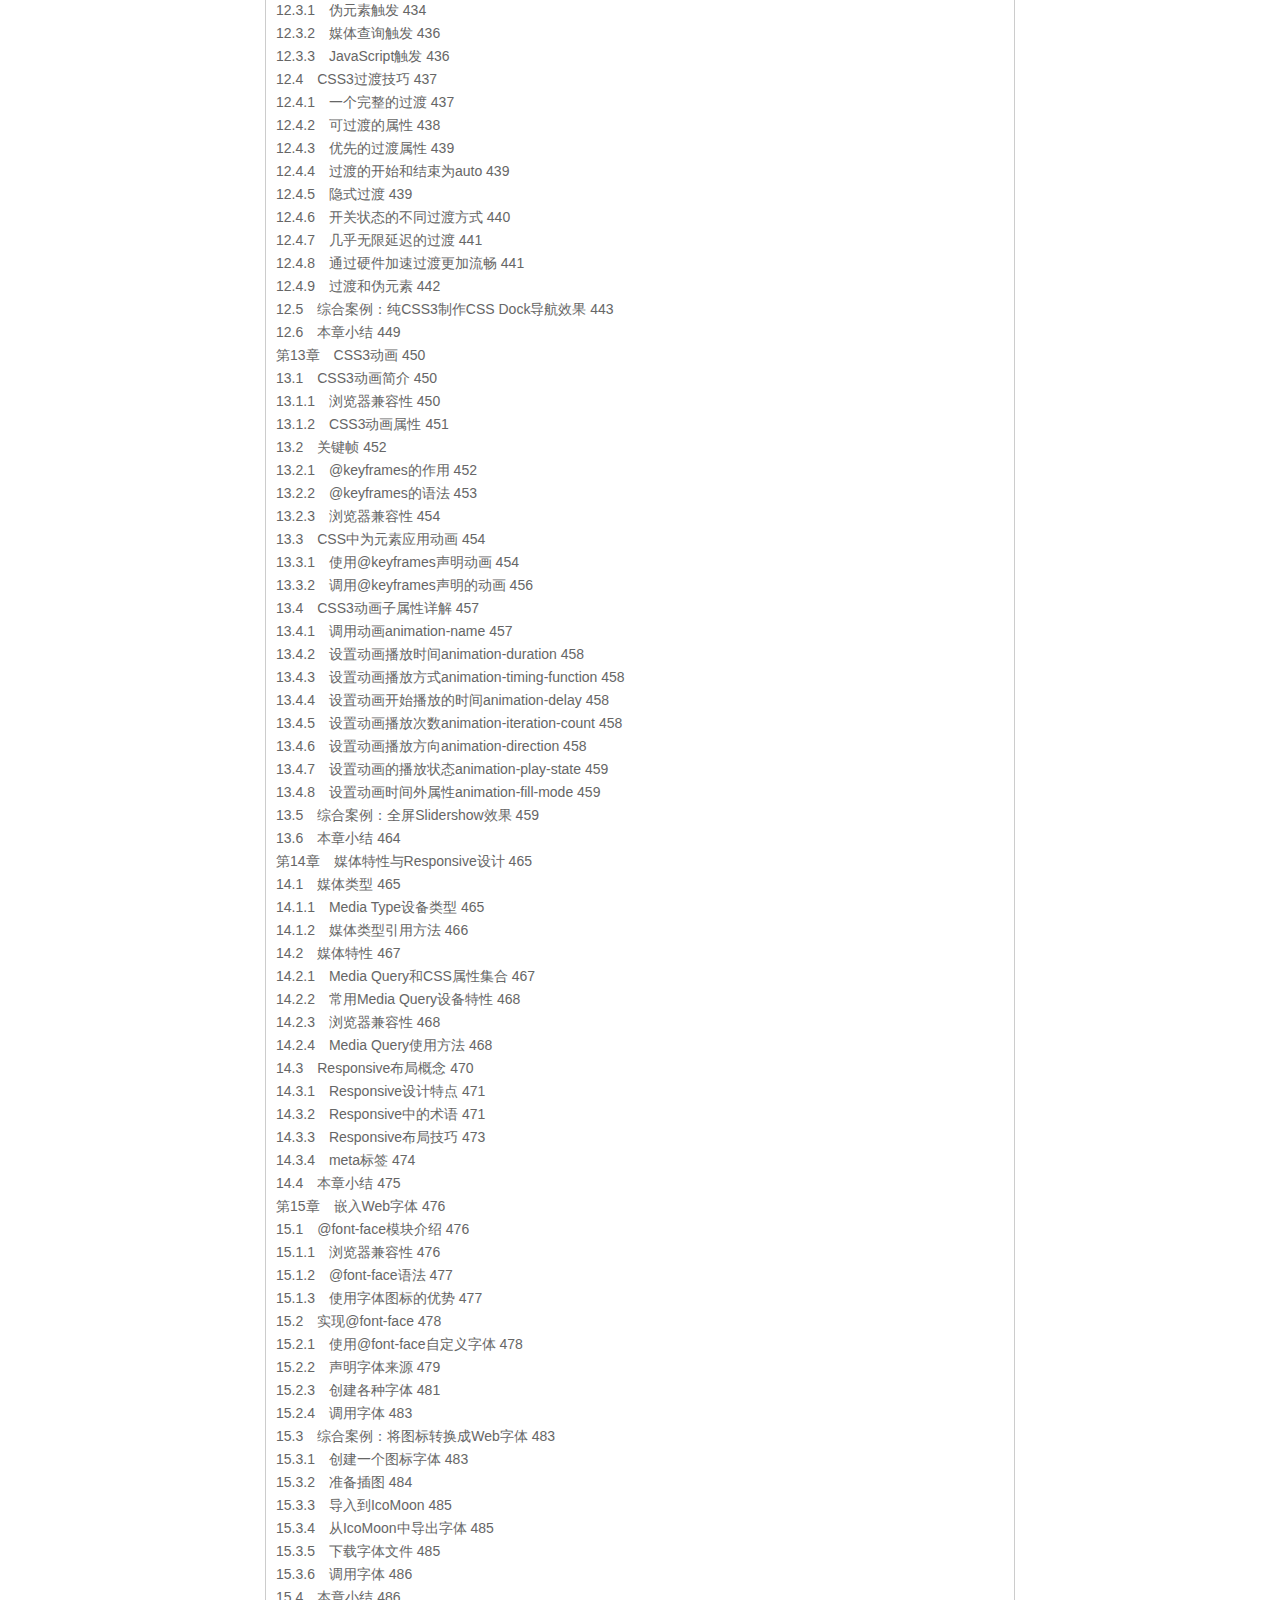
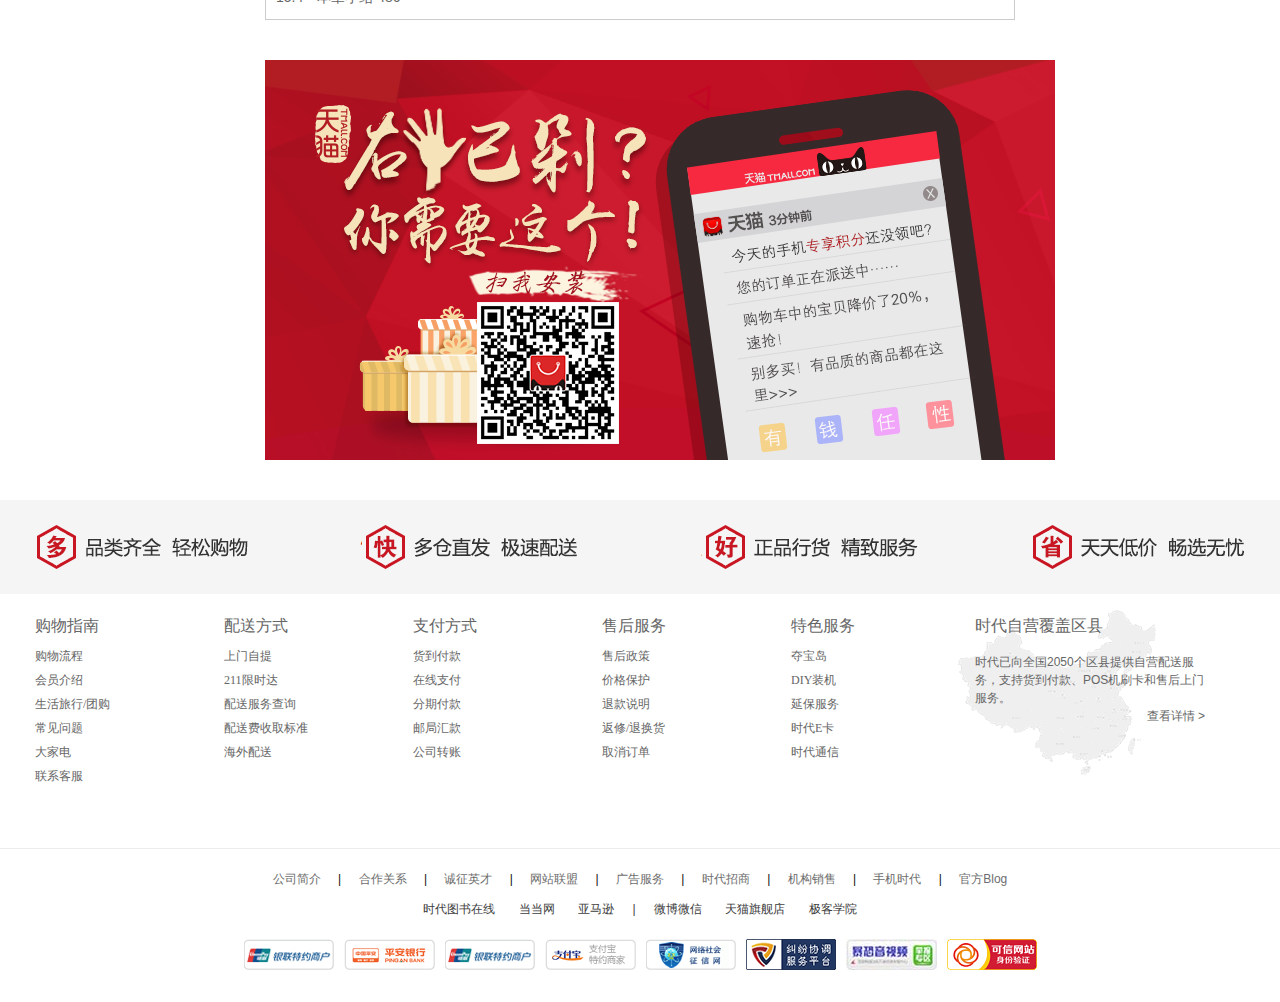
<file: html/showDetail.html>
<!DOCTYPE html>
<html>

    <head>
        <meta charset="utf-8">
        <meta http-equiv="X-UA-Compatible" content="IE=edge,chrome=1">
        <title>时代图书在线 || bookshop</title>
        <meta name="description" content="时代图书在线，是由武汉科技大学电子商务专业 陈凯 开发，该项目用于图书管理，现在阅读及销售，功能还在不断完善中！">
        <meta name="keywords" content="时代图书在线 | 陈凯 | 武汉科技大学">
        <link rel="shortcut icon" href="../image/icon/litIcon.ico">
        <link href="../css/reset.css" rel="stylesheet" type="text/css" />
        <link href="../css/page.css" rel="stylesheet" type="text/css" />
        <link href="../css/detailPage.css" rel="stylesheet" type="text/css" />
    </head>

    <body>
        <!-- 顶部导航 -->
        <div id="top">
            <div class="wrap clear">
                <div class="welcome fl">
                    <span class="cor3">欢迎光临时代，请
                            <a title="会员直接登录" style="color:#FF2832;" target="_self" href="login.html" name="登录" title="请登录网站">登录</a>
                            <a title="新用户请先注册" rel="nofollw" target="_self" href="inputRegisterMess.html" name="免费注册" title="免费注册当当账户">免费注册
                            </a>
                        </span>
                </div>
                <div class="topRight fr clear">
                    <ul class="leftNav fl">
                        <li>
                            <a class="padl10" title="查看购物车" name="购物车" href="lookShoppingCar.html">购物车</a>
                            <span class="sep">|</span>
                        </li>
                        <li class="myOrder">
                            <a title="查看我的订单" name="我的订单" href="lookOrderForm.html" target="_blank">我的订单</a>
                            <i class="myLibIcon"></i>
                            <span class="sep">|</span></li>
                        <li class="myLib">
                            <a title="进入我的个人主页" name="我的当当" href="login.html" target="_blank">我的图书馆</a>
                            <i class="myLibIcon"></i>
                            <div id="topLookTab">
                                <ul class="looktabnav clear">
                                    <li class="">
                                        <h4>经管励志</h4>
                                        <div class="e">
                                            <a href="" target="_blank">励志成功</a>
                                            <a href="" target="_blank">管理</a>
                                            <a href="" target="_blank">经济</a>
                                            <a href="" target="_blank">投资理财</a>
                                            <a href="" target="_blank">心灵修养</a>
                                            <a href="" target="_blank">职场</a>
                                            <a href="" target="_blank">名人演说</a>
                                            <a href="" target="_blank">金融</a>
                                        </div>
                                    </li>
                                    <li class="">
                                        <h4>经管励志</h4>
                                        <div class="e">
                                            <a href="" target="_blank">励志/成功</a>
                                            <a href="" target="_blank">管理</a>
                                            <a href="" target="_blank">经济</a>
                                            <a href="" target="_blank">投资理财</a>
                                            <a href="" target="_blank">心灵修养</a>
                                            <a href="" target="_blank">职场</a>
                                            <a href="" target="_blank">名人演说</a>
                                            <a href="" target="_blank">金融</a>
                                        </div>
                                    </li>
                                    <li class="">
                                        <h4>经管励志</h4>
                                        <div class="e">
                                            <a href="" target="_blank">励志/成功</a>
                                            <a href="" target="_blank">管理</a>
                                            <a href="" target="_blank">经济</a>
                                            <a href="" target="_blank">投资理财</a>
                                            <a href="" target="_blank">心灵修养</a>
                                            <a href="" target="_blank">职场</a>
                                        </div>
                                    </li>
                                    <li class="">
                                        <h4>经管励志</h4>
                                        <div class="e">
                                            <a href="" target="_blank">励志成功</a>
                                            <a href="" target="_blank">管理</a>
                                            <a href="" target="_blank">经济</a>
                                            <a href="" target="_blank">投资理财</a>
                                            <a href="" target="_blank">心灵修养</a>
                                            <a href="" target="_blank">职场</a>
                                        </div>
                                    </li>
                                    <li class="">
                                        <h4>经管励志</h4>
                                        <div class="e">
                                            <a href="" target="_blank">励志成功</a>
                                            <a href="" target="_blank">管理</a>
                                            <a href="" target="_blank">经济</a>
                                            <a href="" target="_blank">投资理财</a>
                                            <a href="" target="_blank">心灵修养</a>
                                            <a href="" target="_blank">职场</a>
                                        </div>
                                    </li>
                                    <li class="">
                                        <h4>经管励志</h4>
                                        <div class="e">
                                            <a href="" target="_blank">励志成功</a>
                                            <a href="" target="_blank">管理</a>
                                            <a href="" target="_blank">经济</a>
                                            <a href="" target="_blank">投资理财</a>
                                            <a href="" target="_blank">心灵修养</a>
                                            <a href="" target="_blank">职场</a>
                                        </div>
                                    </li>
                                    <li class="">
                                        <h4>经管励志</h4>
                                        <div class="e">
                                            <a href="" target="_blank">励志成功</a>
                                            <a href="" target="_blank">管理</a>
                                            <a href="" target="_blank">经济</a>
                                            <a href="" target="_blank">投资理财</a>
                                            <a href="" target="_blank">心灵修养</a>
                                            <a href="" target="_blank">职场</a>
                                        </div>
                                    </li>
                                    <li class="">
                                        <h4>经管励志</h4>
                                        <div class="e">
                                            <a href="" target="_blank">励志成功</a>
                                            <a href="" target="_blank">管理</a>
                                            <a href="" target="_blank">经济</a>
                                            <a href="" target="_blank">投资理财</a>
                                            <a href="" target="_blank">心灵修养</a>
                                            <a href="" target="_blank">职场</a>
                                        </div>
                                    </li>
                                    <ul>
                            </div>
                        </li>
                        </ul>
                        <ul class="rightNav fr">
                            <li class="myInformation"><a title="登录网站" href="login.html">个人中心</a><i class="myLibIcon"></i><span class="sep">|</span> </li>
                            <li><a title="退出系统" name="退出" href="login.html">退出</a></li>
                        </ul>
                </div>
            </div>
        </div>
        <!-- /顶部导航 -->
        <!-- logo与search区域 -->
        <div id="logo_line" class="wrap clear">
            <div class="logo fl">
                <a href="index.html">
                    <img src="../image/logo/logo7.png" alt="时代图书在线" title="欢迎进入当当图书在线">
                </a>
            </div>
            <div class="search fr">
                <form method="post" action="byPageShow.html">
                    <input type="text" name="searchMess" autocomplete="on" placeholder="时空图书" class="text gray">
                    <span class="select">
                        <span id="Show_Category_Name">读书节</span>
                    <span class="icon"></span>
                    </span>
                    <div class="search_bottom">
                        <span>搜索条件：</span>
                        <input type="radio" name="radio" value="图书价格">图书价格
                        <input type="radio" name="radio" value="图书名称">图书名称
                        <input type="radio" name="radio" value="图书版本">图书版本
                    </div>
                    <input type="submit" name="g" value="搜索" class="button" title="点击我搜索吧！">
                </form>
                <!-- <div class="shopCar">
                        <span class="shopText">购物车</span>
                        <span class="shopNum">0</span>
                    </div> -->
            </div>
            <!-- 购物车盒子 -->
            <div id="cart_box" class="cart_box fr clear">
                <a id="cart" class="cart_link" rel="nofollow"  href="lookShoppingCar.html">
                    <img src="../image/icon/cart.gif" width="28" height="28" class="cart_gif">
                    <span class="text">去购物车结算</span>
                    <span class="num" style="display: none;"></span>
                    <s class="icon_arrow_right"></s>
                </a>
                <div class="cart_content" id="cart_content">
                    <i class="cart-icons"></i>
                    <div class="cart_content_null" style="display: none;">购物车中还没有商品，
                        <br>快去挑选心爱的商品吧！</div>
                    <div class="cart_content_all" style="display: none;">
                        <div class="cart_left_time">已超过购物车商品保留时间，请尽快结算。</div>
                        <div class="cart_content_center"></div>
                        <div class="con_all">
                            <div class="price_whole"><span>共<span class="num_all"></span>件商品</span>
                            </div>
                            <div><span class="price_gongji">共计<em>￥</em><span class="total_price">69</span></span><a href="lookShoppingCar.html" class="cart_btn" rel="nofollow">去购物车结算</a></div>
                        </div>
                    </div>
                </div>
            </div>
        </div>
        <!-- /logo与search区域 -->
        <!-- 导航条 -->
        <div id="navbar">
            <div class="wrap clear">
                <h3 class="navindex"><a href="index.html" title="图书在线，欢迎品读购买">时代图书在线</a></h3>
                <ul>
                    <li class=""><a class="current" title="进入书店主页" href="index.html">主页</a></li>
                    <li class="today">
                        <a title="浏览商品列表" href="byPageShow.html">浏览图书
                                <em class="white_arrow"></em>
                            </a>
                        <div id="looktab">
                            <ul class="looktabnav">
                                <li class="">
                                    <h4>经管励志</h4>
                                    <div class="e">
                                        <a href="" target="_blank">励志成功</a>
                                        <a href="" target="_blank">管理</a>
                                        <a href="" target="_blank">经济</a>
                                        <a href="" target="_blank">投资理财</a>
                                        <a href="" target="_blank">心灵修养</a>
                                        <a href="" target="_blank">职场</a>
                                        <a href="" target="_blank">名人演说</a>
                                        <a href="" target="_blank">金融</a>
                                    </div>
                                </li>
                                <li class="">
                                    <h4>经管励志</h4>
                                    <div class="e">
                                        <a href="" target="_blank">励志成功</a>
                                        <a href="" target="_blank">管理</a>
                                        <a href="" target="_blank">经济</a>
                                        <a href="" target="_blank">投资理财</a>
                                        <a href="" target="_blank">心灵修养</a>
                                        <a href="" target="_blank">职场</a>
                                        <a href="" target="_blank">名人演说</a>
                                        <a href="" target="_blank">金融</a>
                                    </div>
                                </li>
                                <li class="">
                                    <h4>经管励志</h4>
                                    <div class="e">
                                        <a href="" target="_blank">励志成功</a>
                                        <a href="" target="_blank">管理</a>
                                        <a href="" target="_blank">经济</a>
                                        <a href="" target="_blank">投资理财</a>
                                        <a href="" target="_blank">心灵修养</a>
                                        <a href="" target="_blank">职场</a>
                                        <a href="" target="_blank">名人演说</a>
                                        <a href="" target="_blank">金融</a>
                                    </div>
                                </li>
                                <li class="">
                                    <h4>经管励志</h4>
                                    <div class="e">
                                        <a href="" target="_blank">励志成功</a>
                                        <a href="" target="_blank">管理</a>
                                        <a href="" target="_blank">经济</a>
                                        <a href="" target="_blank">投资理财</a>
                                        <a href="" target="_blank">心灵修养</a>
                                        <a href="" target="_blank">职场</a>
                                        <a href="" target="_blank">名人演说</a>
                                        <a href="" target="_blank">金融</a>
                                    </div>
                                </li>
                            </ul>
                        </div>
                    </li>
                    <li class="lookbook">
                        <a title="查询图书" href="byPageShow.html">查询图书</a>
                    </li>
                    <li><a title="查看购物车" href="lookShoppingCar.html">查看购物车</a></li>
                    <li class="loveclub">
                        <a title="查看您的订单" href="lookOrderForm.html">查看订单
                                <em class="white_arrow"></em>
                                </a>
                        <div class="loveclubtab">
                            <a href="lookShoppingCar.html">一键购买</a>
                            <a href="lookOrderForm.html">今日订单</a>
                            <a href="lookOrderForm.html">历史订单</a>
                        </div>
                    </li>
                </ul>
                <div class="sales fr"></div>
            </div>
        </div>
        <!-- /导航条 -->
        <!-- 商品内容列表区域上部 -->
        <div id="content" class="wrap clear">
            <div class="userPosition wrap clear">
                <a href="">首页</a>
                <span>&nbsp;&gt;&nbsp;</span>
                <a href="">流行读物</a>
                <span>&nbsp;&gt;&nbsp;</span>
                <a href="">最热图书</a>
                <span>&nbsp;&gt;&nbsp;</span>
                <a href="">前端科技</a>
                <span>&nbsp;&gt;&nbsp;</span>
                <a href="">web标准</a>
                <span>&nbsp;&gt;&nbsp;</span>
                <a href="">开发规范</a>
                <span>&nbsp;&gt;&nbsp;</span>
                <a href="">书写规则</a>
            </div>
            <div class="description clear">
                <div class="dleftArea fl">
                    <div class="topItem">
                        <a href="">
                            <img src="../image/book/book_list4/list4_big1.jpg" alt="" height="400" width="400">
                        </a>
                    </div>
                    <ul class="thumb">
                        <li class="tfirst">
                            <a href=""><img src="../image/book/book_list4/list4_lit1.jpg" height="50" width="50" alt=""></a>
                        </li>
                        <li>
                            <a href=""><img src="../image/book/book_list4/list4_lit2.jpg" alt=""></a>
                        </li>
                        <li>
                            <a href=""><img src="../image/book/book_list4/list4_lit3.jpg" alt=""></a>
                        </li>
                        <li>
                            <a href=""><img src="../image/book/book_list4/list4_lit4.jpg" alt=""></a>
                        </li>
                        <li>
                            <a href=""><img src="../image/book/book_list4/list4_lit1.jpg" alt=""></a>
                        </li>
                        <li>
                            <a href=""><img src="../image/book/book_list4/list4_lit2.jpg" alt=""></a>
                        </li>
                        <li class="tlast">
                            <a href=""><img src="../image/book/book_list4/list4_lit3.jpg" alt=""></a>
                        </li>
                    </ul>
                    <div class="social">
                        <ul class="clear">
                            <li><a href="">收藏商品</a></li>
                            <li><a href="">加入对比</a></li>
                            <li class="attention"><b></b><a href="">关注商品</a></li>
                            <li class="share"><b></b><a href="">分享</a></li>
                        </ul>
                    </div>
                </div>
                <div class="drightArea fl clear">
                    <div class="itemInfo fl clear">
                        <div id="name">
                            <h1>世界那么大  我想去看看</h1>
                            <div id="p-ad" class="p-ad J-ad-1279804">降11元，仅售48元，现货速抢，手慢后悔！</div>
                            <div id="p-ad-phone" class="p-ad">送全套明信片</div>
                        </div>
                        <div id="compare">
                            <a href="#none" id="comp_1279804" data-sku="1279804" class="J_contrast btn-compare selected btn-compare-s-active" clstag="shangpin|keycount|product|jiaruduibi">
                                <span>对比</span>
                            </a>
                        </div>
                        <div id="summary">
                            <div id="comment-count" clstag="shangpin|keycount|product|1|pingjiabtn">
                                <p class="comment">累计评价</p>
                                <a class="count J-comm-1279804" href="#comment">11327</a>
                            </div>
                            <div id="summary-price">
                                <div class="dt">时 代 价：</div>
                                <div class="dd">
                                    <strong class="p-price" id="jd-price">￥48.00</strong>
                                    <a data-type="1" data-sku="1279804" id="notice-downp" class="J-notify-1" href="#none" clstag="shangpin|keycount|product|1|jiangjia">(降价通知)</a>
                                </div>
                            </div>
                            <div id="J-summary-top" class="summary-top">
                                <div id="summary-promotion" class="hide" style="display: block;">
                                    <div class="dt">促销信息：</div>
                                    <div class="dd J-prom-wrap p-promotions-wrap" style="padding-bottom: 5px;">
                                        <div class="p-promotions">
                                            <div class="J-prom-bvalue">
                                                <a class="hl_red_bg">通信B </a>
                                                <a class="hl_red"> 赠送153个时代通信B</a>
                                                <a href="" target="_blank">&nbsp;&nbsp;详情 &gt;&gt;</a>
                                            </div>
                                        </div>
                                    </div>
                                </div>
                            </div>
                            <div id="summary-stock" class="clear">
                                <div class="dt">配 送 至：</div>
                                <div class="dd clearfix">
                                    <div id="store-selector" class="">
                                        <div class="text">
                                            <div title="北京朝阳区三环以内">北京朝阳区三环以内</div>
                                            <b></b>
                                        </div>
                                        <div class="content">
                                            <div data-widget="tabs" class="m JD-stock" id="JD-stock">
                                                <div class="mt">
                                                    <ul class="tab">
                                                        <li data-index="0" data-widget="tab-item" class=""><a href="#none" class=""><em>北京</em><i></i></a></li>
                                                        <li data-index="1" data-widget="tab-item" style="" class=""><a href="#none" class="" title="朝阳区"><em>朝阳区</em><i></i></a></li>
                                                        <li data-index="2" data-widget="tab-item" style="display: list-item;" class="curr"><a href="#none" class="hover" title="三环以内"><em>三环以内</em><i></i></a></li>
                                                        <li data-index="3" data-widget="tab-item" style="display: none;"><a href="#none" class=""><em>请选择</em><i></i></a></li>
                                                    </ul>
                                                    <div class="stock-line"></div>
                                                </div>
                                                <div class="mc" data-area="0" data-widget="tab-content" id="stock_province_item" style="display: none;">
                                                    <ul class="area-list">
                                                        <li><a href="#none" data-value="1">北京</a></li>
                                                        <li><a href="#none" data-value="2">上海</a></li>
                                                        <li><a href="#none" data-value="3">天津</a></li>
                                                        <li><a href="#none" data-value="4">重庆</a></li>
                                                        <li><a href="#none" data-value="5">河北</a></li>
                                                        <li><a href="#none" data-value="6">山西</a></li>
                                                        <li><a href="#none" data-value="7">河南</a></li>
                                                        <li><a href="#none" data-value="8">辽宁</a></li>
                                                        <li><a href="#none" data-value="9">吉林</a></li>
                                                        <li><a href="#none" data-value="10">黑龙江</a></li>
                                                        <li><a href="#none" data-value="11">内蒙古</a></li>
                                                        <li><a href="#none" data-value="12">江苏</a></li>
                                                        <li><a href="#none" data-value="13">山东</a></li>
                                                        <li><a href="#none" data-value="14">安徽</a></li>
                                                        <li><a href="#none" data-value="15">浙江</a></li>
                                                        <li><a href="#none" data-value="16">福建</a></li>
                                                        <li><a href="#none" data-value="17">湖北</a></li>
                                                        <li><a href="#none" data-value="18">湖南</a></li>
                                                        <li><a href="#none" data-value="19">广东</a></li>
                                                        <li><a href="#none" data-value="20">广西</a></li>
                                                        <li><a href="#none" data-value="21">江西</a></li>
                                                        <li><a href="#none" data-value="22">四川</a></li>
                                                        <li><a href="#none" data-value="23">海南</a></li>
                                                        <li><a href="#none" data-value="24">贵州</a></li>
                                                        <li><a href="#none" data-value="25">云南</a></li>
                                                        <li><a href="#none" data-value="26">西藏</a></li>
                                                        <li><a href="#none" data-value="27">陕西</a></li>
                                                        <li><a href="#none" data-value="28">甘肃</a></li>
                                                        <li><a href="#none" data-value="29">青海</a></li>
                                                        <li><a href="#none" data-value="30">宁夏</a></li>
                                                        <li><a href="#none" data-value="31">新疆</a></li>
                                                        <li><a href="#none" data-value="32">台湾</a></li>
                                                        <li><a href="#none" data-value="42">香港</a></li>
                                                        <li><a href="#none" data-value="43">澳门</a></li>
                                                        <li><a href="#none" data-value="84">钓鱼岛</a></li>
                                                    </ul>
                                                </div>
                                                <div class="mc" data-area="1" data-widget="tab-content" id="stock_city_item" style="display: none;">
                                                    <ul class="area-list">
                                                        <li><a href="#none" data-value="72">朝阳区</a></li>
                                                        <li><a href="#none" data-value="2800">海淀区</a></li>
                                                        <li><a href="#none" data-value="2801">西城区</a></li>
                                                        <li><a href="#none" data-value="2802">东城区</a></li>
                                                        <li><a href="#none" data-value="2803">崇文区</a></li>
                                                        <li><a href="#none" data-value="2804">宣武区</a></li>
                                                        <li><a href="#none" data-value="2805">丰台区</a></li>
                                                        <li><a href="#none" data-value="2806">石景山区</a></li>
                                                        <li><a href="#none" data-value="2807">门头沟</a></li>
                                                        <li><a href="#none" data-value="2808">房山区</a></li>
                                                        <li><a href="#none" data-value="2809">通州区</a></li>
                                                        <li><a href="#none" data-value="2810">大兴区</a></li>
                                                        <li><a href="#none" data-value="2812">顺义区</a></li>
                                                        <li><a href="#none" data-value="2814">怀柔区</a></li>
                                                        <li><a href="#none" data-value="2816">密云区</a></li>
                                                        <li><a href="#none" data-value="2901">昌平区</a></li>
                                                        <li><a href="#none" data-value="2953">平谷区</a></li>
                                                        <li><a href="#none" data-value="3065">延庆县</a></li>
                                                    </ul>
                                                </div>
                                                <div class="mc" data-area="2" data-widget="tab-content" id="stock_area_item" style="display: block;">
                                                    <ul class="area-list">
                                                        <li><a href="#none" data-value="2799">三环以内</a></li>
                                                        <li><a href="#none" data-value="4137">管庄</a></li>
                                                        <li><a href="#none" data-value="4139">北苑</a></li>
                                                        <li><a href="#none" data-value="4211">定福庄</a></li>
                                                        <li class="long-area"><a href="#none" data-value="2819">三环到四环之间</a></li>
                                                        <li class="long-area"><a href="#none" data-value="2839">四环到五环之间</a></li>
                                                        <li class="long-area"><a href="#none" data-value="2840">五环到六环之间</a></li>
                                                    </ul>
                                                </div>
                                                <div class="mc" data-area="3" data-widget="tab-content" id="stock_town_item" style="display: none;"></div>
                                            </div><span class="clr"></span>
                                        </div>
                                        <div class="close" onclick="$('#store-selector').removeClass('hover')"></div>
                                    </div>
                                    <div id="store-prompt">
                                        <b>有货</b>，支持&nbsp;
                                        <a href="http://help.jd.com/user/issue/103-983.html" target="_blank" title="钻石会员自营订单满59元（含）免运费， 其他会员自营订单满79元（含）免运费， 不足金额订单收取5元/单运费（偏远地区额外收取10元/件）。">79免运费</a> &nbsp;&nbsp;|&nbsp;&nbsp;
                                        <a href="http://help.jd.com/user/issue/103-983.html" target="_blank" title="支持送货上门后再收款，支持现金、POS机刷卡等方式">货到付款</a>
                                        <span class="charges"></span>
                                    </div>
                                </div>
                                <span class="clr"></span>
                            </div>
                            <div id="summary-service" clstag="shangpin|keycount|product|1|fuwu">
                                <div class="dt">服　　务：</div>
                                <div class="dd"><span class="deliver">由 时代 发货,</span>
                                    <a href="" clstag="shangpin|keycount|product|bbtn" class="hl_red">魅族手机旗舰店</a> 提供售后服务。15:00前完成下单,可预约今晚送达
                                </div>
                            </div>
                        </div>
                        <!-- 选择商品规格 -->
                        <div id="summary-service" clstag="shangpin|keycount|product|1|fuwu">
                            <div class="dt">颜　　色：</div>
                            <div class="dd">
                                <a href="" class="standard">白色</a>
                                <a href="" class="standard">黑色</a>
                                <a href="" class="standard">紫色</a>
                                <a href="" class="standard">灰色</a>
                                <a href="" class="standard">红色</a>
                                <a href="" class="standard">粉色</a>
                            </div>
                        </div>
                        <div id="summary-service" clstag="shangpin|keycount|product|1|fuwu">
                            <div class="dt">尺　　码：</div>
                            <div class="dd">
                                <a href="" class="standard">S</a>
                                <a href="" class="standard">M</a>
                                <a href="" class="standard">L</a>
                                <a href="" class="standard">XL</a>
                            </div>
                        </div>
                        <!-- /选择商品规格 -->
                        <!-- 购买数量 -->
                        <dl class="amount dl clear">
                            <dt class="property-type">数&nbsp;&nbsp;&nbsp; 量：</dt>
                            <dd>
                                <span class="stock" id="J_Stock">
                                        <a href="#" hidefocus="" class="reduce J_Reduce iconfont disable-reduce" data-spm-anchor-id="2013.1.20140002.5">-</a>
                                        <input id="J_IptAmount" type="text" class="tb-text" value="1" maxlength="8" title="请输入购买量"><a href="#" hidefocus="" class="tb-increase J_Increase tb-iconfont" data-spm-anchor-id="2013.1.20140002.6">+</a>&nbsp;&nbsp;&nbsp;  件
                                    </span>
                                <em>(库存<span id="J_SpanStock" class="count">1462</span>件)</em>
                            </dd>
                        </dl>
                        <!-- /购买数量 -->
                        <!-- 立即购买，放入购物车 -->
                        <div id="J_juValid" class="action clear">
                            <div class="btn-buy fl">
                                <a href="lookShoppingCar.html" data-addfastbuy="true" title="点击此按钮，到下一步确认购买信息" class="J_LinkBuy" data-spm-click="gostr=/tbdetail;locaid=d1" shortcut-key="b" shortcut-label="立即购买" shortcut-effect="click" data-spm-anchor-id="2013.1.20140002.d1">立即购买</a>
                            </div>
                            <div class="btn-add fl">
                                <a href="#" title="加入购物车" class="J_LinkAdd" data-spm-click="gostr=/tbdetail;locaid=d2" shortcut-key="a" shortcut-label="加入购物车" shortcut-effect="click" data-spm-anchor-id="2013.1.20140002.9"><i class="iconfont"></i>加入购物车</a>
                            </div>
                        </div>
                        <!-- /立即购买，放入购物车 -->
                        <div class="dl">
                            <dl class="mod_detailInfor_ensure clear">
                                <dt class="dt">保&nbsp;&nbsp;&nbsp; 障</dt>
                                <dd class="dd clear">
                                    <div class="payment" id="payment">
                                        <a href="javascript:void(0);" class="paybtn">支付方式
                                            <span class="iconDetail"></span>
                                            </a>
                                    </div>
                                    <div id="payServiceList">
                                        <a href="">正品保障</a>
                                        <a title="假一赔三" href="" target="_blank">假一赔三</a>
                                    </div>
                                </dd>
                            </dl>
                        </div>
                    </div>
                    <div class="dadd fr" id="r_mod">
                        <div class="mod_change" id="r_mod_change">
                            <div class="cha_t">看了还看
                                <a href="javascript:void(0);" id="r_cha_t">
                                    <span class="iconDetail"></span>换一批
                                </a>
                            </div>
                            <ul class="seeclip_list clear">
                                <li>
                                    <a href=""><img src="../image/pageside/little/1.jpg" alt=""></a>
                                </li>
                                <li>
                                    <a href=""><img src="../image/pageside/little/3.jpg" alt=""></a>
                                </li>

                            </ul>
                            <p class="see_more">
                                <a href="http://shop.yhd.com/m-3941.html" target="_blank" onclick="addTrackPositionToCookie(1,'detail_fpage_seemore_goshop')">去店铺逛逛
                                    <span class="iconDetail"></span>
                                </a>
                            </p>
                        </div>
                    </div>
                </div>
            </div>
        </div>
        <!-- /商品内容列表区域上部 -->
        <!-- 商品详细说明下部 -->
        <div id="detail" class="wrap clear">
            <div id="detailLeft" class="fl">
                <h3>时代官方旗舰店</h3>
                <ul class="seeclip_list clear">
                    <li>
                        <a href=""><img src="../image/pageside/little/1.jpg" alt=""></a>
                    </li>
                    <li>
                        <a href=""><img src="../image/pageside/little/2.jpg" alt=""></a>
                    </li>
                    <li>
                        <a href=""><img src="../image/pageside/little/3.jpg" alt=""></a>
                    </li>
                </ul>
                <ul class="seeclip_list clear">
                    <li>
                        <a href=""><img src="../image/pageside/little/4.jpg" alt=""></a>
                    </li>
                    <li>
                        <a href=""><img src="../image/pageside/little/5.jpg" alt=""></a>
                    </li>
                    <li>
                        <a href=""><img src="../image/pageside/little/6.jpg" alt=""></a>
                    </li>
                </ul>
                <h3>看了又看</h3>
                <ul class="seeclip_list clear">
                    <li>
                        <a href=""><img src="../image/pageside/little/1.jpg" alt=""></a>
                    </li>
                    <li>
                        <a href=""><img src="../image/pageside/little/2.jpg" alt=""></a>
                    </li>
                    <li>
                        <a href=""><img src="../image/pageside/little/3.jpg" alt=""></a>
                    </li>
                </ul>
                <ul class="seeclip_list clear">
                    <li>
                        <a href=""><img src="../image/pageside/little/4.jpg" alt=""></a>
                    </li>
                    <li>
                        <a href=""><img src="../image/pageside/little/5.jpg" alt=""></a>
                    </li>
                    <li>
                        <a href=""><img src="../image/pageside/little/6.jpg" alt=""></a>
                    </li>
                </ul>
            </div>
            <div id="detailRight" class="fr">
                <ul class="des_tab">
                    <li class="des_tabbox" id="detail_desc_tab">
                        <a href="javascript:void(0)" tabindex="0" class="tab cur">商品介绍</a>
                        <a href="javascript:void(0)" class="tab" id="desc_sppj" tabindex="-100">评价&nbsp;<em>3</em></a>
                        <a tabindex="1" href="javascript:void(0)" class="tab">规格及包装</a>
                        <a tabindex="3" href="javascript:void(0)" class="tab">售后服务</a><a href="javascript:void(0)" id="desc_spwd" class="tab" tabindex="-101">商品问答</a>
                    </li>
                    <li class="des_act">
                        <div class="btnbox">
                            <a class="add_cart" style="display:none;" id="detail_desc_addCartBtn" href="javascript:void(0);"><span>加入购物车</span></a>
                        </div>
                        <div style="display:none;" id="detail_desc_FaqBtn" class="onlinebox"><a href="javascript:void(0);">商家客服</a></div>
                    </li>
                </ul>
                <div class="goodStandard clear">
                    <h4>规格参数</h4>
                    <ul>
                        <li>国家：中国大陆</li>
                        <li>产地：中国北京</li>
                        <li>出版社：中国教育出版社</li>
                        <li>书名：HTML5与CSS3权威指南</li>
                    </ul>
                    <ul>
                        <li>作者：陆凌牛</li>
                        <li>版本：2014年11月第2版</li>
                        <li>出版时间：2014年2月</li>
                        <li>页数：466页</li>
                    </ul>
                    <ul>
                        <li>图书编号：1770796886</li>
                        <li>图书分类：前端科技</li>
                        <li>是否为套装：是</li>
                        <li>样式：黑白印刷</li>
                    </ul>
                </div>
                <div class="des_img">
                    <img src="../image/detail/css01.jpg" height="240" width="790">
                    <img src="../image/detail/css02.png">
                    <div class="hr40"></div>
                    <div>
                        <img height="60" width="750" style="margin-top: 10.0px;" src="../image/detail/css03.jpg">
                    </div>
                    <table width="750" cellspacing="0" cellpadding="0" border="0" style="line-height: 23.0px;font-size: 14.0px;color: #666666;margin-top: 10.0px;border: solid 1.0px #cccccc;border-width: 1.0px 0 0 1.0px;">
                        <tbody>
                            <tr>
                                <td width="119" bgcolor="#FBFBFB" align="right" style="border: solid 1.0px #cccccc;border-width: 0 1.0px 1.0px 0;">&nbsp;书名：</td>
                                <td width="628" style="border: solid 1.0px #cccccc;border-width: 0 1.0px 1.0px 0;">&nbsp;【正版】图解CSS3：核心技术与案例实战|63768</td>
                            </tr>
                            <tr>
                                <td width="119" bgcolor="#FBFBFB" align="right" style="border: solid 1.0px #cccccc;border-width: 0 1.0px 1.0px 0;">&nbsp;图书定价：</td>
                                <td width="628" style="border: solid 1.0px #cccccc;border-width: 0 1.0px 1.0px 0;">&nbsp;79元</td>
                            </tr>
                            <tr>
                                <td width="119" bgcolor="#FBFBFB" align="right" style="border: solid 1.0px #cccccc;border-width: 0 1.0px 1.0px 0;">&nbsp;图书作者：</td>
                                <td width="628" style="border: solid 1.0px #cccccc;border-width: 0 1.0px 1.0px 0;">&nbsp;大漠</td>
                            </tr>
                            <tr>
                                <td width="119" bgcolor="#FBFBFB" align="right" style="border: solid 1.0px #cccccc;border-width: 0 1.0px 1.0px 0;">&nbsp;出版社：</td>
                                <td width="628" style="border: solid 1.0px #cccccc;border-width: 0 1.0px 1.0px 0;">&nbsp;机械工业出版社</td>
                            </tr>
                            <tr>
                                <td width="119" bgcolor="#FBFBFB" align="right" style="border: solid 1.0px #cccccc;border-width: 0 1.0px 1.0px 0;">&nbsp;出版日期：</td>
                                <td width="628" style="border: solid 1.0px #cccccc;border-width: 0 1.0px 1.0px 0;">&nbsp;2014/7/1 0:00:00</td>
                            </tr>
                            <tr>
                                <td width="119" bgcolor="#FBFBFB" align="right" style="border: solid 1.0px #cccccc;border-width: 0 1.0px 1.0px 0;">&nbsp;ISBN号：</td>
                                <td width="628" style="border: solid 1.0px #cccccc;border-width: 0 1.0px 1.0px 0;">&nbsp;9787111469209</td>
                            </tr>
                            <tr>
                                <td width="119" bgcolor="#FBFBFB" align="right" style="border: solid 1.0px #cccccc;border-width: 0 1.0px 1.0px 0;">&nbsp;开本：</td>
                                <td style="border: solid 1.0px #cccccc;border-width: 0 1.0px 1.0px 0;">16开</td>
                            </tr>
                            <tr>
                                <td width="119" bgcolor="#FBFBFB" align="right" style="border: solid 1.0px #cccccc;border-width: 0 1.0px 1.0px 0;">&nbsp;页数：</td>
                                <td style="border: solid 1.0px #cccccc;border-width: 0 1.0px 1.0px 0;">486</td>
                            </tr>
                            <tr>
                                <td width="119" bgcolor="#FBFBFB" align="right" style="border: solid 1.0px #cccccc;border-width: 0 1.0px 1.0px 0;">&nbsp;版次：</td>
                                <td style="border: solid 1.0px #cccccc;border-width: 0 1.0px 1.0px 0;">1-1</td>
                            </tr>
                        </tbody>
                    </table>
                    <table width="750" cellspacing="0" cellpadding="0" border="0" style="border: 1.0px solid #cccccc;margin-top: 10.0px;line-height: 23.0px;font-size: 14.0px;color: #666666;">
                        <tbody>
                            <tr>
                                <td style="border-bottom: 1.0px dashed #cccccc;background-color: #fbfbfb;font-weight: bold;color: #990000;">&nbsp;作者简介</td>
                            </tr>
                            <tr>
                                <td style="padding: 10.0px;">廖伟华(网名：大漠)，资深Web前端工程师，W3cplus(http：／／www．w3cplus．com)创始人，目前就职于Ctrip UED。中国Drupal社区核心成员之一。对HTML5、CSS3、XHTML和Sass等前端脚本语言有非常深入的认识和丰富的实践经验，尤其专注对CSS3的研究，是国内最早研究和使用CSS3技术的一批人。现在还关注Web产品策划、交互设计、SEO以及移动端开发。2012年4月刊的《程序员》杂志上发表文章“Twitter Bootstrap：前端框架利器”。</td>
                            </tr>
                        </tbody>
                    </table>
                    <table width="750" cellspacing="0" cellpadding="0" border="0" style="border: 1.0px solid #cccccc;margin-top: 10.0px;line-height: 23.0px;font-size: 14.0px;color: #666666;">
                        <tbody>
                            <tr>
                                <td style="border-bottom: 1.0px dashed #cccccc;background-color: #fbfbfb;font-weight: bold;color: #990000;">&nbsp;内容简介</td>
                            </tr>
                            <tr>
                                <td style="padding: 10.0px;">《图解CSS3：核心技术与案例实战》是国内著名的Web前端专家历时两载的心血之作，根据最新的CSS3撰写，融入了作者在CSS领域近10年的使用经验，旨在将本书打造成为CSS3领域最权威和实用的专业著作，供没有经验的读者系统学习，供有经验的读者参考备查。
                                    <br>《图解CSS3：核心技术与案例实战》理论知识系统全面，详细讲解了选择器、边框、背景、文本、颜色、盒模型、伸缩布局盒模型、多列布局、渐变、过渡、动画、媒体、响应Web设计、Web字体等主题下涵盖的所有CSS3新特性，所有这些都巧妙地融入到案例中，而不是纯粹枯燥的理论讲解；讲解方式直观易懂，以图解的方式巧妙地展示了这些新特性；实战性强，既为每个知识点精心设计了小案例，也有综合性的大案例，所有案例都非常详尽，有功能需求分析、设计思路和完整代码，还有最终的效果展示。</td>
                            </tr>
                        </tbody>
                    </table>
                    <table width="750" cellspacing="0" cellpadding="0" border="0" style="border: 1.0px solid #cccccc;margin-top: 10.0px;line-height: 23.0px;font-size: 14.0px;color: #666666;">
                        <tbody>
                            <tr>
                                <td style="border-bottom: 1.0px dashed #cccccc;background-color: #fbfbfb;font-weight: bold;color: #990000;">&nbsp;目录</td>
                            </tr>
                            <tr>
                                <td style="padding: 10.0px;">
                                    <br>《图解CSS3：核心技术与案例实战》
                                    <br>前&#12288;言
                                    <br>第1章&#12288;揭开CSS3的面纱 1
                                    <br>1.1&#12288;什么是CSS3 1
                                    <br>1.1.1&#12288;CSS3的新特性 2
                                    <br>1.1.2&#12288;CSS3的发展状况 4
                                    <br>1.1.3&#12288;现在能使用CSS3吗 5
                                    <br>1.1.4&#12288;使用CSS3有什么好处 5
                                    <br>1.2&#12288;浏览器对CSS3的支持状况 6
                                    <br>1.2.1&#12288;经典回顾：图说浏览器大战 7
                                    <br>1.2.2&#12288;浏览器的市场份额 8
                                    <br>1.2.3&#12288;主流浏览器对CSS3支持状况 9
                                    <br>1.3&#12288;渐进增强 11
                                    <br>1.3.1&#12288;渐进增强与优雅降级 11
                                    <br>1.3.2&#12288;渐进增强的优点 12
                                    <br>1.4&#12288;CSS3的现状及未来 13
                                    <br>1.4.1&#12288;谁在使用CSS3 13
                                    <br>1.4.2&#12288;CSS3的未来 14
                                    <br>1.5&#12288;本章小结 14
                                    <br>第2章&#12288;CSS3选择器 15
                                    <br>2.1&#12288;认识CSS选择器 15
                                    <br>2.1.1&#12288;CSS3选择器的优势 15
                                    <br>2.1.2&#12288;CSS3选择器分类 16
                                    <br>2.2&#12288;基本选择器 16
                                    <br>2.2.1&#12288;基本选择器语法 16
                                    <br>2.2.2&#12288;浏览器兼容性 17
                                    <br>2.2.3&#12288;实战体验：使用基本选择器 17
                                    <br>2.2.4&#12288;通配选择器 18
                                    <br>2.2.5&#12288;元素选择器 18
                                    <br>2.2.6&#12288;ID选择器 18
                                    <br>2.2.7&#12288;类选择器 19
                                    <br>2.2.8&#12288;群组选择器 20
                                    <br>2.3&#12288;层次选择器 21
                                    <br>2.3.1&#12288;层次选择器语法 21
                                    <br>2.3.2&#12288;浏览器兼容性 21
                                    <br>2.3.3&#12288;实战体验：使用层次选择器选择元素 21
                                    <br>2.3.4&#12288;后代选择器 23
                                    <br>2.3.5&#12288;子选择器 23
                                    <br>2.3.6&#12288;相邻兄弟选择器 24
                                    <br>2.3.7&#12288;通用兄弟选择器 25
                                    <br>2.4&#12288;动态伪类选择器 25
                                    <br>2.4.1&#12288;动态伪类选择器语法 26
                                    <br>2.4.2&#12288;浏览器兼容性 26
                                    <br>2.4.3&#12288;实战体验：美化按钮 27
                                    <br>2.5&#12288;目标伪类选择器 29
                                    <br>2.5.1&#12288;目标伪类选择器语法 29
                                    <br>2.5.2&#12288;浏览器兼容性 30
                                    <br>2.5.3&#12288;实战体验：制作手风琴效果 30
                                    <br>2.6&#12288;语言伪类选择器 33
                                    <br>2.6.1&#12288;语言伪类选择器语法 33
                                    <br>2.6.2&#12288;浏览器兼容性 34
                                    <br>2.6.3&#12288;实战体验：定制不同语言版本引文风格 34
                                    <br>2.7&#12288;UI元素状态伪类选择器 36
                                    <br>2.7.1&#12288;UI元素状态伪类选择器语法 36
                                    <br>2.7.2&#12288;浏览器兼容性 36
                                    <br>2.7.3&#12288;实战体验：Bootstrap的表单元素UI状态 37
                                    <br>2.8&#12288;结构伪类选择器 41
                                    <br>2.8.1&#12288;重温HTML的DOM树 41
                                    <br>2.8.2&#12288;结构伪类选择器语法 42
                                    <br>2.8.3&#12288;浏览器兼容性 43
                                    <br>2.8.4&#12288;结构伪类选择器中的n是什么 44
                                    <br>2.8.5&#12288;结构伪类选择器的使用方法详解 47
                                    <br>2.8.6&#12288;实战体验：CSS3美化表格 61
                                    <br>2.9&#12288;否定伪类选择器 66
                                    <br>2.9.1&#12288;否定伪类选择器语法 66
                                    <br>2.9.2&#12288;浏览器兼容性 67
                                    <br>2.9.3&#12288;实战体验：改变图片效果 67
                                    <br>2.10&#12288;伪元素 69
                                    <br>2.10.1&#12288;伪元素::first-letter 69
                                    <br>2.10.2&#12288;伪元素::first-line 70
                                    <br>2.10.3&#12288;伪元素::before和::after 70
                                    <br>2.10.4&#12288;伪元素::selection 72
                                    <br>2.11&#12288;属性选择器 73
                                    <br>2.11.1&#12288;属性选择器语法 73
                                    <br>2.11.2&#12288;浏览器兼容性 74
                                    <br>2.11.3&#12288;属性选择器的使用方法详解 75
                                    <br>2.11.4&#12288;实战体验：创建个性化链接样式 81
                                    <br>2.12&#12288;本章小结 84
                                    <br>第3章&#12288;CSS3边框 85
                                    <br>3.1&#12288;CSS3边框简介 85
                                    <br>3.1.1&#12288;边框的基本属性 85
                                    <br>3.1.2&#12288;边框的类型 86
                                    <br>3.1.3&#12288;谁在使用CSS3边框 88
                                    <br>3.2&#12288;CSS3边框颜色属性 88
                                    <br>3.2.1&#12288;border-color属性的语法及参数 88
                                    <br>3.2.2&#12288;浏览器兼容性 90
                                    <br>3.2.3&#12288;border-color属性的优势 90
                                    <br>3.2.4&#12288;实战体验：立体渐变边框效果 91
                                    <br>3.3&#12288;CSS3图片边框属性 91
                                    <br>3.3.1&#12288;border-image属性的语法及参数 92
                                    <br>3.3.2&#12288;border-image属性使用方法 92
                                    <br>3.3.3&#12288;浏览器兼容性 99
                                    <br>3.3.4&#12288;border-image属性的优势 100
                                    <br>3.3.5&#12288;实战体验：按钮圆角阴影效果 100
                                    <br>3.4&#12288;CSS3圆角边框属性 105
                                    <br>3.4.1&#12288;border-radius属性的语法及参数 105
                                    <br>3.4.2&#12288;border-radius属性使用方法 107
                                    <br>3.4.3&#12288;浏览器兼容性 114
                                    <br>3.4.4&#12288;border-radius属性的优势 115
                                    <br>3.4.5&#12288;实战体验：制作特殊图形 115
                                    <br>3.5&#12288;CSS3盒子阴影属性 118
                                    <br>3.5.1&#12288;box-shadow属性的语法及参数 118
                                    <br>3.5.2&#12288;box-shadow属性使用方法 119
                                    <br>3.5.3&#12288;浏览器兼容性 129
                                    <br>3.5.4&#12288;box-shadow属性的优势 130
                                    <br>3.5.5&#12288;实战体验：制作3D搜索表单 130
                                    <br>3.6&#12288;本章小结 133
                                    <br>第4章&#12288;CSS3背景 134
                                    <br>4.1&#12288;CSS3背景属性简介 134
                                    <br>4.1.1&#12288;背景的基本属性 134
                                    <br>4.1.2&#12288;与背景相关的新增属性 137
                                    <br>4.2&#12288; CSS3背景原点属性 137
                                    <br>4.2.1&#12288;background-origin属性的语法及参数 137
                                    <br>4.2.2&#12288;background-origin属性使用方法 138
                                    <br>4.2.3&#12288;浏览器兼容性 140
                                    <br>4.3&#12288;CSS3背景裁切属性 141
                                    <br>4.3.1&#12288;background-clip属性的语法及参数 141
                                    <br>4.3.2&#12288;background-clip属性使用方法 143
                                    <br>4.3.3&#12288;浏览器兼容性 147
                                    <br>4.4&#12288;CSS3背景尺寸属性 148
                                    <br>4.4.1&#12288;background-size属性的语法及参数 148
                                    <br>4.4.2&#12288;background-size属性使用方法 149
                                    <br>4.4.3&#12288;浏览器兼容性 152
                                    <br>4.4.4&#12288;实战体验：制作全屏背景 153
                                    <br>4.5&#12288;内联元素背景图像平铺循环方式 154
                                    <br>4.6&#12288;CSS3多背景属性 154
                                    <br>4.6.1&#12288;CSS3多背景语法及参数 155
                                    <br>4.6.2&#12288;CSS3多背景的优势 156
                                    <br>4.6.3&#12288;浏览器兼容性 156
                                    <br>4.6.4&#12288;实战体验：制作花边框 157
                                    <br>4.7&#12288;本章小结 159
                                    <br>第5章&#12288;CSS3文本 160
                                    <br>5.1&#12288;CSS3文本简介 160
                                    <br>5.2&#12288;CSS3文本阴影属性 161
                                    <br>5.2.1&#12288;text-shadow属性的语法及参数 162
                                    <br>5.2.2&#12288;浏览器兼容性 162
                                    <br>5.2.3&#12288;实战体验：制作立体文本 163
                                    <br>5.3&#12288;CSS3溢出文本属性 166
                                    <br>5.3.1&#12288;text-overflow属性的语法及参数 166
                                    <br>5.3.2&#12288;浏览器兼容性 166
                                    <br>5.3.3&#12288;text-overflow属性使用方法 167
                                    <br>5.3.4&#12288;实战体验：制作固定区域的博客列表 168
                                    <br>5.4&#12288;CSS3文本换行 170
                                    <br>5.4.1&#12288;word-wrap属性 170
                                    <br>5.4.2&#12288;word-break属性 173
                                    <br>5.4.3&#12288;white-space属性 177
                                    <br>5.4.4&#12288;文本换行技巧 179
                                    <br>5.4.5&#12288;文本换行技术对比 180
                                    <br>5.5&#12288;本章小结 180
                                    <br>☆第6章&#12288;CSS3颜色特性 181
                                    <br>6.1&#12288;网页中的色彩特性 181
                                    <br>6.1.1&#12288;网页色彩的表现原理 181
                                    <br>6.1.2&#12288;Web页面的安全色 182
                                    <br>6.1.3&#12288;色彩模式 183
                                    <br>6.2&#12288;CSS3透明属性 184
                                    <br>6.2.1&#12288;opacity属性的语法及参数 184
                                    <br>6.2.2&#12288;opacity浏览器兼容性 185
                                    <br>6.2.3&#12288;实战体验：制作透明过渡色块 185
                                    <br>6.3&#12288;CSS3颜色模式 187
                                    <br>6.3.1&#12288;RGBA颜色模式 187
                                    <br>6.3.2&#12288;HSL颜色模式 190
                                    <br>6.3.3&#12288;HSLA颜色模式 194
                                    <br>6.3.4&#12288;RGBA和HSLA颜色模式之间的选择 196
                                    <br>6.3.5&#12288;RGBA/HSLA的IE兼容方案 196
                                    <br>6.3.6&#12288;RGBA/HSLA滤镜格式 197
                                    <br>6.4&#12288;本章小结 197
                                    <br>第7章&#12288;CSS3盒模型 198
                                    <br>7.1&#12288;CSS盒模型简介 198
                                    <br>7.1.1&#12288;什么是盒模型 198
                                    <br>7.1.2&#12288;重置盒模型解析模式 199
                                    <br>7.2&#12288;CSS3盒模型属性 200
                                    <br>7.2.1&#12288;box-sizing属性的语法及参数 200
                                    <br>7.2.2&#12288;浏览器兼容性 201
                                    <br>7.2.3&#12288;实战体验：box-sizing拯救了布局 202
                                    <br>7.3&#12288;CSS3内容溢出属性 209
                                    <br>7.3.1&#12288;overflow-x和overflow-y属性的语法及参数 209
                                    <br>7.3.2&#12288;浏览器兼容性 209
                                    <br>7.4&#12288;CSS3自由缩放属性 210
                                    <br>7.4.1&#12288;resize属性的语法及参数 210
                                    <br>7.4.2&#12288;浏览器兼容性 210
                                    <br>7.4.3&#12288;实战体验：修改文本域随意调整大小的功能 210
                                    <br>7.5&#12288;CSS3外轮廓属性 211
                                    <br>7.5.1&#12288;outline属性的语法及参数 211
                                    <br>7.5.2&#12288;浏览器兼容性 212
                                    <br>7.5.3&#12288;outline和border的对比 212
                                    <br>7.5.4&#12288;实战体验：模仿边框效果 213
                                    <br>7.6&#12288;本章小结 213
                                    <br>第8章&#12288;CSS3伸缩布局盒模型 214
                                    <br>8.1&#12288;Flexbox模型基础知识 214
                                    <br>8.1.1&#12288;CSS中的布局模式 214
                                    <br>8.1.2&#12288;Flexbox模型的功能 215
                                    <br>8.1.3&#12288;Flexbox模型中的术语 215
                                    <br>8.1.4&#12288;Flexbox模型规范状态 218
                                    <br>8.1.5&#12288;Flexbox模型浏览器兼容性 218
                                    <br>8.1.6&#12288;Flexbox模型语法变更 219
                                    <br>8.2&#12288;旧版本Flexbox模型的基本使用 221
                                    <br>8.2.1&#12288;伸缩容器设置display 222
                                    <br>8.2.2&#12288;伸缩流方向box-orient 224
                                    <br>8.2.3&#12288;布局顺序box-direction 226
                                    <br>8.2.4&#12288;伸缩换行box-lines 229
                                    <br>8.2.5&#12288;主轴对齐box-pack 232
                                    <br>8.2.6&#12288;侧轴对齐box-align 237
                                    <br>8.2.7&#12288;伸缩性box-flex 242
                                    <br>8.2.8&#12288;显示顺序box-ordinal-group 246
                                    <br>8.2.9&#12288;实战体验：box制作自适应的三列等高布局 249
                                    <br>8.3&#12288;混合版本Flexbox模型的基本使用 253
                                    <br>8.3.1&#12288;伸缩容器设置display 253
                                    <br>8.3.2&#12288;伸缩流方向flex-direction 254
                                    <br>8.3.3&#12288;伸缩换行flex-wrap 257
                                    <br>8.3.4&#12288;伸缩流方向与换行flex-flow 259
                                    <br>8.3.5&#12288;主轴对齐flex-pack 259
                                    <br>8.3.6&#12288;侧轴对齐flex-align 262
                                    <br>8.3.7&#12288;堆栈伸缩行flex-line-pack 266
                                    <br>8.3.8&#12288;伸缩性flex 271
                                    <br>8.3.9&#12288;显示顺序flex-order 273
                                    <br>8.4&#12288;新版本Flexbox模型的基本使用 275
                                    <br>8.4.1&#12288;伸缩容器display 275
                                    <br>8.4.2&#12288;伸缩流方向flex-direction 276
                                    <br>8.4.3&#12288;伸缩换行flex-wrap 276
                                    <br>8.4.4&#12288;伸缩流方向与换行flex-flow 277
                                    <br>8.4.5&#12288;主轴对齐justify-content 277
                                    <br>8.4.6&#12288;侧轴对齐align-items和align-self 278
                                    <br>8.4.7&#12288;堆栈伸缩行align-content 280
                                    <br>8.4.8&#12288;伸缩性flex 281
                                    <br>8.4.9&#12288;显示顺序order 285
                                    <br>8.5&#12288;综合案例：跨浏览器的三列布局 288
                                    <br>8.6&#12288;本章小结 292
                                    <br>第9章&#12288;CSS3多列布局 293
                                    <br>9.1&#12288;CSS3多列布局简介 293
                                    <br>9.1.1&#12288;浏览器兼容性 293
                                    <br>9.1.2&#12288;CSS3多列布局的属性 294
                                    <br>9.2&#12288;CSS3多列布局基本属性 295
                                    <br>9.2.1&#12288;columns属性的语法及参数 295
                                    <br>9.2.2&#12288;浏览器兼容性 295
                                    <br>9.2.3&#12288;实战体验：Web页面的多列布局 296
                                    <br>9.3&#12288;CSS3多列布局列宽属性 297
                                    <br>9.3.1&#12288;column-width属性的语法及参数 297
                                    <br>9.3.2&#12288;实战体验：浏览器根据窗口宽度变化调整列数 298
                                    <br>9.4&#12288;CSS3多列布局列数属性 302
                                    <br>9.4.1&#12288;column-count属性的语法及参数 302
                                    <br>9.4.2&#12288;实战体验：显示固定列数 302
                                    <br>9.5&#12288;CSS3多列布局列间距属性 303
                                    <br>9.5.1&#12288;column-gap属性的语法及参数 304
                                    <br>9.5.2&#12288;实战体验：设置列间距 304
                                    <br>9.6&#12288;CSS3多列布局列边框样式属性 306
                                    <br>9.6.1&#12288;column-rule属性的语法及参数 306
                                    <br>9.6.2&#12288;实战体验：设置列边框 307
                                    <br>9.7&#12288;CSS3多列布局跨列属性 309
                                    <br>9.7.1&#12288;column-span属性的语法及参数 310
                                    <br>9.7.2&#12288;实战体验：文章标题跨列显示 310
                                    <br>9.8&#12288;CSS3多列布局列高度属性 311
                                    <br>9.9&#12288;本章小结 311
                                    <br>☆第10章&#12288;CSS3渐变 312
                                    <br>10.1&#12288;CSS3渐变简介 312
                                    <br>10.1.1&#12288;什么是色标 312
                                    <br>10.1.2&#12288;浏览器兼容性 313
                                    <br>10.2&#12288;CSS3线性渐变 314
                                    <br>10.2.1&#12288;CSS3线性渐变语法与参数 315
                                    <br>10.2.2&#12288;CSS3 线性渐变的基本用法 317
                                    <br>10.2.3&#12288;自定义CSS3线性渐变 324
                                    <br>10.2.4&#12288;实战体验：CSS3制作渐变按钮 325
                                    <br>10.3&#12288;CSS3径向渐变 333
                                    <br>10.3.1&#12288;CSS3径向渐变语法 333
                                    <br>10.3.2&#12288;CSS3径向渐变的属性参数 334
                                    <br>10.3.3&#12288;CSS3径向渐变的基本用法 335
                                    <br>10.3.4&#12288;实战体验：CSS3径向渐变制作圆形图标按钮 350
                                    <br>10.4&#12288;CSS3重复渐变 353
                                    <br>10.4.1&#12288;CSS3重复线性渐变 353
                                    <br>10.4.2&#12288;CSS3重复径向渐变 354
                                    <br>10.4.3&#12288;实战体验：制作记事本纸张效果 354
                                    <br>10.5&#12288;综合案例：CSS3渐变制作纹理背景 355
                                    <br>10.6&#12288;本章小结 357
                                    <br>第11章&#12288;CSS3变形 358
                                    <br>11.1&#12288;CSS3变形简介 358
                                    <br>11.1.1&#12288;CSS变形属性及函数 358
                                    <br>11.1.2&#12288;浏览器兼容性 359
                                    <br>11.2&#12288;CSS变形属性详解 360
                                    <br>11.2.1&#12288;transform属性 360
                                    <br>11.2.2&#12288;transform-origin属性 363
                                    <br>11.2.3&#12288;transform-style属性 370
                                    <br>11.2.4&#12288;perspective属性 372
                                    <br>11.2.5&#12288;perspective-origin属性 377
                                    <br>11.2.6&#12288;backface-visibility属性 380
                                    <br>11.3&#12288;CSS3 2D变形 385
                                    <br>11.3.1&#12288;2D位移 385
                                    <br>11.3.2&#12288;2D缩放 390
                                    <br>11.3.3&#12288;2D旋转 394
                                    <br>11.3.4&#12288;2D倾斜 396
                                    <br>11.3.5&#12288;2D矩阵 398
                                    <br>11.4&#12288;CSS3 3D变形 403
                                    <br>11.4.1&#12288;3D位移 404
                                    <br>11.4.2&#12288;3D缩放 406
                                    <br>11.4.3&#12288;3D旋转 407
                                    <br>11.4.4&#12288;3D矩阵 409
                                    <br>11.5&#12288;多重变形 410
                                    <br>11.5.1&#12288;2D多重变形制作立方体 410
                                    <br>11.5.2&#12288;3D多重变形制作立方体 412
                                    <br>11.6&#12288;综合案例：3D变形制作产品信息展示 413
                                    <br>11.7&#12288;本章小结 416
                                    <br>☆第12章&#12288;CSS3过渡 417
                                    <br>12.1&#12288;CSS3过渡简介 417
                                    <br>12.1.1&#12288;如何创建简单的过渡 417
                                    <br>12.1.2&#12288;浏览器兼容性 418
                                    <br>12.1.3&#12288;CSS3过渡属性 418
                                    <br>12.2&#12288;CSS3过渡子属性详解 420
                                    <br>12.2.1&#12288;指定过渡属性transition-property 421
                                    <br>12.2.2&#12288;指定过渡所需时间transition-duration 423
                                    <br>12.2.3&#12288;指定过渡函数transition-timing-function 425
                                    <br>12.2.4&#12288;指定过渡延迟时间transition-delay 431
                                    <br>12.2.5&#12288;多个CSS3过渡效果 433
                                    <br>12.3&#12288;CSS3触发过渡 434
                                    <br>12.3.1&#12288;伪元素触发 434
                                    <br>12.3.2&#12288;媒体查询触发 436
                                    <br>12.3.3&#12288;JavaScript触发 436
                                    <br>12.4&#12288;CSS3过渡技巧 437
                                    <br>12.4.1&#12288;一个完整的过渡 437
                                    <br>12.4.2&#12288;可过渡的属性 438
                                    <br>12.4.3&#12288;优先的过渡属性 439
                                    <br>12.4.4&#12288;过渡的开始和结束为auto 439
                                    <br>12.4.5&#12288;隐式过渡 439
                                    <br>12.4.6&#12288;开关状态的不同过渡方式 440
                                    <br>12.4.7&#12288;几乎无限延迟的过渡 441
                                    <br>12.4.8&#12288;通过硬件加速过渡更加流畅 441
                                    <br>12.4.9&#12288;过渡和伪元素 442
                                    <br>12.5&#12288;综合案例：纯CSS3制作CSS Dock导航效果 443
                                    <br>12.6&#12288;本章小结 449
                                    <br>第13章&#12288;CSS3动画 450
                                    <br>13.1&#12288;CSS3动画简介 450
                                    <br>13.1.1&#12288;浏览器兼容性 450
                                    <br>13.1.2&#12288;CSS3动画属性 451
                                    <br>13.2&#12288;关键帧 452
                                    <br>13.2.1&#12288;@keyframes的作用 452
                                    <br>13.2.2&#12288;@keyframes的语法 453
                                    <br>13.2.3&#12288;浏览器兼容性 454
                                    <br>13.3&#12288;CSS中为元素应用动画 454
                                    <br>13.3.1&#12288;使用@keyframes声明动画 454
                                    <br>13.3.2&#12288;调用@keyframes声明的动画 456
                                    <br>13.4&#12288;CSS3动画子属性详解 457
                                    <br>13.4.1&#12288;调用动画animation-name 457
                                    <br>13.4.2&#12288;设置动画播放时间animation-duration 458
                                    <br>13.4.3&#12288;设置动画播放方式animation-timing-function 458
                                    <br>13.4.4&#12288;设置动画开始播放的时间animation-delay 458
                                    <br>13.4.5&#12288;设置动画播放次数animation-iteration-count 458
                                    <br>13.4.6&#12288;设置动画播放方向animation-direction 458
                                    <br>13.4.7&#12288;设置动画的播放状态animation-play-state 459
                                    <br>13.4.8&#12288;设置动画时间外属性animation-fill-mode 459
                                    <br>13.5&#12288;综合案例：全屏Slidershow效果 459
                                    <br>13.6&#12288;本章小结 464
                                    <br>第14章&#12288;媒体特性与Responsive设计 465
                                    <br>14.1&#12288;媒体类型 465
                                    <br>14.1.1&#12288;Media Type设备类型 465
                                    <br>14.1.2&#12288;媒体类型引用方法 466
                                    <br>14.2&#12288;媒体特性 467
                                    <br>14.2.1&#12288;Media Query和CSS属性集合 467
                                    <br>14.2.2&#12288;常用Media Query设备特性 468
                                    <br>14.2.3&#12288;浏览器兼容性 468
                                    <br>14.2.4&#12288;Media Query使用方法 468
                                    <br>14.3&#12288;Responsive布局概念 470
                                    <br>14.3.1&#12288;Responsive设计特点 471
                                    <br>14.3.2&#12288;Responsive中的术语 471
                                    <br>14.3.3&#12288;Responsive布局技巧 473
                                    <br>14.3.4&#12288;meta标签 474
                                    <br>14.4&#12288;本章小结 475
                                    <br>第15章&#12288;嵌入Web字体 476
                                    <br>15.1&#12288;@font-face模块介绍 476
                                    <br>15.1.1&#12288;浏览器兼容性 476
                                    <br>15.1.2&#12288;@font-face语法 477
                                    <br>15.1.3&#12288;使用字体图标的优势 477
                                    <br>15.2&#12288;实现@font-face 478
                                    <br>15.2.1&#12288;使用@font-face自定义字体 478
                                    <br>15.2.2&#12288;声明字体来源 479
                                    <br>15.2.3&#12288;创建各种字体 481
                                    <br>15.2.4&#12288;调用字体 483
                                    <br>15.3&#12288;综合案例：将图标转换成Web字体 483
                                    <br>15.3.1&#12288;创建一个图标字体 483
                                    <br>15.3.2&#12288;准备插图 484
                                    <br>15.3.3&#12288;导入到IcoMoon 485
                                    <br>15.3.4&#12288;从IcoMoon中导出字体 485
                                    <br>15.3.5&#12288;下载字体文件 485
                                    <br>15.3.6&#12288;调用字体 486
                                    <br>15.4&#12288;本章小结 486
                                    <br>
                                </td>
                            </tr>
                        </tbody>
                    </table>
                    <div class="hr40"></div>
                    <img src="../image/detail/css04.png">
                </div>
            </div>
        </div>
        <!-- /商品详细说明下部 -->
        <!-- 时代服务 -->
        <div id="service-2014" clstag="h|keycount|2015|32a">
            <div class="slogen clear">
                <span class="item fore1">
                    <i></i><b>多</b>品类齐全，轻松购物
                </span>
                <span class="item fore2">
                    <i></i><b>快</b>多仓直发，极速配送
                </span>
                <span class="item fore3">
                    <i></i><b>好</b>正品行货，精致服务
                </span>
                <span class="item fore4">
                    <i></i><b>省</b>天天低价，畅选无忧
                </span>
            </div>
            <div class="w wrap clear">
                <dl class="fore1">
                    <dt>购物指南</dt>
                    <dd>
                        <div><a rel="nofollow" target="_blank" href="http://help.jd.com/user/issue/list-29.html">购物流程</a></div>
                        <div><a rel="nofollow" target="_blank" href="http://help.jd.com/user/issue/list-151.html">会员介绍</a></div>
                        <div><a rel="nofollow" target="_blank" href="http://help.jd.com/user/issue/list-297.html">生活旅行/团购</a></div>
                        <div><a rel="nofollow" target="_blank" href="http://help.jd.com/user/issue.html">常见问题</a></div>
                        <div><a rel="nofollow" target="_blank" href="http://help.jd.com/user/issue/list-136.html">大家电</a></div>
                        <div><a rel="nofollow" target="_blank" href="http://help.jd.com/user/index.html">联系客服</a></div>
                    </dd>
                </dl>
                <dl class="fore2">
                    <dt>配送方式</dt>
                    <dd>
                        <div><a rel="nofollow" target="_blank" href="http://help.jd.com/user/issue/list-81-100.html">上门自提</a></div>
                        <div><a rel="nofollow" target="_blank" href="http://help.jd.com/user/issue/list-81.html">211限时达</a></div>
                        <div><a rel="nofollow" target="_blank" href="http://help.jd.com/user/issue/103-983.html">配送服务查询</a></div>
                        <div><a rel="nofollow" target="_blank" href="http://help.jd.com/user/issue/109-188.html">配送费收取标准</a></div>
                        <div><a target="_blank" href="http://en.jd.com/chinese.html">海外配送</a></div>
                    </dd>
                </dl>
                <dl class="fore3">
                    <dt>支付方式</dt>
                    <dd>
                        <div><a rel="nofollow" target="_blank" href="http://help.jd.com/user/issue/list-172.html">货到付款</a></div>
                        <div><a rel="nofollow" target="_blank" href="http://help.jd.com/user/issue/list-173.html">在线支付</a></div>
                        <div><a rel="nofollow" target="_blank" href="http://help.jd.com/user/issue/list-176.html">分期付款</a></div>
                        <div><a rel="nofollow" target="_blank" href="http://help.jd.com/user/issue/list-174.html">邮局汇款</a></div>
                        <div><a rel="nofollow" target="_blank" href="http://help.jd.com/user/issue/list-175.html">公司转账</a></div>
                    </dd>
                </dl>
                <dl class="fore4">
                    <dt>售后服务</dt>
                    <dd>
                        <div><a rel="nofollow" target="_blank" href="http://help.jd.com/user/issue/321-981.html">售后政策</a></div>
                        <div><a rel="nofollow" target="_blank" href="http://help.jd.com/user/issue/list-132.html">价格保护</a></div>
                        <div><a rel="nofollow" target="_blank" href="http://help.jd.com/user/issue/130-978.html">退款说明</a></div>
                        <div><a rel="nofollow" target="_blank" href="http://myjd.jd.com/repair/repairs.action">返修/退换货</a></div>
                        <div><a rel="nofollow" target="_blank" href="http://help.jd.com/user/issue/list-50.html">取消订单</a></div>
                    </dd>
                </dl>
                <dl class="fore5">
                    <dt>特色服务</dt>
                    <dd>
                        <div><a target="_blank" href="http://help.jd.com/user/issue/list-133.html">夺宝岛</a></div>
                        <div><a target="_blank" href="http://help.jd.com/user/issue/list-134.html">DIY装机</a></div>
                        <div><a rel="nofollow" target="_blank" href="http://fuwu.jd.com/">延保服务</a></div>
                        <div><a rel="nofollow" target="_blank" href="http://giftcard.jd.com/market/index.action">时代E卡</a></div>
                        <div><a rel="nofollow" target="_blank" href="http://mobile.jd.com/">时代通信</a></div>
                    </dd>
                </dl>
                <div id="coverage">
                    <div class="dt">
                        时代自营覆盖区县
                    </div>
                    <div class="dd">
                        <p>时代已向全国2050个区县提供自营配送服务，支持货到付款、POS机刷卡和售后上门服务。</p>
                        <p class="ar"><a target="_blank" href="http://help.jd.com/user/issue/103-983.html">查看详情&nbsp;&gt;</a></p>
                    </div>
                </div>
                <span class="clr"></span>
            </div>
        </div>
        <!-- /时代服务 -->
        <!-- 页尾链接和版权信息 -->
        <div id="footer" class="">
            <div class="footer_nav">
                <a href="" target="_blank" rel="nofollow">公司简介</a>
                <span class="sep">|</span>
                <a href="" target="_blank">合作关系</a>
                <span class="sep">|</span>
                <a href="" target="_blank" rel="nofollow">诚征英才</a>
                <span class="sep">|</span>
                <a href="" target="_blank">网站联盟</a>
                <span class="sep">|</span>
                <a href="" target="_blank">广告服务</a>
                <span class="sep">|</span>
                <a href="" target="_blank">时代招商</a>
                <span class="sep">|</span>
                <a href="" target="_blank" rel="nofollow">机构销售</a>
                <span class="sep">|</span>
                <a href="" target="_blank">手机时代</a>
                <span class="sep">|</span>
                <a href="">官方Blog</a>
            </div>
            <p class="padt10 textc cor2 lh20">
                <a class="disin padlr10" href="" target="_blank">时代图书在线</a>
                <a class="disin padlr10" href="" target="_blank">当当网</a>
                <a class="disin padlr10" href="" target="_blank">亚马逊</a>
                <span class="dinin padlr5">|</span>
                <a class="disin padlr10" href="">微博微信</a>
                <a class="disin padlr10" href="">天猫旗舰店</a>
                <a class="disin padlr10" href="" target="_blank">极客学院</a>

            </p>

            <small class="ft_pic_link" id="footerbanner2LazyLoad">
                    <a rel="nofollow" target="_blank" href="https://online.unionpay.com/?tp=15.35979875.20.0.22.Kqsb84y-10-DHf4`">
                        <img alt="" src="../image/copyright/01.jpg" height="31" width="90">
                    </a>
                    |
                    <a rel="nofollow" target="_blank" href="http://creditcard.pingan.com/index.shtml">
                        <img alt="" src="../image/copyright/02.jpg">
                    </a>
                    |
                    <a rel="nofollow">
                        <img alt="" src="../image/copyright/01.jpg">
                    </a>
                    |
                    <a rel="nofollow" target="_blank" href="http://www.zx110.org/">
                        <img alt="" src="../image/copyright/03.jpg">
                    </a>
                    |
                    <a rel="nofollow" target="_blank" href="http://www.shodr.org/">
                        <img alt="" src="../image/copyright/04.jpg">
                    </a>
                    |
                    <a rel="nofollow" target="_blank" href="http://net.china.com.cn/index.htm">
                        <img alt="" src="../image/copyright/05.gif">
                    </a>
                    |
                    <a rel="nofollow" target="_blank" href="https://ss.knet.cn/verifyseal.dll?sn=e13050631010040492h5mq000000&amp;ct=df&amp;a=1&amp;pa=500267">
                        <img alt="" src="../image/copyright/07.jpg">
                    </a>
                    |
                    <a rel="nofollow" target="_blank" href="https://ss.knet.cn/verifyseal.dll?sn=e13050631010040492h5mq000000&amp;ct=df&amp;a=1&amp;pa=500267">
                        <img alt="" src="../image/copyright/08.png">
                    </a>
                    |
                </small>
        </div>
        <!-- /页尾链接和版权信息 -->
        <script src="../js/jquery-1.4.2.min.js"></script>
        <script src="../js/imgTab.js"></script>
    </body>

</html>
</file>
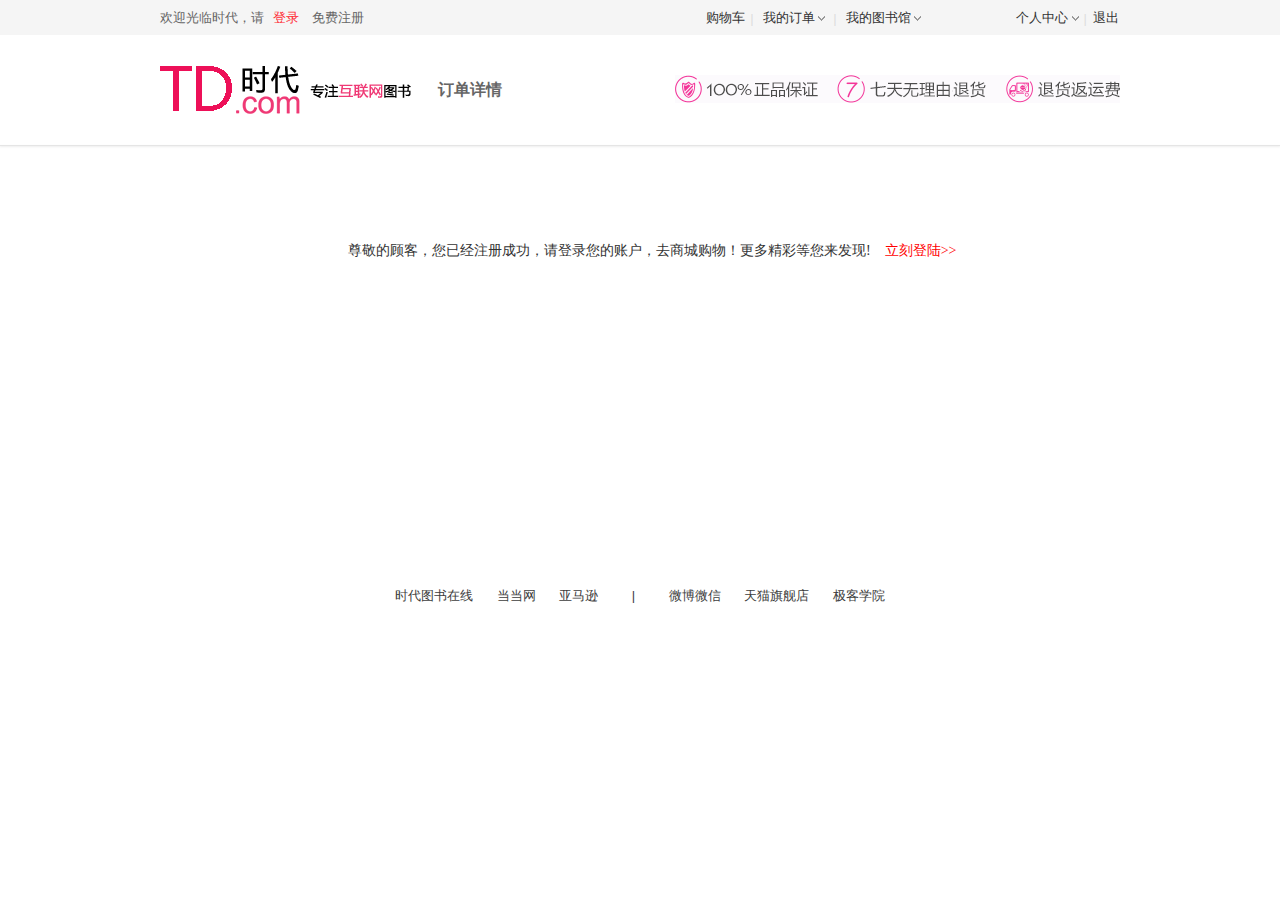
<file: html/success.html>
<!DOCTYPE html>
<html>

    <head>
        <meta charset="utf-8">
        <meta http-equiv="X-UA-Compatible" content="IE=edge,chrome=1">
        <title>购买结果反馈 || bookshop</title>
        <meta name="description" content="">
        <meta name="keywords" content="">
        <link rel="shortcut icon" href="../image/icon/litIcon.ico">
        <link href="../css/page.css" rel="stylesheet" type="text/css" />
        <link href="../css/reset.css" rel="stylesheet" type="text/css" />
        <script type="text/javascript" src="../js/jquey-1.8.0.min.js"></script>
    </head>
        <script type="text/javascript">
        $(function  () {
            $("document").triggerHandler("click");
            $(".gotoLogin").click(function  () {
                $(".gotoLogin").attr("href","login.html");
            });
        })

        </script>
    <body>
        <!-- 顶部导航 -->
        <div id="top">
            <div class="car_wrap clear">
                <div class="welcome fl">
                    <span class="cor3">欢迎光临时代，请
                        <a target="_self" href="login.html" title="请登录网站"style="color:#FF2832;" >登录</a>
                        <a target="_self" href="inputRegisterMess.html" title="免费注册时代账户">免费注册</a>
                    </span>
                </div>
                <div class="topRight fr clear">
                    <ul class="leftNav fl">
                        <li>
                            <a class="padl10" title="查看购物车" name="购物车" href="lookShoppingCar.html">购物车</a>
                            <span class="sep">|</span>
                        </li>
                        <li class="myOrder">
                            <a title="查看我的订单" name="我的订单" href="lookOrderForm.html" target="_blank">我的订单</a><i class="myLibIcon"></i>
                            <span class="sep">|</span></li>
                        <li class="myLib">
                            <a title="进入我的个人主页" name="我的当当" href="login.html" target="_blank">我的图书馆</a><i class="myLibIcon"></i>
                            <div id="topLookTab">
                                <ul class="looktabnav clear">
                                    <li class="">
                                        <h4>经管励志</h4>
                                        <div class="e">
                                            <a href="" target="_blank">励志成功</a>
                                            <a href="" target="_blank">管理</a>
                                            <a href="" target="_blank">经济</a>
                                            <a href="" target="_blank">投资理财</a>
                                            <a href="" target="_blank">心灵修养</a>
                                            <a href="" target="_blank">职场</a>
                                            <a href="" target="_blank">名人演说</a>
                                            <a href="" target="_blank">金融</a>
                                        </div>
                                    </li>
                                    <li class="">
                                        <h4>经管励志</h4>
                                        <div class="e">
                                            <a href="" target="_blank">励志/成功</a>
                                            <a href="" target="_blank">管理</a>
                                            <a href="" target="_blank">经济</a>
                                            <a href="" target="_blank">投资理财</a>
                                            <a href="" target="_blank">心灵修养</a>
                                            <a href="" target="_blank">职场</a>
                                            <a href="" target="_blank">名人演说</a>
                                            <a href="" target="_blank">金融</a>
                                        </div>
                                    </li>
                                    <li class="">
                                        <h4>经管励志</h4>
                                        <div class="e">
                                            <a href="" target="_blank">励志/成功</a>
                                            <a href="" target="_blank">管理</a>
                                            <a href="" target="_blank">经济</a>
                                            <a href="" target="_blank">投资理财</a>
                                            <a href="" target="_blank">心灵修养</a>
                                            <a href="" target="_blank">职场</a>
                                        </div>
                                    </li>
                                    <li class="">
                                        <h4>经管励志</h4>
                                        <div class="e">
                                            <a href="" target="_blank">励志成功</a>
                                            <a href="" target="_blank">管理</a>
                                            <a href="" target="_blank">经济</a>
                                            <a href="" target="_blank">投资理财</a>
                                            <a href="" target="_blank">心灵修养</a>
                                            <a href="" target="_blank">职场</a>
                                        </div>
                                    </li>
                                    <li class="">
                                        <h4>经管励志</h4>
                                        <div class="e">
                                            <a href="" target="_blank">励志成功</a>
                                            <a href="" target="_blank">管理</a>
                                            <a href="" target="_blank">经济</a>
                                            <a href="" target="_blank">投资理财</a>
                                            <a href="" target="_blank">心灵修养</a>
                                            <a href="" target="_blank">职场</a>
                                        </div>
                                    </li>
                                    <li class="">
                                        <h4>经管励志</h4>
                                        <div class="e">
                                            <a href="" target="_blank">励志成功</a>
                                            <a href="" target="_blank">管理</a>
                                            <a href="" target="_blank">经济</a>
                                            <a href="" target="_blank">投资理财</a>
                                            <a href="" target="_blank">心灵修养</a>
                                            <a href="" target="_blank">职场</a>
                                        </div>
                                    </li>
                                    <li class="">
                                        <h4>经管励志</h4>
                                        <div class="e">
                                            <a href="" target="_blank">励志成功</a>
                                            <a href="" target="_blank">管理</a>
                                            <a href="" target="_blank">经济</a>
                                            <a href="" target="_blank">投资理财</a>
                                            <a href="" target="_blank">心灵修养</a>
                                            <a href="" target="_blank">职场</a>
                                        </div>
                                    </li>
                                    <li class="">
                                        <h4>经管励志</h4>
                                        <div class="e">
                                            <a href="" target="_blank">励志成功</a>
                                            <a href="" target="_blank">管理</a>
                                            <a href="" target="_blank">经济</a>
                                            <a href="" target="_blank">投资理财</a>
                                            <a href="" target="_blank">心灵修养</a>
                                            <a href="" target="_blank">职场</a>
                                        </div>
                                    </li>
                                    <ul>
                            </div>
                        </li>
                        </ul>
                        <ul class="rightNav fr">
                            <li class="myInformation"><a title="登录网站" href="login.html">个人中心</a><i class="myLibIcon"></i><span class="sep">|</span> </li>
                            <li><a title="退出系统" name="退出" href="login.html">退出</a></li>
                        </ul>
                </div>
            </div>
        </div>
        <!-- /顶部导航 -->
        <!-- logo与进度反馈区域 -->
        <div id="logo_line" class="car_wrap clear">
            <div class="logo fl">
                <a href="index.html">
                    <img src="../image/logo/logo7.png" alt="时代图书在线" title="欢迎进入当当图书在线">
                </a>
            </div>
            <div class="shopCar_tit fl">
                <h1>订单详情</h1>
            </div>
            <div class="banner clear">
                <div class="bannerHeader fr sprite" style="margin-top: 40px"></div>
            </div>
        </div>
        <div class="car_hr"></div>
        <!-- /logo与进度反馈区域 -->
        <!-- 购买结果反馈 -->
        <div class="backInfo car_wrap">
            <p class="info">尊敬的顾客，您已经注册成功，请登录您的账户，去商城购物！更多精彩等您来发现! <a class="red gotoLogin" href="login.html"> &nbsp; &nbsp;立刻登陆&gt;&gt;</a></p>
        </div>
        <div id="footer" class="clear">
            <p class="padt10 textc cor2 lh20">
                <a class="disin padlr10" href="" target="_blank">时代图书在线</a>
                <a class="disin padlr10" href="" target="_blank">当当网</a>
                <a class="disin padlr10" href="" target="_blank">亚马逊</a>
                <span class="dinin padlr20">|</span>
                <a class="disin padlr10" href="">微博微信</a>
                <a class="disin padlr10" href="">天猫旗舰店</a>
                <a class="disin padlr10" href="" target="_blank">极客学院</a>

            </p>

        </div>
    </body>

</html>
</file>
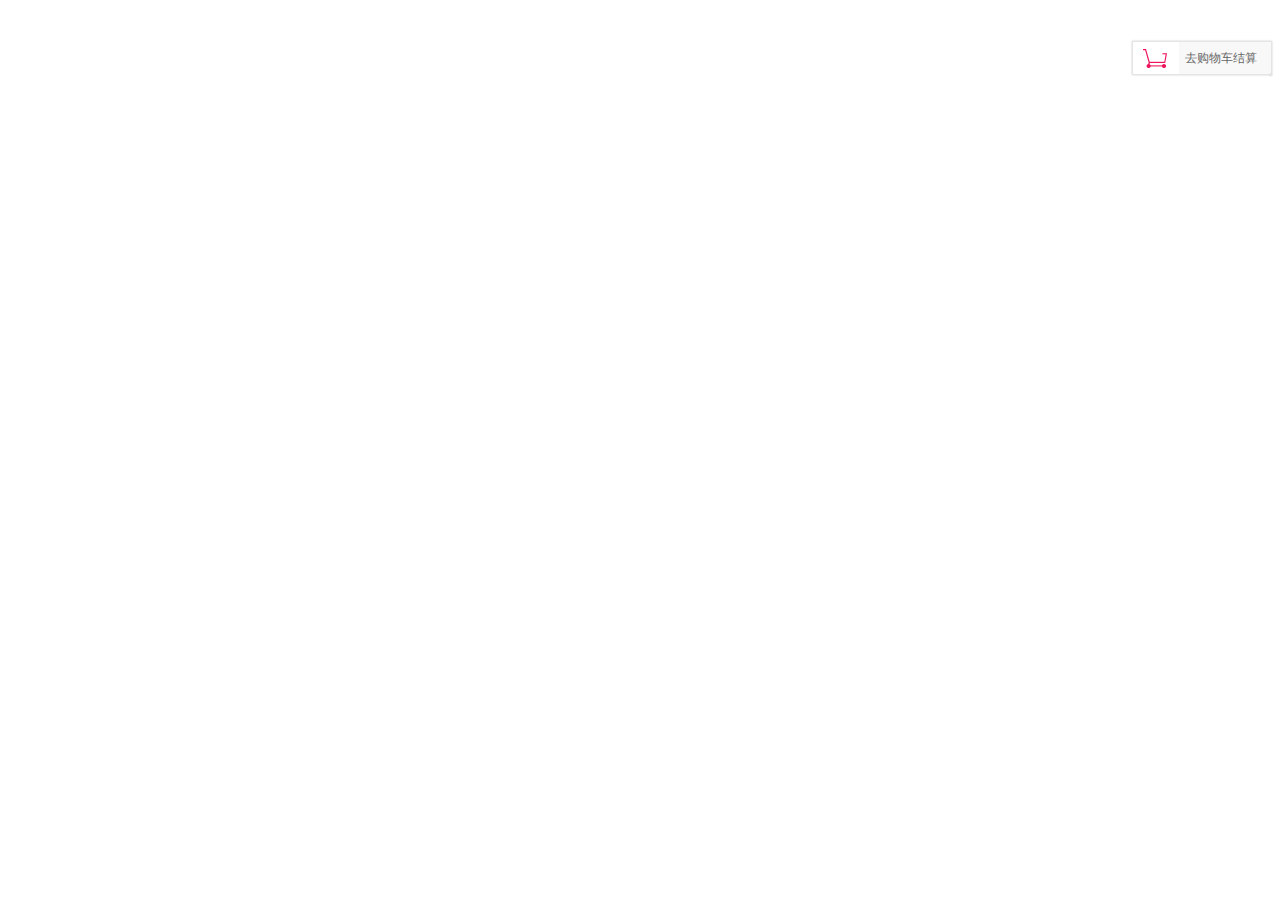
<file: html/购物车盒子.html>
<!DOCTYPE html>
<html>

<head>
    <meta charset="utf-8">
    <meta http-equiv="X-UA-Compatible" content="IE=edge,chrome=1">
    <title>Examples</title>
    <meta name="description" content="">
    <meta name="keywords" content="">
    <link rel="shortcut icon" href="../image/icon/qoo10__m18.ico">
    <link href="" rel="stylesheet">
    <style type="text/css">
        a:-webkit-any-link {
color: -webkit-link;
text-decoration: underline;
cursor: auto;
}
.cart_box{float:right;margin-top:33px;position:relative;z-index:8;-webkit-backface-visibility:hidden;}
.cart_box .cart_link{-webkit-backface-visibility:hidden;text-decoration:none;display:block;width:138px;height:32px;line-height:32px;border:1px solid #e5e5e5;position:relative;background:#fff;z-index:2;box-shadow:0 0 2px rgba(0,0,0,.2);}
.cart_box .cart_gif{float:left;width:28px;height:28px;overflow:hidden;padding:0 9px;}
.cart_box .text{width:86px;height:32px;line-height:32px;color:#666;overflow:hidden;float:left;padding-left:6px;background:#f8f8f8;}
.cart_box .num{width:25px;height:28px;line-height:25px;color:#fff;position:absolute;background-position:0 -69px;top:-11px;font-family:arial;text-align:center;left:34px;padding:0;margin:0;overflow:hidden;}
.cart_box .num,.header_icon s,.header_top_right .icon_favorite,.header_top_right .icon_koubei,.header_top_right .icon_mobile{background:url(../image/icon/header_sprites1.png) no-repeat;}
body{font:12px/1.5 tahoma,arial,'Hiragino Sans GB','\5FAE\8F6F\96C5\9ED1',sans-serif;}
.cart_box .icon_arrow_right{margin:4px 3px -2px 5px;position:absolute;top:11px;right:2px;overflow:hidden;width:6px;height:3px;background-position:0 0;}
.cart_box .cart_link:after{clear:both;content:'.';overflow:hidden;height:0;visibility:hidden;}
.cart_box .cart_content{position:absolute;top:33px;z-index:2;right:0;background:#fff;border:1px solid #e5e5e5;box-shadow:0 0 2px rgba(0,0,0,.2);}
.cart_box .cart-icons{display:none;width:138px;height:5px;background:#fff;overflow:hidden;position:absolute;top:-5px;right:0;}
.cart_box .cart_content_null{width:260px;text-align:center;padding:20px;color:#666;font-size:14px;display:none;_zoom:1;background:#FFF;}
.cart_box .cart_left_time{height:37px;line-height:37px;border-bottom:solid 1px #eee;padding-left:30px;background:url(../image/icon/cart_countdown.jpg) 13px center no-repeat;white-space:nowrap;overflow:hidden;}
.cart_box .cart_content_center{max-height:234px;overflow:auto;margin-bottom:-1px;width:300px;}
.cart_box .con_all{padding:5px 15px;width:270px;background:#f9f9f9;overflow:hidden;position:relative;z-index:8;}
    </style>
</head>

<body>
    <div id="cart_box" class="cart_box">
        <a id="cart" class="cart_link"  rel="nofollow">
            <img src="../image/icon/cart.gif" width="28" height="28" class="cart_gif">
            <span class="text">去购物车结算</span>
            <span class="num" style="display: none;"></span>
            <s class="icon_arrow_right"></s>
        </a>




        <div class="cart_content" id="cart_content">
            <i class="cart-icons"></i>
            <div class="cart_content_null" style="display: none;">购物车中还没有商品，
                <br>快去挑选心爱的商品吧！</div>
            <div class="cart_content_all" style="display: none;">
                <div class="cart_left_time">已超过购物车商品保留时间，请尽快结算。</div>
                <div class="cart_content_center"></div>
                <div class="con_all">
                    <div class="price_whole"><span>共<span class="num_all"></span>件商品</span>
                    </div>
                    <div><span class="price_gongji">共计<em>￥</em><span class="total_price">69</span></span><a href="http://cart.jumei.com/i/cart/show/?from=header_cart" class="cart_btn" rel="nofollow">去购物车结算</a></div>
                </div>
            </div>
        </div>
    </div>

</body>

</html>
</file>
<file: css/page.css>
@charset 'UTF-8';

/* @authors kay chen (you@example.org)         @date    2015-3-11 20:03:17 */

/* ----------------------------------------------------public----------------------------------------------------- */

body{font-family:Arial;color:#fff;font: 12px/150% Arial,Verdana,"\5b8b\4f53";
color: #666;
}
.wrap{width:1210px;margin:0 auto;}
.leftArea{float:left;}
.rightArea{float:right;}
.hr400{height:400px;}
.hr40{height:40px;}

/* ------------------------------------------------------1--------------------------------------------------------*/

/*index.html的样式*/
.layer-trigger {
display: block;
position: fixed;
top: 126px;
left: -68px;
height: 521px;
width: 151px;
margin-top: -1px;
background: url(../image/side.png) no-repeat;
background-position: 68px 0;
margin-right: -82px;
}

.topBanner {position: relative;background:url(../image/banner4.jpg) no-repeat 0 0 scroll;height: 60px;width: 100%;opacity: 0.5;}
.topBanner a{display: block;background: url(../image/banner4.jpg) no-repeat 0 0 scroll;height: 60px;width: 100%;}
.topBanner .off { width: 19px; height: 19px; position: absolute; right: 5px; top: 5px; background-image: url(../image/icon/off.png); background-position: 0px 0px; background-repeat: no-repeat no-repeat; }
.topBanner .off:hover { background-position: 0px -19px;cursor: pointer;}
.bottomBanner {background:#FE2667 url(../image/banner9.jpg) no-repeat 0 0 scroll;margin: -20px auto 30px;height: 100px;}
.bottomBanner a{display: block;background: url(../image/banner9.jpg) no-repeat 0 0 scroll;height: 100px;}

/* 顶部 */

#top{height:34px;line-height:34px;text-align:center;border-top:1px solid #f5f5f5;background:#f5f5f5;}
.welcome span{display:block;font-size:13px;}
.welcome span a{padding:0 5px;vertical-align:baseline;}

/* 顶部右侧 */
.topRight{position:relative;height:34px;}
.leftNav{height:34px;}
.leftNav li,.rightNav li{float:left;text-align:center;}
.leftNav li a,.rightNav li a{display:block;float:left;}
.leftNav li a:hover,.rightNav li a:hover,.welcome span a:hover{color:#ff2832;}
.leftNav li{padding:0 2px;}
.myLibIcon{display:inline-block;width:10px;height:34px;vertical-align:middle;background:url(../image/moreIcon.gif)no-repeat right center;}
#topLookTab{position:absolute;z-index:10001;top:32px;left:-497px;display:none;width:900px;border:1px solid #e6e6e6;border-top:none;border-left:none;background:#fff;box-shadow:3px 3px 3px #e6e6e6;}
#topLookTab .looktabnav li{float:left;width:220px;height:120px;padding:5px 0 10px 5px;}
#topLookTab .looktabnav li:hover{background-color:#fafafa;}
#topLookTab .looktabnav h4{font-family:'Microsoft Yahei';font-size:14px;font-weight:bold;text-align:center;color:#ff2832;}
#topLookTab .looktabnav li .e a{display:inline;padding:7px 7px;font:12px/20px 'Hiragino Sans GB','Simsun';color:#646464;}
#topLookTab .looktabnav li .e a:hover{color:#ff2832;background:none;}
#topLookTab .looktabnav .e{overflow:hidden;width:220px;margin-left:1px;padding-top:4px;line-height:20px;text-align:left;}
.leftNav li:hover #topLookTab{display:block;}
.leftNav .myOrder:hover,.leftNav .myLib:hover,.rightNav .myInformation:hover{background:#fff;}
.rightNav{padding:0 0 0 92px;}
.rightNav li a{padding:0 1px;text-align:center;}
.topRight span.sep{margin:0 5px;vertical-align:middle;color:#DDD;height:30px;}

/* logo区域 */
#logo_line{position:relative;height:110px;}
.logo{overflow:hidden;width:268px;height:60px;padding:25px 0px;vertical-align:middle;}
.logo a{display:block;height:60px;}
.logo a img{width:268px;height:60px;}

/* 搜索框区域 */
#logo_line .search{position:absolute;z-index:9999;top:0;left:343px;width:600px;height:48px;margin-top:32px;}
#logo_line .search form{position:relative;display:block;height:40px;}
#logo_line .search .label_search{position:absolute;z-index:1;top:1px;left:11px;overflow:hidden;width:398px;height:38px;line-height:38px;}
#logo_line .search .text{position:absolute;z-index:2;top:0;left:0;width:398px;height:18px;padding:10px 0 10px 10px;font:12px/18px 'Hiragino Sans GB','Simsun',Arial;color:#323232;border:1px solid #c8c8c8;outline:0 none;background:url('../image/home_sprite2_1017.png') no-repeat scroll -3px -265px rgba(0,0,0,0);box-shadow:2px 2px 1px #f2f2f2 inset;}
#logo_line .search .text:hover{border-color:#F92665;}

/*#logo_line .search form:hover{box-shadow: 1px 0 1px #F92665 ;}*/
#logo_line .search .select{position:absolute;top:0;left:410px;width:92px;height:38px;padding:0 0 0 14px;font:16px/36px 'Microsoft Yahei';cursor:pointer;color:#969696;border-width:1px 1px 1px medium;border-style:solid solid solid none;border-color:none;border-color:#c8c8c8 #c8c8c8 #c8c8c8 -moz-use-text-color;border-image:none;background-color:#fafafa;}
#logo_line .search .select .icon{position:absolute;top:16px;left:88px;overflow:hidden;width:13px;height:7px;background:url('../image/home_sprite2_1017.png') no-repeat scroll -14px -90px rgba(0,0,0,0);}
#logo_line .search .button{position:absolute;top:0;left:517px;width:80px;height:40px;margin-left:2px;cursor:pointer;border:0 none;/*background:url('../image/home_sprite2_1017.png') no-repeat scroll 0 -346px rgba(0,0,0,0);*/background:#FE4E61;font:18px/40px "Microsoft YaHei";text-align:center;color:#FFF;outline:none;padding:0;}
#logo_line .search .button:hover{/*background:url('../image/home_sprite2_1017.png') no-repeat scroll 0 -390px rgba(0,0,0,0);*/background:#F92665;}
#logo_line .search_bottom{position:absolute;z-index:6666;top:44px;left:0;width:599px;font:13px/20px 'Microsoft yahei';color:#969696;}
#logo_line .search_hot{float:left;overflow:hidden;width:536px;height:20px;}
#logo_line .search_bottom input{overflow:hidden;height:20px;margin-right:15px;font-size:12px;vertical-align:-5px;color:#969696;}

/*购物车盒子*/
.cart_box{float:right;margin-top:33px;position:relative;z-index:8;-webkit-backface-visibility:hidden;cursor:pointer;}
.cart_box .cart_link{-webkit-backface-visibility:hidden;text-decoration:none;display:block;width:138px;height:36px;line-height:36px;border:1px solid #e5e5e5;position:relative;background:#fff;z-index:2;box-shadow:0 0 2px rgba(0,0,0,.2);}
.cart_box .cart_gif{float:left;width:28px;height:28px;overflow:hidden;padding:0 9px;}
.cart_box .text{width:86px;height:36px;line-height:36px;color:#666;overflow:hidden;float:left;padding-left:6px;background:#f8f8f8;}
.cart_box .text:hover{color:#ED145B;}
.cart_box .num{width:25px;height:28px;line-height:25px;color:#fff;position:absolute;background-position:0 -69px;top:-11px;font-family:arial;text-align:center;left:34px;padding:0;margin:0;overflow:hidden;}
.cart_box .icon_arrow_right,.default-city .icon_arrow_down,.icon_arrow_down{background:transparent url("../image/icon/header_newicon1.png") no-repeat scroll 0% 0%;}
.cart_box .num,.header_icon s,.header_top_right .icon_favorite,.header_top_right .icon_koubei,.header_top_right .icon_mobile{background:url(../image/icon/header_sprites1.png) no-repeat;}
.cart_box .icon_arrow_right{margin:4px 3px 0px 5px;position:absolute;top:11px;right:2px;overflow:hidden;width:6px;height:5px;background-position:0 1px;}
.cart_box .cart_link:after{clear:both;content:'.';overflow:hidden;height:0;visibility:hidden;}
.cart_box .cart_content{position:absolute;top:40px;z-index:2;right:0;background:#fff;border:1px solid #e5e5e5;box-shadow:0 0 2px rgba(0,0,0,.2);width:279px;height:40px;display:none;}
.cart_box a:hover .cart_box .cart_content{display:block;}
.cart_box .cart-icons{display:block;width:138px;height:5px;background:#fff;overflow:hidden;position:absolute;top:-5px;right:0;}
.cart_box .cart_content_null{width:260px;text-align:center;padding:20px;color:#666;font-size:14px;display:block;_zoom:1;background:#FFF;}
.cart_box .cart_left_time{height:37px;line-height:37px;border-bottom:solid 1px #eee;padding-left:30px;background:url(../image/icon/cart_countdown.jpg) 13px center no-repeat;white-space:nowrap;overflow:hidden;}
.cart_box .cart_content_center{max-height:234px;overflow:auto;margin-bottom:-1px;width:300px;}
.cart_box .con_all{padding:5px 15px;width:270px;background:#f9f9f9;overflow:hidden;position:relative;z-index:8;}

/* 主导航条navBar */
#navbar{width:100%;height:42px;line-height:42px;border-bottom:2px solid #FA2960;    /* background:rgba(255,40,50,0.9);box-shadow:5px 5px 5px #FE3C45; */}
#navbar h3{float:left;width:234px;border-left:1px solid #FA2960;background:#FA2960;}
#navbar h3 a{padding-left:55px;font:20px/40px '微软雅黑';text-align:center;text-decoration:none;color:#fff;}
#navbar ul{position:relative;z-index:700;float:left;}
#navbar ul li{float:left;width:134px;line-height:44px;text-align:center;}
#navbar ul li a{display:block;font:16px/42px '微软雅黑';color:#000;}
#navbar .current,#navbar ul li a:hover{color:#fa2832;}
.white_arrow{display:inline-block;overflow:hidden;width:10px;height:6px;background:url('../image/mls_global140607.png') no-repeat -61px -70px;_background-position:-61px -82px;}
.loveclubtab{position:absolute;z-index:1000;top:42px;left:540px;display:none;overflow:hidden;border-top:2px solid #ff2832;background:#fff;width:112px;box-shadow:0 1px 12px #d7d7d7;}
#looktab{position:absolute;z-index:10000;top:42px;left:9px;display:none;width:900px;height:auto;border:1px solid #e6e6e6;border-top:2px solid #ff2832;border-left:none;background:#fff;box-shadow:3px 3px 3px #e6e6e6;}
#looktab .looktabnav li{float:left;width:220px;padding:2px 0 10px 5px;}
#looktab .looktabnav li:hover{background-color:#fafafa;}
#looktab .looktabnav h4{font-family:'Microsoft Yahei';font-size:14px;font-weight:bold;color:#ff2832;}
#looktab .looktabnav li .e a{display:inline;padding:10px 7px;font:12px/27px 'Hiragino Sans GB','Simsun';color:#646464;}
#looktab .looktabnav li .e a:hover{color:#ff2832;background:none;}
#looktab .looktabnav .e{overflow:hidden;width:220px;margin-left:1px;padding-top:4px;line-height:27px;text-align:left;}
#navbar ul li:hover #looktab{display:block;}
#navbar ul li:hover .loveclubtab{display:block;}
#navbar ul li .loveclubtab a{display:block;height:36px;font:12px/34px 'Microsoft Yahei';background:#fff;color:#818181;text-align:center;padding:0;}
#navbar ul li .loveclubtab a:hover{color:#ff2832;    /*background:#ed605d;*/}

/*促销*/
.sales{width:140px;height:40px;background:#FFF url(../image/tip.jpg);}

/* 导航盒 */
#section{position:relative;overflow:hidden;height:470px;}
.navbox{position:absolute;width:233px;height:468px;background: #F7F7F7;border:1px solid #FF7B66;border-top:none;overflow: hidden;box-shadow: 2px 2px 2px #EEEEF0;}
.navbox .list{position:relative;width:198px;height:114px;margin:0 20px;border-bottom:1px solid #E6E7EB;}
.navbox .noBot{border:none;}
.navbox .list .list_cont{position:relative;z-index:7;width:198px;height:96px;padding:12px 0 6px;}
.navbox .list .list_cont h3{height:18px;line-height:18px;}
.navbox .list .list_cont h3 a{width:56px;margin-right:10px;font:16px/18px 'Microsoft YaHei';text-decoration:none;color:#FA2960;}
.navbox .list .list_cont h3 a img{display:inline-block;width:18px;height:18px;padding-right:5px;vertical-align:top;}
.navbox .list .list_cont p{overflow:hidden;width:190px;height:72px;margin-top:6px;padding-top:5px;line-height:24px;white-space:nowrap;}
.navbox .list .list_cont p a{float:left;height:24px;margin-right:14px;text-decoration:none;color:#666;}
.navbox .list .list_cont p .red_f{color:#ff2832;}
.navbox .list .list_cont p a:hover{color:#ff2832;}
.navbox .list .list_cont .corner{position:absolute;top:48px;right:-5px;font-size:14px;cursor:pointer;color:#999;}
.navbox .list .list_cont:hover .corner{color:#f69;}

/* 焦点图 */
.anythingSlider{position:absolute;left:247px;top:13px;overflow:hidden;width:700px;height:455px;}
.anythingSlider .tWrapper{position:absolute;top:0;left:0;width:700px;height:455px;background:#fff;}
.anythingSlider .tWrapper ul{position:absolute;top:0;left:0;list-style:none;width:99999px;height:455px;margin:0;}
.anythingSlider ul li{display:block;float:left;width:700px;height:455px;padding:0;}
.anythingSlider .arrow{position:absolute;z-index:100;display:block;width:50px;height:50px;cursor:pointer;}
.anythingSlider .arrow div{width:55px;height:55px;border-radius:55px;background:url(../image/t_btnp.png) no-repeat;}
.anythingSlider .forward{top:200px;left:630px;}
.anythingSlider .back{top:200px;left:10px;}
.anythingSlider .forward div{background-position:-143px -97px;}
.anythingSlider .back div{background-position:0 -97px;}
.anythingSlider .forward:hover div{background-position:-143px 0;}
.anythingSlider .back:hover div{background-position:0 0;}
.anythingSlider ul li dl{width:700px;height:455px;overflow: hidden;}
.tWrapper ul li dl dt{float:left;overflow:hidden;width:700px;height:455px;}
/* .tWrapper ul li dl dd{z-index:10;display:block;float:right;width:180px;height:435px;padding:9px;border:1px solid #e6e6e6;background:#fff;}
.tWrapper ul li dl dd h3{padding:5px 0 10px 0;text-align:center;border-bottom:1px dashed #AA73D1;}
.tWrapper ul li dl dd p.hdx{padding-top:20px;line-height:22px;text-indent:2em;font:12px/30px "Microsoft YaHei";padding:5px;color:#666;border-bottom:1px dashed #AA73D1;height:330px;}
.tWrapper ul li dl dd a{font:14px/24px 'Microsoft YaHei';color:#666;}
.tWrapper ul li dl dd a:hover{text-decoration:none;color:#ff2832;} */
#thumbNav{position:absolute;z-index:500;top:433px;left:50%;margin-left: -84px;height:16px;}
#thumbNav a,#thumbNav a:hover{display:inline-block;display:inline-block;float:left;overflow:hidden;width:16px;height:16px;margin-right:6px;border-radius: 16px;font-family:'Verdana';font-size:16px;cursor:pointer;background:#3E3E3E url(../image/t_btnp.png) no-repeat 0 -186px;_background:url(../image/t_ftb.gif) no-repeat -138px -466px;}
#thumbNav a.cur{color:#fff;background:#C61902 url(../image/t_btnp.png) no-repeat -21px -186px;_background:#C61902 url(../image/t_ftb.gif) no-repeat -138px -481px;border-radius: 16px}
/* 公告盒子 */
.public{width: 250px;height: 255px;float: right;}
#lifeserv,#news { position: absolute; right: 0; padding: 0; background: rgba(255, 255, 255, .85); filter: progid:DXImageTransform.Microsoft.gradient(startColorstr=#BBFFFFFF, endColorstr=#BBFFFFFF); font-family: consolas; font: 12px/150% Arial, Verdana, "\5b8b\4f53"; color: #666; }
#lifeserv .mt,
#news .mt { padding: 0 15px; border-bottom: 1px dotted #E8E8E7; height: 43px; line-height: 43px }
#news a,
#lifeserv a { color: #666; text-decoration: none; }
#lifeserv h2,
#news h2 { font-size: 16px ;font-family: "microsoft yahei";}
#news h2 { font-family: "microsoft yahei"; float: left; line-height: 43px; font-weight: normal; margin: 0; }
#news .mt .extra { float: right; font-family: consolas; }
.extra a { font-family: consolas; font: 12px/150% Arial, Verdana, "\5b8b\4f53"; color: #666; text-decoration: none; }
#news { height: 200px; width: 248px; overflow: hidden; top: 12px; border: solid 1px #e4e4e4; border-bottom: 0 }
#news .mc { height: 140px; padding: 8px 0 0 15px }
#news li { width: 210px; height: 27px; line-height: 27px; overflow: hidden; list-style: none; }
#news li span { font-weight: 700; margin-right: 5px }

/* product-home/1.0.0 lifeserv.css Date:2015-03-19 19:37:12 */
@-webkit-keyframes toRightFromLeft {
    50% { opacity: 0; -webkit-transform: translate(-50%) }
    51% { opacity: 1 }
}
@-moz-keyframes toRightFromLeft {
    50% { opacity: 0; -moz-transform: translate(-50%) }
    51% { opacity: 1 }
}
#lifeserv { top: 213px; border: solid 1px #e4e4e4; border-top: dashed 1px #e4e4e4; overflow: hidden; width: 248px }
#lifeserv .mc { height: 208px; position: relative }
#lifeserv ul { position: relative; width: 260px; height: 209px; overflow: hidden }
#lifeserv .lifeserv-current li { height: 27px; border-bottom: 1px solid #E8E8E7 }
#lifeserv li { _position: relative; float: left; display: inline; width: 62px; height: 70px; border-right: 1px solid #E8E8E7; border-bottom: 1px solid #E8E8E7; overflow: hidden; cursor: pointer }
#lifeserv li.simple a { padding-top: 0; height: 69px }
#lifeserv li.simple i { height: 0; line-height: 0 }
#lifeserv li.current { border-top: 2px solid #c81623; border-bottom: none; background: #fff }
#lifeserv li.current a { line-height: 25px }
#lifeserv li a { display: block; width: 62px; height: 28px;  line-height: 28px; text-align: center; text-decoration: none; cursor: pointer }
#lifeserv li a:hover span { color: #C81623 }
#lifeserv .ci-left {display: block; width: 25px; height: 25px ;margin: 13px 0 0 18px;}
#lifeserv span{display: block;width: 24px 15px;line-height: 28px;padding-top: 3px;}
#lifeserv .fore1 .ci-left { background: url(../image/icon/server.png) no-repeat 0 0 }
#lifeserv .fore1 .cw-icon:hover .ci-left { background: url(../image/icon/server.png) no-repeat -25px 0 }
#lifeserv .fore2 .ci-left { background: url(../image/icon/server.png) no-repeat 0 -25px }
#lifeserv .fore2 .cw-icon:hover .ci-left { background: url(../image/icon/server.png) no-repeat -25px -25px }
#lifeserv .fore3 .ci-left { background: url(../image/icon/server.png) no-repeat 0 -50px }
#lifeserv .fore3 .cw-icon:hover .ci-left { background: url(../image/icon/server.png) no-repeat -25px -50px }
#lifeserv .fore4 .ci-left { background: url(../image/icon/server.png) no-repeat 0 -75px }
#lifeserv .fore4 .cw-icon:hover .ci-left { background: url(../image/icon/server.png) no-repeat -25px -75px }
#lifeserv .fore5 .ci-left { background: url(../image/icon/server.png) no-repeat 0 -100px }
#lifeserv .fore5 .cw-icon:hover .ci-left { background: url(../image/icon/server.png) no-repeat -25px -100px }
#lifeserv .fore6 .ci-left { background: url(../image/icon/server.png) no-repeat 0 -125px }
#lifeserv .fore6 .cw-icon:hover .ci-left { background: url(../image/icon/server.png) no-repeat -25px -125px }
#lifeserv .fore7 .ci-left { background: url(../image/icon/server.png) no-repeat 0 -150px }
#lifeserv .fore7 .cw-icon:hover .ci-left { background: url(../image/icon/server.png) no-repeat -25px -150px }
#lifeserv .fore8 .ci-left { background: url(../image/icon/server.png) no-repeat 0 -175px }
#lifeserv .fore8 .cw-icon:hover .ci-left { background: url(../image/icon/server.png) no-repeat -25px -175px }
#lifeserv .fore9 .ci-left { background: url(../image/icon/server.png) no-repeat 0 -200px }
#lifeserv .fore9 .cw-icon:hover .ci-left { background: url(../image/icon/server.png) no-repeat -25px -200px }
#lifeserv .fore10 .ci-left { background: url(../image/icon/server.png) no-repeat 0 -225px }
#lifeserv .fore10 .cw-icon:hover .ci-left { background: url(../image/icon/server.png) no-repeat -25px -225px }
#lifeserv .fore11 .ci-left { background: url(../image/icon/server.png) no-repeat 0 -250px }
#lifeserv .fore11 .cw-icon:hover .ci-left { background: url(../image/icon/server.png) no-repeat -25px -250px }
#lifeserv .fore12 .ci-left { background: url(../image/icon/server.png) no-repeat 0 -275px }
#lifeserv .fore12 .cw-icon:hover .ci-left { background: url(../image/icon/server.png) no-repeat -25px -275px }
#lifeserv .mc-inner { position: absolute; top: 28px; left: 0; width: 250px; height: 180px; background: #fff }
#lifeserv .mc-inner .close { display: block; position: absolute; right: 0; top: 0; width: 20px; height: 20px; line-height: 20px; text-align: center; cursor: pointer }
#lifeserv .mc-inner .close:hover { background: #ccc; color: #fff; text-decoration: none }
#lifeserv .hide iframe { display: none }
/*热点区域*/
.hot-point{margin-top:10px;background-color:#F5F5F5;border:1px solid #E8E8E8;height:43px;padding:10px 5px;padding-right:0;overflow:visible;*zoom:1;color:#000;font-family:"Microsoft YaHei";width: 1203px;}
.hot-point:after{content:" ";display:table;clear:both}
.hot-point .hot-point-title{float:left;width:30px;height:38px;margin-top:3px;padding-right:8px;border-right:1px solid #D5D5D5;margin-right:20px;position:relative}
.hot-point .hot-point-title .arrow{position:relative;position:absolute;right:-12px;top:50%;margin-top:-6px;width:12px;height:12px}
.hot-point .hot-point-title .arrow em,.hot-point .hot-point-title .arrow span{position:absolute;top:0;left:0;width:0;height:0;border-color:rgba(255,255,255,0);border-color:transparent\0;*border-color:transparent;_border-color:tomato;_filter:chroma(color=tomato);border-style:solid;overflow:hidden;*zoom:1;border-width:6px 0 6px 6px}
.hot-point .hot-point-title .arrow em{left:1px;border-left-color:#D5D5D5}
.hot-point .hot-point-title .arrow span{border-left-color:#F5F5F5}
.hot-point .hot-point-title h4{font-size:14px;line-height:18px}
.hot-point .hot-point-content{float:left;width:190px;height:42px;overflow:hidden;line-height:20px;margin-right:28px;margin-top:1px}
.hot-point .hot-point-content a{display:block;float:left;border-radius:2px;white-space:nowrap;text-overflow:ellipsis;position:relative;margin-right:15px}
.hot-point .hot-point-content a i{top:auto;right:auto;margin-top:-1px}
.hot-point .point2{width:120px;margin-right:0}
.hot-point .hot-point-banner{float:left;position:relative;width:200px;margin-left: 50px;border-left:1px solid #E8E8E8;height:42px}
.hot-point .hot-point-banner a{position:absolute;top:-16px;left:0;-moz-transform:translateX(0);-ms-transform:translateX(0);-webkit-transform:translateX(0);transform:translateX(0);-moz-transition-duration:.3s;-o-transition-duration:.3s;-webkit-transition-duration:.3s;transition-duration:.3s}
.hot-point .hot-point-banner a:hover{-moz-transform:translateX(5px);-ms-transform:translateX(5px);-webkit-transform:translateX(5px);transform:translateX(5px)}
.hot-point .hot-small-border{border-left:0;width:120px}
.hot-point .hot-small-border a{top:-8px}

/*banner部分*/
#banner{height:125px;margin:20px auto 1px;}
#banner img{border:none;vertical-align:middle;outline:none;}
#banner a{height:110px;width:381px;}
#banner a:hover{color:#C81623;}

/* 内容区域 */
#content{position:relative;padding:20px 0 0;}
.getLove{width:1210px;height:400px;margin-bottom:50px;}

/* 每个列表标题 */
.getLoveTop{width:1210px;height:39px;color:#313236;}
.getLoveTop .littleBar1,.getLoveTop .littleBar2,.getLoveTop .littleBar3,.getLoveTop .littleBar4{width: 2px;height: 30px;float: left;margin: 4px 10px 5px 0;}
.getLove h4{float:left;width:1094px;height:39px;font:20px/39px 'Microsoft YaHei';color:#313236;background:#fff url(../image/shoplistbg.png) no-repeat 80px 0;}
.getLove span{display:block;float:right;}
.getLove span a{display:block;width:50px;height:39px;font:14px/39px '黑体';}
.getLove span a:hover{color:#fa2832;}
.getLove:hover .shopList{box-shadow:0 2px 7px #ededee;   /* border:1px solid #FA2832;border-top:none; */}
.getLoveList1{color:#EF1959;}
.getLoveList2{color:#97B921;}
.getLoveList3{color:#aa73d1;}
.getLoveList4{color:#10c2ce;}
.getLoveTop .littleBar1{background:#EF1959;}
.getLoveTop .littleBar2{background:#97B921;}
.getLoveTop .littleBar3{background:#aa73d1;}
.getLoveTop .littleBar4{background:#10c2ce;}
.tip1{border-bottom:1px solid #EF1959;}
.tip2{border-bottom:1px solid #97B921;}
.tip3{border-bottom:1px solid #aa73d1;}
.tip4{border-bottom:1px solid #10c2ce;}

/* 商品列表 */
.shopList{height:358px;border:1px solid #ededee;}
.shopList .shopListLeft{float:left;width:338px;height:359px;font:14px/24px "Microsoft YaHei";color:#666;background:rgba(252,248,243,0.5);/*opacity: 0.7;*/}
.shopList .shopListLeft .shopListLeftImg {display: block;width:338px;height:178px;border-bottom:1px solid #ededee;}
.shopList .shopListLeft img{width:338px;height:178px;border:none;}
.shopList .shopList_info{height:161px;padding:5px 9px;}
.shopList .shopList_info h3{font-size:14px;float: left;width: 146px;padding-top: 20px;padding-left: 7px;padding-bottom: 5px;}
.shopList .shopList_info p{padding:5px 0;}
.shopList .shopList_info a{display: inline-block;padding:5px 7px;text-align:center;color:#999;font-size: 12px;}
.shopList .shopList_info a:hover{color:#F5619C;}
.shopList .shopListRight{float:right;overflow:hidden;width:869px;height:359px;border-left:1px solid #ededee;}
.shopList .shopListRightTop{height:178px;border-bottom:1px solid #ededee;}
.shopList .shopListRight a{display:block;float:left;width:216px;height:178px;border-left:1px solid #ededee;}
.shopList .shopListRight a.borderNone{border:none;}
.shopList .shopListRight img{width:217px;height:177px;border:none;}
.shopList .shopListRight a:hover{border-bottom:1px solid #E60012;}

/*网站服务 */
#service-2014{margin-bottom:20px;}
#service-2014 .slogen{position:relative;height:54px;padding:20px 0;margin-bottom:14px;background:#F5F5F5;text-align:center;}
.slogen .fore1{margin-left:-604px;}
#service-2014 .slogen .item{width:302px;}
#service-2014 .slogen .item{display:inline-block;position:absolute;left:49%;top:20px;width:245px;height:54px;text-align:left;vertical-align:middle;font:400 18px/50px "microsoft yahei";}
#service-2014 .slogen .fore1 i{background-image:url(../image/copyright/service_items_1.png);}
#service-2014 .slogen .item i{display:block;position:absolute;top:0;left:10px;width:220px;height:54px;background-repeat:no-repeat;background-position:0 0;}
#service-2014 .slogen .item b{padding:0 10px;font-size:24px;color:#C81623;}
#service-2014 .slogen .fore2{margin-left:-275px;}
#service-2014 .slogen .fore2 i{background-image:url(../image/copyright/service_items_2.png);}
#service-2014 .slogen .fore3{margin-left:65px;}
#service-2014 .slogen .fore3 i{background-image:url(../image/copyright/service_items_3.png);}
#service-2014 .slogen .fore4{margin-left:391px;}
#service-2014 .slogen .fore4 i{background-image:url(../image/copyright/service_items_4.png);}
.w{width:1210px;margin:0 auto;}
#service-2014 dl{width:189px;}
#service-2014 dl{float:left;}
#service-2014 dt{padding:6px 0;font:400 16px/24px "microsoft yahei";color:#666;}
#service-2014 dd{line-height:20px;font:12px/24px "Arial,Verdana";}
#service-2014 dl.fore5{width:100px;}
#coverage{float:right;width:350px;height:168px;background:url(../image/copyright/20130330B_1.png) no-repeat 60px -131px;color:#666;}
#coverage .dt{padding:6px 40px 15px 80px;font:400 16px/24px "microsoft yahei";}
#coverage .dd{padding:0 40px 15px 80px;}
.ar{text-align:right;}
a{color:#666;text-decoration:none;}

/* 页脚区域  footer.css */
#footer{width:100%;padding-bottom:12px;text-align:center;opacity:.95;}
#footer a:hover{color:#ff3228;}
.footer_nav{width:100%;padding:20px 0 0;line-height:20px;text-align:center;border-top:1px solid #ebebeb;}
.footer_nav a,.footer_nav{font-size:12px;text-decoration:none;}
.footer_nav a:hover{text-decoration:underline;color:#ff3228;}
.footer_nav span.sep{margin:0 14px;font-style:normal;color:#000;}
#footer .ft_pic_link{display:block;padding:20px 0;font-size:0;text-align:center;}
#footer .ft_pic_link a{margin:10px 5px;}

/* -----------------------------------------------------2-------------------------------------------------------- */

/* 产品页面 */

/*组件  焦点图*/

.leftArea{width:241px;height:500px;border:1px solid #e6e6e6;}
.rightArea{overflow:hidden;width:900px;height:501px;margin-right:-1px;border:1px solid #e6e6e6;border-top:none;border-left:none;}
.imgTab{position:relative;overflow:hidden;height:500px;}
.imgList{position:absolute;top:0;left:0;width:9999px;height:500px;}
.imgList li{float:left;}
.imgList li img{width:900px;height:500px;}
.imgText{position:absolute;bottom:30px;left:0;width:900px;height:50px;font:16px/50px 'Microsoft Yahei';text-align:center;opacity:.7;color:#fff;background:rgba(0,0,0,.5);}
.imgCtrl{position:absolute;bottom:0;left:0;width:900px;height:30px;text-align:center;opacity:.7;background:rgba(0,0,0,.5);}
.imgCtrl a{display:inline-block;width:30px;height:5px;margin:0 3px;border:1px solid #e6e6e6;}
.imgCtrl .active{background:#ff2832;}

/* 产品页内容区域 */
.leftCont{width:932px;}
.rightCont{width:245px;height:2752px;border:1px solid #e8e8e8;}

/* 筛选条件列表 */
.screen{width:890px;margin-bottom:20px;padding:2px 20px 0;font:12px/1.5 '微软雅黑';color:#999;border:1px solid #e8e8e8;}
.screenList{padding:4px 0 6px;border-bottom:1px dashed #e8e8e8;}
.screenList .listTitle,.screenList dd{float:left;}
.screenList .listTitle{width:90px;padding-top:6px;}
.screenList .listWrap{width:700px;}
.listWrap a{display:inline-block;max-width:140px;margin:6px 40px 5px 0;white-space:nowrap;text-overflow:ellipsis;}
.screenCon{border:none;}

/* 组件   用于筛选头部，商品列表头部等 */
.address{width:900px;height:30px;padding:7px 16px;font:13px/25px '微软雅黑';line-height:30px;color:#ccc;}
.addressTo{height:30px;}
.addressTo span,.productNum span{display:inline-block;padding:0 2px;color:#323232;}
.addressToCont{position:relative;width:80px;height:25px;margin-left:5px;padding:0 10px 0 10px;border:1px solid #bebebe;}
.addressToCont h3,.addressSelect li{width:80px;height:25px;font:13px/25px '微软雅黑';color:#656565;}
.addressToCont h3:hover{cursor:pointer;color:#ff2832;}
.addressToCont .addIcon{display:inline-block;width:18px;height:25px;vertical-align:middle;background:url(../image/moreIcon.gif) no-repeat right center;}
.addressSelect{position:absolute;top:25px;left:-1px;display:none;width:100px;border:1px solid #bebebe;}
.addressSelect li{width:80px;padding:0 10px;}
.addressSelect li:hover{cursor:pointer;color:#ff2832;}
.addressToCont:hover .addressSelect{z-index:1000;display:block;background:#fff;}
.address a{color:#666;}
.address .colorLink{color:#ff2832;}
.address a:hover{text-decoration:underline;color:#ff2832;}
.productNum{width:230px;height:30px;text-align:right;}
.productNum input[type='checkbox']{width:15px;height:15px;vertical-align:-3px;}
.productNum label{cursor:pointer;vertical-align:top;color:#333;}
.productNum b{font-weight:normal;color:#ff2832;}

/* 产品页商品列表 */
.productListWrap{overflow:hidden;width:938px;}
.productItem{float:left;width:220px;margin:16px 6px;border:1px solid #e8e8e8;}
.productItem:hover{border:1px solid #ff2832;}
.imgBox{position:relative;overflow:hidden;width:188px;height:188px;padding:15px;}
.infoCont{color:#999;}
.infoCont .titleRow{overflow:hidden;width:188px;height:36px;padding:2px 16px 15px;line-height:18px;}
.productTitle{font-size:14px;word-break:break-all;color:#333;}
.productTitle .feature{padding-left:8px;color:#c10001;}
.infoCont .saleRow{overflow:hidden;height:28px;padding:0 16px;line-height:28px;}
.row:after,.row:before{display:table;content:'';}
.row .col{position:relative;float:left;min-height:1px;}
.infoCont .price{display:inline-block;height:18px;padding-top:2px;line-height:18px;}
.infoCont .price .priceYue{font-family:arial;font-size:12px;line-height:18px;vertical-align:bottom;color:#999;}
.infoCont .price .priceSign{padding:0 4px;font-family:arial;font-weight:400;color:#f40;}
.infoCont .price .priceNum{font-family:Verdana,Arial;font-weight:700;line-height:18px;color:#f40;}
.infoCont .price .priceNum,.infoCont .price .priceSign{font-size:18px;vertical-align:baseline;}
.infoCont .infoRow{overflow:hidden;height:24px;padding:0 16px;line-height:24px;white-space:nowrap;text-overflow:ellipsis;}
.infoCont .userComment{padding-right:8px;color:#999;}
.infoCont .weekSale{display:inline-block;}
.infoCont .num{padding-left:6px;font-size:bold;color:#666;}
.infoCont .userComment:hover,.infoCont .num:hover{font-size:bold;text-decoration:underline;}
.infoCont .userScore{position:relative;display:inline-block;width:73px;height:11px;}
.infoCont .userScore span{position:absolute;top:0;left:0;}
.iconSuppleXingGrey{width:73px;height:12px;background-position:-5px -169px;}
.infoCont .seller{height:36px;line-height:36px;border-top:1px solid #e8e8e8;background:#f7f7f7;}
.infoCont .seller .sellerLink{color:#666;}
.infoCont .seller .sellerLink:hover{text-decoration:underline;color:#ff2832;}

/* 分页模块 */
.page{overflow:hidden;width:900px;height:27px;padding:13px 16px 25px;}
.pageList{font:400 14px/25px '微软雅黑';text-align:center;}
.pageList a{display:inline-block;height:25px;margin:0 2px;padding:0 10px;line-height:25px;color:#ff2832;border:1px solid #cacaca;border-radius:2px;}
.pageList a:hover{color:#fff;border-color:#ff3365;background:#ff3365;}
.pageList span{display:inline-block;height:25px;padding:0 1px;font:400 14px/25px '微软雅黑';color:#999;}
.pageList input[type='text']{position:relative;top:-1px;width:40px;height:21px;padding-top:2px;line-height:20px;text-align:center;vertical-align:baseline;border:1px solid #cacaca;border-radius:2px;outline:none;}
.pageList input[type='submit']{width:40px;height:25px;font:400 14px '微软雅黑';cursor:pointer;vertical-align:baseline;color:#656565;border:none;border-radius:2px;background:#e7e7e7;}
.pageList input[type='submit']:hover{color:#fff;background:#ff2832;}

/* 内容右部 */
.rightCont .hotGood{height:816px;}
.rightCont .hotGood2{height:500px;}
.hotGood h3{height:44px;font:13px/44px '微软雅黑';text-indent:10px;color:#9d9d9d;background:#f2f2f2;}

/* --------------------------------------------------------3-------------------------------------------------------*/

/* 通用页头，作用于未登陆时页头样式 */

/* 注册登陆页面页头 */

.unLoginWrap{width:100%;min-width:768px;height:auto;/*background:#FCFAFD;*/}
.register_wrap{font:12px/18px '\5b8b\4f53',Arial,Helvetica,sans-serif;color:#404040;background:#FCFAFD;}
.register_wrap a{text-decoration:none;color:#1a66b3;}
.register_wrap a:hover{text-decoration:underline;color:#ff3228;}
.register_content{width:960px;margin:0 auto;padding-top:2px;color:#404040;}
.register_operate{display:inline;float:right;width:788px;height:21px;}
.register_operate p{display:inline;float:right;overflow:hidden;width:450px;height:19px;padding:10px 0px 0 0;text-align:right;white-space:nowrap;font:14px/20px "Microsoft YaHei";}
.register_operate p a:hover{color:#ff3228;}
.register_operate a.login_link,.register_operate a.login_link:hover{color:#ff3228;}

/* 左边logo */
.register_content .register_logo{display:inline;float:left;overflow:hidden;width:268px;height:60px;}
.register_content .register_logo a{display:block;overflow:hidden;width:268px;height:60px;}
.registerhead_bottom{overflow:hidden;    /* box-shadow:2px 2px 3px 1px #FF3228; */width:992px;height:2px;margin:0 auto;font-size:0;line-height:0;background:#ff3228;}

/* ----------------------------------------------------4----------------------------------------------------------- */

/* 登陆页面login.css */

#login{width:990px;margin:20px auto 0;    /*border:1px solid #ddd;*/border-radius:10px;background:#fff;background:url(../image/login/loginPic.jpg) no-repeat left 30px;}
.head{height:37px;padding-right:10px;line-height:37px;border-bottom:1px solid #eaeaea;background-position:0 0;}
.head h3{padding-left:18px;font-family:'Microsoft YaHei';font-size:18px;font-weight:normal;}
.head .more{float:right;color:#666;}
.head .coupon_words{float:left;margin-left:10px;}
.head .more:hover{color:#f60;}
.banner{width:960px;}
.bannerHeader{background-position:0 -452px;}
.bannerHeader{width:445px;height:28px;background-position:0 -452px;margin-top:25px;}
.sprite{background-image:url(../image/sprite.png?${buildtimestamp});background-repeat:no-repeat;}
.loginFace{position:relative;width:360px;margin:10px 10px;padding:10px 0;text-align:center;border:2px solid #f1f1f1;border-radius:5px;background:rgba(255,255,255,.9);box-shadow:1px 1px 1px #f1f1f1;}
.loginHeader{width:302px;margin:0 auto;}
#login h2{float:left;height:30px;font:20px/30px "microsoft yahei","宋体";cursor:pointer;text-align:center;    /* background:#F5F5F5; */color:#666;border-top-left-radius:5px;border-top-right-radius:5px;}
.metTra,.login_help{display:inline-block;height:30px;font:12px/30px "microsoft yahei","宋体";padding-left:5px;}
.login_help{color:#FF3328;}
#login form{display:block;width:360px;}
#login .loginName,#login .loginPaw,#login .login_links{position:relative;width:302px;margin:20px auto 0;border:1px solid #FFF;}
#login .login_name,#login .login_paw{position:absolute;top:0;left:0;width:35px;height:35px;font:200 18px/30px '微软雅黑';vertical-align:middle;border:1px solid #bdbdbd;background:#bdbdbd url(../image/icon/pwd-icons-new.png) left top no-repeat;}
#login .login_paw{background-position:-48px 0;}
#login div.focus{border-color:#5CD9EF; box-shadow: 0 1px 4px #5CD9EF ;}
/*#login input:focus{background:url(../image/icon/pwd-icons-new.png)48px -48px no-repeat;}
#login .login_name:focus{background-position:0 -48px;}*/
#login input{overflow:hidden;width:210px;height:25px;padding:5px 45px;font-family:"microsoft yahei","宋体";font-size:14px;line-height:35px;border:1px solid #bdbdbd;border-radius:2px;}
#login input:focus,#login .login_name:focus,#login .login_paw:focus{border-color:#3AA2E4;}
#login input[type='submit']{display:block;width:302px;height:37px;margin:20px auto 0;font:200 18px '微软雅黑';cursor:pointer;border:none;background:#FA287C;color:#FFF;border-radius:3px;}
#login input[type='submit']:hover{cursor:pointer;}
#login .login_links span{display:inline-block;height:28px;font:14px/28px 'Microsoft YaHei';}
#login .backcontent{width:302px;margin:0 auto;text-align:left;}
#login .backcontent p{margin-bottom:10px;font:200 14px '微软雅黑';}
.login_partners a{display:inline-block;float:left;width:24px;height:24px;margin-right:8px;line-height:24px;background:transparent url(../image/icon/icon_links.png) no-repeat scroll 0 0;}
.login_partners .sina:hover{background-position:0 -24px;}
.login_partners .qq{background-position:-24px 0;}
.login_partners .qq:hover{background-position:-24px -24px;}
.login_partners .alipay{background-position:-48px 0;}
.login_partners .alipay:hover{background-position:-48px -24px;}
.login_partners .weixin{background-position:-72px 0;}
.login_partners .weixin:hover{background-position:-72px -24px;}
.login_partners .lefen{background-position:-96px 0;}
.login_partners .lefen:hover{background-position:-96px -24px;}
.link_text a{padding:5px 22px 5px 0;line-height:25px;}

/* 页脚区域 */
#footer{width:100%;margin-top:60px;opacity:.95;}

/* ------------------------------------------------------5--------------------------------------------------------- */

/*公共组件，包括detailPage的最右边的部分以及下面的详细内容的左侧  product页面的右侧推荐*/
.dadd{width:210px;border:1px solid #e8e8e8;}
.mod_change .cha_t{height:30px;padding-left:14px;font-family:'microsoft yahei';font-size:14px;line-height:31px;color:#666;border-bottom:1px solid #eaeaea;background:#fcfcfc;}
.mod_change .cha_t a{display:inline-block;float:right;margin-right:14px;font-family:'songti';font-size:12px;color:#aaa;}
.seeclip_list{width:200px;margin:0 auto;padding:5px 0px 0 0px;}
.seeclip_list li{display:block;margin:0 0 35px;text-align:center;padding:12px 10px;border:1px solid #FFF;}
.seeclip_list li:hover{border:1px solid #ED1058;}
.seeclip_list li img{width:180px;height:180px;border:none;}
.mod_change .see_more{margin-bottom:10px;text-align:center;}
.mod_change .see_more a{display:block;width:155px;height:30px;margin-top:20px;font:14px/30px 'microsoft yahei';border-top:1px solid #eaeaea;background:#fcfcfc;}

/* ------------------------------------------------------6--------------------------------------------------------- */

/* 购物车的公共页面 */
.car_wrap{width:960px;margin:0 auto;}
.shopCar_tit{height:100px;margin-left:10px;color:#666;}
.shopCar_tit h1{font:bold 16px/110px 'Microsoft YaHei';}
#logo_line div.car_search{position:static;top:0;right:0;width:600px;}
.order_path_1{background:transparent url(../image/car/order_path.jpg) no-repeat scroll 0 0;}
.order_path_2{background:transparent url(../image/car/order_path.jpg) no-repeat scroll 0 -50px;}
.order_path_3{background:transparent url(../image/car/order_path.jpg) no-repeat scroll 0 -100px;}
.order_path{float:right;width:392px;height:50px;margin:30px 0;}
.car_hr{width:100%;height:1px;margin-bottom:15px;background:#e5e5e5;box-shadow:0 1px 2px rgba(0,0,0,.1);}


/*购买信息反馈*/
.backInfo{height: 320px;}
.info{font:14px/110px 'Microsoft YaHei';margin: 50px 0;text-indent: 188px;}
</file>
<file: css/page_car.css>
@charset "UTF-8";
/**
 *
 * @authors Your Name (you@example.org)
 * @date    2015-06-06 15:10:18
 * @version $Id$
 *//* 购物车结算页面 包括购物结算的三个流程 */
.ilb_fix,.cart_group_header h2{display:inline-block;*display:inline;*zoom:1;}
.text_ellipsis,.cart_item_desc .cart_item_link{overflow:hidden;white-space:nowrap;text-overflow:ellipsis;}
.btn{display:inline-block;text-align:center;text-decoration:none;color:#fff;background:#ff3328;}
.btn:hover{text-decoration:none;color:#fff;}
.loading_box{position:fixed;z-index:100;top:0;left:0;width:100%;height:100%;opacity:.3;background:#000;filter:alpha(opacity=30);}
.loading_box .loading_img{position:absolute;top:50%;left:50%;width:60px;height:60px;margin-top:-30px;margin-left:-30px;background:url(../image/car/loading60.gif) no-repeat;}
.loading_box .txt{position:absolute;top:50%;left:50%;margin-top:50px;margin-left:-75px;font-size:18px;color:#fff;}
.cart_notification{display:none;width:100%;height:40px;margin:0 0 15px;line-height:40px;}
.cart_notification .message{width:960px;margin:auto;padding-left:30px;}
.cart_error{border:1px red solid;border-right:0;border-left:0;background:#ffdddf;}
.cart_error .message{background:url(../image/car/error_icon.png) no-repeat 0 13px transparent;}
#logo a.top_link,#user_header #cart_box #cart,#btn_global_search,#footer_links ul .links,#footer_credit a.foot_link .corn,#footer_copyright .footer_copy_logo,#footer_links ul li a{background:url(../image/car/header_corn_new.png) no-repeat top center transparent;}
#container{width:995px;min-height:450px;margin:auto;margin-top:0;padding:15px 0;background:#fff;}
#body #main{float:left;width:710px;padding:0;font-size:14px;}
#footer_container{overflow:hidden;margin-top:0;border-top:1px solid #ddd;}
.footer_top{border-top:1px solid #fff;border-bottom:1px solid #ccc;}
.footer_con{overflow:hidden;width:960px;margin:0 auto;}
#footer_links{height:165px;}
#footer_links ul{float:left;overflow:hidden;zoom:1;width:116px;height:143px;margin-top:20px;padding-left:16px;line-height:20px;}
#footer_links ul li{overflow:hidden;font-size:12px;white-space:nowrap;color:gray;}
#footer_links ul li a{position:relative;display:block;height:20px;padding-left:14px;line-height:20px;color:#666;background-position:-262px 0;}
#footer_links ul.linksa .links{background-position:-245px -41px;}
#footer_links ul.linksb .links{background-position:-245px -80px;}
#footer_links ul.linksc .links{padding-left:33px;background-position:-237px -120px;}
#footer_links ul.linksd .links{background-position:-245px -160px;}
#footer_links ul.linkse .links{background-position:-245px -200px;}
#footer_links .links{overflow:hidden;height:30px;margin-bottom:8px;padding-left:26px;font-size:12px;font-weight:700;line-height:26px;color:#000;border-bottom:1px dotted #9d9d9d;}
#footer_links ul.linksa{width:151px;}
#footer_links .linksf,#footer_links .linksg{width:83px;height:146px;margin-top:0;padding-top:18px;padding-left:36px;text-align:center;}
#footer_links .linksf .links,#footer_links .linksg .links{padding:0;background:0;}
#footer_links .linksf img,#footer_links .linksg img{margin:-3px 0 0 3px;}
#footer_links .linksf .links{margin-left:0;padding-left:0;letter-spacing:3px;}
#footer_links .links_er_box{display:inline-block;margin-left:16px;border-left:1px solid #fff;}
#footer_links ul.linksf{border-left:1px solid #ccc;}
#footer_links .footer_zcemail{float:left;font-family:'宋体';color:#666;}
#footer_links .footer_zcemail_img{float:left;margin-top:-2px;}
#footer_credit{position:relative;padding:15px 0;}
#footer_credit a.foot_link{display:block;float:left;overflow:hidden;width:100px;height:100px;font-family:'宋体';font-size:12px;line-height:18px;text-align:center;color:#666;_font-family:'微软雅黑';}
#footer_credit a.foot_link:hover{text-decoration:none;color:#666;}
#footer_credit a.foot_link .con{display:block;overflow:hidden;height:24px;font-family:'微软雅黑';font-size:16px;line-height:24px;cursor:pointer;color:#333;}
#footer_credit a.foot_link .corn{display:block;overflow:hidden;width:55px;height:55px;margin:0 auto 5px;cursor:pointer;}
#footer_credit a.mostmall,#footer_credit a.confide,#footer_credit a.star,#footer_credit a.consignment{width:93px;}
#footer_credit a.quality{width:138px;}
#footer_credit a.back{width:82px;}
#footer_credit a.depot,#footer_credit a.packaging,#footer_credit a.commend{width:122px;}
#footer_credit a.mostmall .corn{background-position:-181px 0;}
#footer_credit a.quality .corn{background-position:-181px -56px;}
#footer_credit a.back .corn{background-position:-181px -112px;}
#footer_credit a.depot .corn{background-position:-181px -168px;}
#footer_credit a.consignment .corn{background-position:-181px -224px;}
#footer_credit a.packaging .corn{background-position:-181px -280px;}
#footer_credit a.confide .corn{background-position:-181px -336px;}
#footer_credit a.commend .corn{background-position:-181px -392px;}
#footer_credit a.star .corn{background-position:-181px -448px;}
.footer_center{overflow:hidden;height:36px;font-size:12px;line-height:36px;text-align:center;color:#ccc;background:#353535;}
.footer_center #footer_link a{display:inline-block;height:36px;padding:0 14px;color:#fff;}
#footer_copyright{padding-bottom:20px;line-height:20px;text-align:center;color:#000;}
#footer_copyright .footer_copy_con{padding:10px 0;}
#footer_copyright a{color:#333;}
#footer_copyright .footer_copy_logo{display:inline-block;overflow:hidden;width:127px;height:50px;margin:0 4px;border-bottom:1px solid #d7d7d7;}
#footer_copyright .logo01,#footer_copyright .logo03,#footer_copyright .logo04{cursor:default;}
#footer_copyright .logo01{background-position:0 -168px;}
#footer_copyright .logo02{background-position:0 -219px;}
#footer_copyright .logo03{background-position:0 -270px;}
#footer_copyright .logo04{background-position:0 -321px;}
#footer_copyright .logo05{background-position:0 -372px;}
.lightbox{background:url(about:blank);background:rgba(0,0,0,.3);filter:progid:DXImageTransform.Microsoft.gradient(startColorStr=#4D000000,endColorStr=#4D000000);}
.lightbox dialog{padding:0;border:0;background:0;}
.lightbox .dialog{position:relative;padding-bottom:1px;font-size:12px;line-height:1.5;color:#333;border:1px solid #999;background:#fff;-webkit-box-shadow:1px 0 4px rgba(0,0,0,.4);box-shadow:1px 0 4px rgba(0,0,0,.4);*zoom:1;}
.lightbox dialog,.lightbox .dialog{-webkit-border-radius:2px;border-radius:2px;}
.dialog h2{padding:0 20px;font-size:14px;font-weight:700;line-height:40px;color:#ef3270;border-bottom:1px solid #ede9ea;-webkit-border-radius:2px 2px 0 0;border-radius:2px 2px 0 0;background:#faf7f8;}
.dialog h2 .close#cboxClose{display:block;}
@media all and (min-width:0){
    .lightbox .dialog{border:1px solid #909090;}
}
#colorbox,#cboxOverlay,#cboxWrapper{position:absolute;z-index:9999;top:0;left:0;overflow:hidden;}
#cboxOverlay{position:fixed;z-index:1000;width:100%;height:100%;}
#cboxMiddleLeft,#cboxBottomLeft{clear:left;}
#cboxContent{position:relative;overflow:hidden;}
#cboxLoadedContent{overflow:auto;}
#cboxLoadedContent iframe{display:block;width:100%;height:100%;border:0;}
#cboxTitle{margin:0;}
#cboxLoadingOverlay,#cboxLoadingGraphic{position:absolute;top:0;left:0;width:100%;}
#cboxPrevious,#cboxNext,#cboxClose,#cboxSlideshow{cursor:pointer;}
#cboxOverlay{background-color:#000;}
#cboxTopLeft{width:25px;}
#cboxTopCenter{height:25px;}
#cboxTopRight{width:25px;}
#cboxBottomLeft{width:25px;}
#cboxBottomCenter{height:25px;}
#cboxBottomRight{width:25px;height:25px;}
#cboxMiddleLeft{width:25px;}
#cboxMiddleRight{width:25px;}
#cboxContent{border:4px solid #ed415b;background:#ffe4e8;-webkit-box-shadow:3px 3px 1px rgba(0,0,0,.2);-moz-box-shadow:3px 3px 1px rgba(0,0,0,.2);box-shadow:3px 3px 1px rgba(0,0,0,.2);}
#cboxLoadedContent{margin-top:50px;background:#fff;}
#cboxTitle{position:absolute;top:12px;left:0;width:70%;margin-left:15px;font:20px/30px 'Helvetica Neue',Arial,Helvetica,Geneva,sans-serif;text-align:left;color:#000;}
#cboxClose{position:absolute;top:12px;right:0;width:50px;margin-right:15px;padding-right:20px;font:20px/30px 'Helvetica Neue',Arial,Helvetica,Geneva,sans-serif;text-align:right;color:#999;background:url(../image/car/sprite.png) no-repeat 54px 7px;}
#cboxClose:hover{color:#ff3328;background:url(../image/car/sprite.png) no-repeat 54px -17px;}
#cboxLoadingOverlay{background:url(../image/car/lazy_loading.gif) no-repeat center center #fff;}
#cboxOverlay{z-index:99999;}
#colorbox{z-index:9999999;}
#cboxContent{border:0;background:#767676;}
#cboxLoadedContent{margin-top:30px;}
#cboxTitle,#cboxClose{top:0;font-size:14px;color:#fff;}
#cboxClose{display:none;text-align:justify;text-indent:-99999px;}
#cboxClose:hover{color:#fff;}
#cart_side_nav{position:fixed;z-index:90;top:300px;right:0;width:59px;height:128px;opacity:.5;*position:absolute;*top:expression(eval(300+document.documentElement.scrollTop));*filter:alpha(opacity=50);}
#cart_side_nav a{display:inline-block;overflow:hidden;width:59px;height:128px;background:url(../image/car/cart_side.png) no-repeat 0 0 transparent;}
#cart_side_nav a:hover{opacity:1;background-position:0 -128px;_border:0;}
.cart_pop_form{padding:25px 0 0 25px;}
.cart_pop_form p{overflow:hidden;width:100%;margin-bottom:14px;_zoom:1;}
.cart_pop_form p label,.cart_pop_form p textarea,.cart_pop_form p .cart_popd_text,.cart_pop_form p img,.cart_pop_form p span{float:left;}
.cart_pop_form p textarea,.cart_pop_form p .cart_popd_text{box-shadow:2px 2px 3px rgba(81,68,68,.08) inset;}
.cart_pop_form p label{display:inline-block;width:66px;margin-top:8px;font-size:14px;color:#231916;}
.cart_pop_form p textarea{width:340px;height:130px;padding:10px;font:12px/22px '宋体';resize:none;color:#ccc;border:1px solid #cfcfcf;}
.cart_pop_form p .cart_popd_text{overflow:hidden;width:100px;height:34px;margin-right:10px;padding-left:4px;font:12px/34px '宋体';color:#333;border:1px solid #cfcfcf;}
.cart_pop_form p img{width:88px;height:34px;margin-right:10px;border:1px solid #cfcfcf;}
.cart_pop_form p span{font:12px/34px '宋体';cursor:pointer;color:#7f7f7f;}
.cart_pop_form p span b{font-weight:400;color:#e7306b;}
.cart_pop_form p .btn_pink_big{float:left;overflow:hidden;width:107px;margin-left:0;}
.cart_pop_tip{margin-top:10px;margin-left:89px;color:#ff3328;}
.cart_popd_cj .btn{width:105px;height:40px;font-family:'Microsoft YaHei','Microsoft JhengHei',STHeiti,MingLiu;font-size:20px;cursor:pointer;border:0;}
#container{background:#fff;}
.icon_small{display:inline-block;width:18px;height:18px;font-style:normal;line-height:18px;}
.seperate_line{color:#999;}
#group_show{width:960px;margin:0 auto;}
.content_header{margin-top:5px;}
.cart_notification{display:none;width:100%;height:40px;margin:0 0 15px;line-height:40px;}
.cart_notification .message{width:960px;margin:auto;padding-left:30px;}
.cart_error{border:1px red solid;border-right:0;border-left:0;background:#ffdddf;}
.cart_error .message{background:url(../images/car/error_icon.png) no-repeat 0 13px transparent;}
.dialog h2 .close{position:absolute;top:-12px;right:-12px;width:23px;height:23px;background:url(../images/car/cart_pop_close.png) no-repeat;_top:0;_right:0;}
.lightbox{z-index:100;}
.dialog h2{color:#333;}
.cart_timer_wrapper{float:left;height:24px;font:14px/24px 'Microsoft YaHei';color:#000;}
.cart_timer_out{display:none;}
.cart_out_of_time .cart_timer_out{display:inline;}
.cart_out_of_time .cart_timer_counting{display:none;}
.cart_timer_wrapper .icon_small{vertical-align:-5px;background:url(../image/car/icons.png) no-repeat;background-position:-8px -5px;}
.cart_timer_text,.cart_timer_tip{color:#ff3328;}
.cart_timer_tip{position:relative;text-decoration:none;}
.cart_timer_tip:hover{text-decoration:none;border:0;}
.cart_timer_tip:hover .pop_box{display:block;width:300px;padding:10px;font-size:12px;color:#000;}
.content_header .cart_timer_tip .arrow_t_1{left:6px;}
.content_footer .cart_timer_tip .pop_box{left:-301px;}
.content_footer .cart_timer_tip .arrow_t_1{right:4px;left:auto;}
.top_banner{float:right;height:30px;}
.top_banner ul,.top_banner li{list-style:none;}
.top_banner li{display:inline;float:left;margin-left:10px;}
.top_banner span{display:inline-block;float:left;overflow:hidden;height:25px;font-size:12px;line-height:25px;cursor:default;text-decoration:none;color:#000;}
.top_banner .header_icon{float:left;width:26px;height:25px;margin-right:5px;background:url(../image/car/header_sprites1.png) no-repeat;}
.top_banner .icon_zhenpin{background-position:0 -107px;}
.top_banner .icon_tuihuo{background-position:0 -142px;}
.top_banner .icon_baoyou{background-position:0 -177px;}
.common_shippment{clear:both;padding-top:5px;color:#fa8801;}
.common_shippment i{width:35px;padding-left:5px;background:url(../image/car/icons.png) no-repeat;background-position:-2px -86px;}
.common_handler{width:958px;height:48px;margin:10px 0;line-height:48px;border:1px solid #eee;background:#fafafa;}
.common_handler_fixed{position:fixed;z-index:99;bottom:0;margin:0;}
.cart_all_selector_wrapper{display:inline-block;margin:0 0 0 5px;color:#000;}
.all_selector{vertical-align:middle;_margin:12px 0;_vertical-align:middle;}
.go_back_shopping,.clear_cart_all,.clear_sold_out{margin:0 2px;color:#333;}
.go_back_shopping:hover,.clear_cart_all:hover,.clear_sold_out:hover{color:#ff3328;}
.go_back_shopping{margin-left:20px;}
.right_handler{float:right;height:100%;color:#000;}
.total_amount,.ship_price,.total_price{font-family:'Microsoft YaHei','Microsoft JhengHei',STHeiti,MingLiu;font-size:14px;font-weight:700;color:#ff3328;}
.total_price{font-size:18px;}
#go_to_order{width:145px;height:100%;margin:0 0 0 10px;font-family:'Microsoft YaHei','Microsoft JhengHei',STHeiti,MingLiu;font-size:18px;}
#go_to_order.disabled{cursor:not-allowed;background:#666;}
.content_footer .cart_timer_wrapper{float:right;}
.cart_empty{padding:50px 70px 70px;}
.cart_empty .cart_empty_logo,.cart_empty .cart_empty_right{float:left;}
.cart_empty .cart_empty_right{margin-left:50px;}
.cart_empty h2{margin-bottom:15px;font-size:28px;font-weight:400;color:#c9c9c9;}
.cart_empty .cart_empty_backtip{height:33px;line-height:33px;vertical-align:top;color:#999;}
.cart_empty .search_block{position:relative;width:298px;height:24px;margin-top:15px;border:1px solid #ccc;}
.cart_empty .btn_cart_search{display:block;float:right;width:20px;height:22px;margin:1px 1px 0 0;cursor:pointer;text-indent:-9999px;border:0;background:url(../image/car/search_icon.jpg) no-repeat 0 0 transparent;_zoom:1;}
.cart_empty .search_input{float:left;width:270px;height:24px;line-height:24px;text-indent:5px;color:#000;border:0;outline:0;}
.cart_empty input.ph_shim_blur{color:#999;}
.cart_empty_backtip .btn{width:98px;height:32px;font-family:'Microsoft YaHei','Microsoft JhengHei',STHeiti,MingLiu;font-size:16px;line-height:32px;}
.float_box .pop_box{position:absolute;z-index:10;top:32px;left:-10px;display:none;width:340px;padding:15px;border:1px solid #ddd;background-color:#fff;}
.float_box .arrow_t_1{position:absolute;top:-20px;left:20px;width:0;height:0;font-size:0;line-height:0;border-width:10px;border-style:dashed dashed solid;border-color:transparent transparent #ddd;}
.float_box .arrow_t_2{position:absolute;top:-9px;left:-10px;width:0;height:0;font-size:0;line-height:0;border-width:10px;border-style:dashed dashed solid;border-color:transparent transparent #fff;}
.advWrap{padding:10px 0;}
.cart_group_header{height:34px;line-height:34px;text-align:left;border-left:5px solid #ff3328;}
.cart_group_header .cart_group_selector{margin:0 0 0 5px;}
.cart_group_header h2{margin:0 5px 0 2px;padding:0;font:14px/34px 'Microsoft YaHei';}
.cart_group_header .global_icon{display:none;width:20px;height:20px;margin-right:2px;line-height:20px;background:url(../image/car/icons.png) no-repeat;background-position:-36px -2px;_margin-top:7px;}
.cart_group_shop{color:#777;}
.cart_group_item_global .global_icon{display:inline-block;}
.cart_group_item_global .cart_group_header{border-color:#851b97;}
.cart_group_ship{margin-left:5px;}
.cart_group_ship i{font-style:normal;color:#ff3328;}
.cart_group_ship .btn{display:none;width:60px;height:20px;line-height:20px;}
.cart_group_ship .icon_ship_free{display:none;height:18px;padding:0 5px;font-family:'Microsoft YaHei','Microsoft JhengHei',STHeiti,MingLiu;line-height:18px;text-align:center;color:#fff;border-radius:1em;background:#ff9640;}
.cart_group_ship .icon_ship_free i{color:#fff;}
.ship_status_1 .icon_ship_free{display:inline-block;}
.ship_status_1 .ship_status_desc{display:none;}
.ship_status_2 .btn,.ship_status_3 .btn{display:inline-block;}
.ship_status_2 .icon_ship_free,.ship_status_3 .icon_ship_free{display:none;}
.ship_status_2 .ship_status_desc,.ship_status_3 .ship_status_desc{display:inline;}
.cart_group_item{width:100%;margin:10px 0 0;font-size:12px;border:1px solid #eee;}
.cart_group_item th{height:34px;padding:0;font-weight:400;text-align:center;color:#000;border-bottom:1px solid #eee;background:#fafafa;}
.cart_group_item th.cart_overview{width:56%;}
.cart_group_item th.cart_price,.cart_group_item th.cart_num{width:12%;}
.cart_group_item th.cart_total,.cart_group_item th.cart_option{width:10%;}
.cart_group_item tfoot tr{height:30px;line-height:30px;text-align:right;color:#999;border-top:1px solid #eee;background:#fafafa;}
.group_total_price{margin-right:10px;font-family:'Microsoft YaHei','Microsoft JhengHei',STHeiti,MingLiu;font-size:14px;font-weight:700;color:#ff3328;}
.cancel_delete .cancel_delete_wrapper{height:28px;padding-left:10px;line-height:28px;border:1px solid #fabf7b;background:#fffef5;}
.cart_item{border-collapse:collapse;border-bottom:1px dotted #ddd;*border-top:0;*border-bottom:0;}
.cart_item td{*border-bottom:1px dotted #ddd;}
.sold_out_pic{position:absolute;top:0;left:0;display:none;width:100%;height:100%;background:url(../image/car/sold_out_50.png) center center no-repeat;}
.cart_item.sold_out td{background:#eaeceb;}
.cart_item.sold_out td .cart_item_link,.cart_item.sold_out td p,.cart_item.sold_out td div{color:#999;}
.cart_item.sold_out td a:hover{color:#000;}
.cart_item.sold_out td .sold_out_pic{display:block;}
.sold_out .item_quantity_editer .decrease_one,.sold_out .item_quantity_editer .increase_one{cursor:not-allowed;color:#ccc;}
.sold_out .item_quantity_editer .item_quantity{background:#eee;}
.cart_item_price,.cart_item_num,.cart_item_total,.cart_item_option{height:60px;padding:20px;text-align:center;}
.cart_item_total{padding:0;}
.cart_item_desc{text-align:left;}
.cart_item_desc .cart_item_selector{float:left;margin:40px 0 0 8px;}
.cart_item_desc .cart_item_desc_wrapper{margin:0 0 0 30px;padding:20px 0 0;padding-left:11px;}
.cart_item_desc .cart_item_redeem{float:left;width:30px;height:18px;margin:0 2px 0 0;line-height:16px;text-align:center;color:#fff;border-radius:2px;background:#0abede;}
.cart_item_desc .cart_item_global{float:left;height:18px;margin:0 2px 0 0;line-height:16px;color:#851b97;}
.cart_item_desc .cart_item_pic{position:relative;float:left;overflow:hidden;width:60px;height:60px;margin:0 10px 20px 0;}
.cart_item_desc .cart_item_pic img{width:60px;height:60px;}
.cart_item_desc .cart_item_link{display:inline-block;max-width:250px;height:18px;line-height:16px;color:#000;_width:250px;}
.cart_item_desc .cart_item_link:hover{color:#ff3328;}
.cart_item_desc .sku_info{height:22px;line-height:22px;color:#999;}
.cart_item_desc .sale_info{margin-left:70px;}
.cart_item_desc .sale_tag{display:inline-block;height:16px;margin:2px 0 15px;padding:0 8px 1px;text-decoration:none;color:#fff;border-radius:1em;}
.cart_item_desc .sale_tag .icon_small{width:8px;height:8px;background:url(../image/car/icons.png) no-repeat -2px -108px;}
.cart_item_desc .sale_tag.gift{background:#0abede;}
.cart_item_desc .sale_tag.reduce,.cart_item_desc .sale_tag.virtual_product,.cart_item_desc .sale_tag.reduce_no_cap{background:#ff6f0f;}
.cart_item_desc .sale_tag.card_no_cap,.cart_item_desc .sale_tag.card{background:#ff3328;}
.cart_item_desc .sale_tag.reduce_price{background:#4799ff;}
.cart_item_desc .sale_tag.discount_for_Nth{background:#ff7fb2;}
.cart_item_desc .sale_tag.reduce_num{background:#ab65d7;}
.cart_item_desc .sale_tag.buy_x_free_y{background:#ff6f0f;}
.item_shortage_tip{display:none;width:72px;line-height:22px;color:#ff3328;border:1px solid pink;border-top:0;background:#ffe7f1;}
.item_quantity_editer{width:74px;}
.item_quantity_editer .decrease_one,.item_quantity_editer .increase_one,.item_quantity_editer .item_quantity{float:left;width:20px;height:20px;line-height:20px;text-align:center;}
.item_quantity_editer .decrease_one,.item_quantity_editer .increase_one{font-size:16px;cursor:pointer;-webkit-user-select:none;-moz-user-select:none;-ms-user-select:none;color:#666;border:1px solid #e0e0e0;background:url(../image/car/cart_num_editer_bg.jpg) repeat-x 0 0 transparent;}
.item_quantity_editer .decrease_one:hover,.item_quantity_editer .increase_one:hover{color:#000;}
.item_quantity_editer .decrease_one.disabled,.item_quantity_editer .increase_one.disabled{cursor:not-allowed;color:#ccc;}
.item_quantity_editer .item_quantity{width:28px;height:18px;border:0;border-color:#e0e0e0;border-top:1px solid #e0e0e0;border-bottom:1px solid #e0e0e0;}
.item_num_tip .item_quantity,.item_num_tip .decrease_one,.item_num_tip .increase_one{border-color:pink;}
.item_num_tip .item_shortage_tip{display:block;}
.jumei_price{margin-bottom:3px;font-family:Arial,Helvetica;font-weight:700;}
.market_price{font-family:Arial,Helvetica;text-decoration:line-through;color:#999;}
.item_saved_price{font-family:Arial,Helvetica;}
.item_total_price{margin-bottom:3px;font-family:Arial,Helvetica;font-weight:700;color:#ff3328;}
.delete_item{cursor:pointer;background:url(../image/car/icons.png) no-repeat;background-position:-7px -27px;}
.delete_item:hover{background-position:-36px -27px;}
.tips_pop_full{position:relative;float:left;height:25px;margin-right:10px;}
.tips_pop_full .title{float:left;color:#fa8801;}
.tips_pop_full .tips{float:right;text-decoration:none;color:#999;}
.tips_pop_full .tips:hover{text-decoration:underline;color:#ff3328;}
.tips_pop_full .underline{margin-bottom:4px;padding-top:4px;border-bottom:1px dashed #d8d8d8;}
.promo_sale_item{display:block;padding:5px 0;text-decoration:none;}
.promo_sale_item:hover{cursor:default;text-decoration:none;background:#fafafa;_border:0;}
.promo_sale_item.promo_has_url:hover{cursor:pointer;_border:0;}
.cart_cb_item .cart_item_desc{padding-top:0;}
.cart_cb_item .cart_item_desc .cart_item_selector{margin-top:90px;}
.cart_cb_item .cart_item_desc .cart_item_desc_wrapper{margin-top:0;padding-top:0;padding-left:0;border-right:1px dotted #ddd;border-left:1px dotted #ddd;}
.cart_cb_item .cart_item_desc .cart_cb_sub{height:80px;padding:20px 0 0 10px;border-top:1px dotted #ddd;}
.cart_cb_item .cart_item_desc .cart_cb_sub_first{border-top:0;}
.cart_cb_item .cart_item_desc .cart_cb_sub_quantity_wrapper{display:inline-block;height:18px;margin-left:10px;line-height:16px;vertical-align:top;color:#999;}
.cart_cb_item .cart_item_price,.cart_cb_item .cart_item_num,.cart_cb_item .cart_item_total,.cart_cb_item .cart_item_option{height:auto;}
.cart_cb_item .cart_item_price{padding:0;}
.cart_cb_item .cart_item_price .cart_cb_sub_price{height:60px;padding:20px;border-top:1px dotted #ddd;}
.cart_cb_item .cart_item_price .cart_cb_sub_price_first{border-top:0;}
.cart_cb_item .cart_item_option{_position:relative;}
.cart_cb_item .cart_cb_item_tip_wrapper{position:relative;overflow:visible;}
.cart_cb_item .cart_cb_item_tip{position:absolute;top:30px;left:30px;width:300px;font-family:'Microsoft YaHei','Microsoft JhengHei',STHeiti,MingLiu;color:#fa8801;}
.cb_sold_out{background:#eaeceb;}
.cb_sold_out .cb_sub_sold_out .sold_out_pic{display:block;}
body .pay_account .disabled{background:#999;filter:progid:DXImageTransform.Microsoft.Gradient(startColorStr="#999999",endColorStr="#999999",gradientType='0')}
.pay_account{position:relative;width:530px;padding:15px 25px 30px;}
.pay_account .item_box{position:relative;float:left;width:320px;color:#666;}
.pay_account .pay_box{float:right;text-align:right;}
.pay_account .item{float:left;height:60px;padding:0 2px;}
.pay_account .title{position:absolute;top:-30px;left:100px;}
.pay_account .pay_btn{display:inline-block;width:95px;font-family:SimSun;font-size:12px;line-height:32px;text-align:center;text-decoration:none;color:#fff;}
.pay_account .pay_btn_jm,.pay_account .pay_btn_gl,.pay_account .pay_btn_jm_r{background:-webkit-linear-gradient(top,#fa417d,#f0145c);background:-moz-linear-gradient(top,#fa417d,#f0145c);background:-o-linear-gradient(top,#fa417d,#f0145c);background:-ms-linear-gradient(top,#fa417d,#f0145c);background-color:#fa417d;filter:progid:DXImageTransform.Microsoft.Gradient(startColorStr="#fa417d",endColorStr="#f0145c",gradientType='0')}
.pay_account .disabled{cursor:not-allowed;}
.pay_account .price{font-family:arial;font-size:16px;color:#ff3328;}
.pay_account .item_list_box{position:relative;overflow:hidden;width:320px;margin-top:5px;}
.pay_account .page_index{position:absolute;top:0;right:0;}
.pay_account .page_index .tips{display:inline-block;width:8px;height:8px;margin:0 3px;border-radius:4px;background-color:#e5e5e5;box-shadow:inset 0 2px 3px rgba(0,0,0,.1);}
.pay_account .border_tips{margin-bottom:15px;padding-bottom:15px;border-bottom:1px solid #e0e0e0;}
.pay_account .tips_title{margin-top:5px;}
.pay_account .arrow_left,.pay_account .arrow_right{position:absolute;top:10px;left:6px;display:inline-block;width:11px;height:14px;background:url(../image/car/arrow.png) no-repeat;}
.pay_account .arrow_left,.pay_account .arrow_right{background-position:0 -34px;}
.pay_account .arrow_right{background-position:-10px -34px;}
.pay_account .scroll_page_prev{left:2px;}
.pay_account .scroll_page_next{right:2px;}
.pay_account .box_ul{position:relative;}
.pay_account .page_index .tips:hover,.pay_account .page_index .active{background-color:#00a0ea;}
.pay_account .scroll_page_prev,.pay_account .scroll_page_next{position:absolute;top:35px;display:inline-block;width:22px;height:35px;line-height:35px;opacity:.9;background-color:#1a1a1a;}
.pay_account .disable.scroll_page_prev,.pay_account .disable.scroll_page_next{background-color:#e5e5e5;}
.pay_account .disable:hover{cursor:default;}
.pay_account1{width:635px;padding:15px 0 30px;}
.pay_account1 .order_row_box{padding-right:25px;padding-left:25px;}
.pay_account1 .item_box{width:440px;}
.pay_account1 .pay_box{width:100px;padding:5px 0;text-align:left;}
.pay_account1 .pay_box .price_box{margin-bottom:22px;}
.pay_account1 .item{position:relative;width:110px;height:82px;padding:0;line-height:82px;color:#000;}
.pay_account1 .item .order_num{width:40px;text-align:center;}
.pay_account1 .item .order_list{height:60px;padding:4px;border:1px solid #d9d9d9;}
.pay_account1 .item .order_list a{display:inline-block;height:60px;line-height:60px;}
.pay_account1 .item .single{width:70px;padding:5px 0;}
.pay_account1 .item .cb{padding:5px;border:1px solid #d9d9d9;}
.pay_account1 .item .cb_link{width:28px;line-height:70px;text-align:center;}
.pay_account1 .item .cb_tips{position:absolute;top:1px;left:1px;height:22px;padding:0 5px;line-height:22px;color:#999;background:#eaeceb;}
.pay_account1 .item_list_box{width:440px;}
.pay_account1 .scroll_page_prev{left:-22px;}
.pay_account1 .scroll_page_next{right:-22px;}
.pay_account1 .arrow_left,.pay_account1 .arrow_right{top:14px;left:2px;}
.pay_account1 .border_tips{border-bottom:1px dashed #e0e0e0;}
.pay_account1 .fast_global_tips{height:24px;margin-top:5px;margin-bottom:5px;line-height:24px;background-color:#ebebeb;}
.pay_account1 .icon_waring{display:inline-block;width:15px;height:15px;margin-right:5px;vertical-align:-3px;background:url(../image/car/icon.png) no-repeat;}
.pay_account1 .disable.scroll_page_prev,.pay_account1 .disable.scroll_page_next{background-color:#ebebeb;}
.pay_account1 .scroll_page_prev,.pay_account1 .scroll_page_next{top:22px;width:15px;height:45px;line-height:45px;background-color:#cacaca;}
.retail_global .icon{display:inline-block;vertical-align:middle;background:url(../image/car/icon.png) no-repeat;}
.retail_global .icon_warning,.retail_global .icon_checked{width:15px;height:15px;margin-right:5px;background-position:-1px 0;}
.retail_global .icon_checked{display:none;background-position:-16px 0;}
.retail_global .item_main{overflow-y:scroll;height:400px;}
.retail_global .item_box{padding:20px;padding-right:0;border-bottom:1px #ddd dotted;}
.retail_global .tips{height:27px;padding-left:20px;font-size:12px;line-height:27px;color:#000;background:#ebebeb;}
.retail_global .order_btn{display:inline-block;width:95px;height:30px;line-height:30px;text-align:center;color:#fff;background:#e62e6a;}
.retail_global .checked_order{cursor:default;color:#88c043;border:1px solid #ccc;background:#fff;}
.retail_global .checked_order .icon_checked{display:inline-block;}
.retail_global a{text-decoration:none;}
.retail_global .tit{overflow:hidden;width:270px;padding-left:10px;font-family:'宋体';font-size:12px;line-height:64px;white-space:nowrap;text-overflow:ellipsis;color:#000;}
.retail_global .tit a{color:#000;}
.retail_global .tit a:hover{color:red;}
.retail_global .item_bottom{line-height:50px;border-top:1px solid #e8e8e8;background:#fafafa;}
.retail_global .tips_order{padding-right:10px;font-family:'宋体';color:#000;}
.retail_global .pay_btn{display:inline-block;width:150px;font-size:18px;cursor:default;text-align:center;color:#8a8a8a;background:#f2f2f2;}
.retail_global .pay_btn_active{cursor:pointer;color:#fff;background:-webkit-linear-gradient(top,#f83877,#f21b61);background:-moz-linear-gradient(top,#f83877,#f21b61);background:-o-linear-gradient(top,#f83877,#f21b61);background:-ms-linear-gradient(top,#f83877,#f21b61);background-color:#f83877;filter:progid:DXImageTransform.Microsoft.Gradient(startColorStr="#f83877",endColorStr="#f21b61",gradientType='0')}
.retail_global .item_cb_box{border-bottom:1px #ddd dotted;}
.retail_global .item_cb_box .item_rgt{line-height:200px;}
.retail_global .item_cb_left{border-right:1px #ddd dotted;}
.retail_global .item_cb{padding:20px 0 20px 20px;border-bottom:1px #ddd dotted;}
.retail_global .item_cb_left{width:370px;}
.retail_global .item_rgt{width:205px;line-height:60px;text-align:center;}
.recommend_box{width:960px;margin:20px auto 50px;}
.recommend_box .nav_tips{height:30px;margin-bottom:15px;font-size:0;line-height:30px;border-bottom:2px #ccc solid;}
.recommend_box .nav_tips a{position:relative;display:inline-block;height:30px;padding:0 20px;font-family:SimSun;font-size:14px;line-height:30px;color:#333;border-bottom:2px solid #ccc;_bottom:-2px;}
.recommend_box .nav_tips .right_border{position:absolute;top:10px;right:0;height:12px;border-right:1px dotted #ccc;_top:8px;}
.recommend_box .list{float:left;width:160px;padding:15px 16px;}
.recommend_box .cart_btn{display:inline-block;width:95px;font-family:SimSun;font-size:12px;line-height:32px;text-align:center;color:#fff;background:-webkit-linear-gradient(top,#fa417d,#f0145c);background:-moz-linear-gradient(top,#fa417d,#f0145c);background:-o-linear-gradient(top,#fa417d,#f0145c);background:-ms-linear-gradient(top,#fa417d,#f0145c);background-color:#fa417d;filter:progid:DXImageTransform.Microsoft.Gradient(startColorStr='#fa417d',endColorStr='#f0145c',gradientType='0')}
.recommend_box .cart_btn:hover{text-decoration:none;}
.recommend_box .tips_info{color:#000;}
.recommend_box .tips_info:hover{color:#ff3328;}
.recommend_box .tips_info .discount{font-weight:700;color:#ed154b;}
.recommend_box .price{font-family:Arial;font-size:18px;color:#ff3328;}
.recommend_box .grey{margin-left:5px;font-family:Arial;font-size:12px;text-decoration:line-through;}
.recommend_box .tips_info_box{overflow:hidden;height:36px;margin-top:5px;line-height:18px;}
.recommend_box .select_option{width:160px;}
.recommend_box .price_grey{margin:10px 0;}
.recommend_box .nav_tips a:hover,.recommend_box .nav_tips .active{text-decoration:none;color:#ff3328;border-bottom:2px solid #ff3328;}
.recommend_box .nav_tips a:hover .under_border,.recommend_box .nav_tips .active .under_border{display:none;}
.sale_gifts_box .nav_tips{overflow:visible;height:30px;margin-bottom:15px;font-size:0;line-height:30px;border-bottom:2px #ccc solid;}
.sale_gifts_box .nav_tips a{position:relative;display:inline-block;height:30px;padding:0 20px;font-family:Simsun;font-size:14px;line-height:30px;text-decoration:none;color:#333;border-right:1px dashed #c9c9c9;border-bottom:2px solid #ccc;_bottom:-2px;}
.sale_gifts_box .nav_tips .active{color:#ff3328;border-bottom:2px solid #ff3328;}
.sale_gifts_box .nav_tips .under_border{position:absolute;bottom:-9px;left:0;display:none;width:100%;height:2px;background-color:red;}
.sale_gifts_box .nav_tips .active .under_border{display:none;}
.sale_gifts_box .gifts_container{display:none;}
.sale_gifts_box .gifts_container.active{display:block;}
.sale_gifts_box .list{float:left;width:160px;height:275px;margin:15px 16px;}
.sale_gifts_box .item_pic_container{overflow:hidden;width:160px;height:160px;}
.sale_gifts_box .gift_item_name{overflow:hidden;height:3em;margin-top:5px;line-height:1.5em;}
.sale_gifts_box .gift_item_price{margin:10px 0;line-height:18px;}
.sale_gifts_box .discounted_price{font-family:Arial,Helvetica;font-size:18px;color:#ff3328;}
.sale_gifts_box .original_price{font-family:Arial,Helvetica;text-decoration:line-through;color:#999;}
.sale_gifts_box .gift_item_add{width:95px;height:32px;line-height:32px;}
.sale_gifts_box .gift_sold_out{width:95px;height:30px;line-height:30px;cursor:not-allowed;color:#000;border:1px solid #dadada;background:#fafafa;background:linear-gradient(top,#fefefe,#f3f3f3);background:-moz-linear-gradient(top,#fefefe,#f3f3f3);background:-webkit-linear-gradient(top,#fefefe,#f3f3f3);background:-o-linear-gradient(top,#fefefe,#f3f3f3);}
.sale_gifts_box .disabled .gift_item_add{cursor:not-allowed;background:#666;}
</file>
<file: css/detailPage.css>
@charset "UTF-8";
/**
 *
 * @authors Your Name (you@example.org)
 * @date
 * @version $Id$
 */
/* detail详细页面 */

/*-----------页面定位--------------*/

.userPosition{padding-bottom:20px;}
.userPosition a{color:#666;}
.userPosition a:hover{color:#ff3228;}
.userPosition span{font-size:16px;color:#666;}

/*商品描述*/
.description{height:600px;padding:20px;border:1px solid #e8e8e8;}

/*左边图片区域*/
.description .dleftArea{width:400px;height:600px;}
.dleftArea .topItem{width:400px;height:400px;}
.dleftArea .topIte a{display:block;height:400px;}

/*缩略图*/
.dleftArea .thumb{width:400px;height:50px;margin:18px 0;}
.dleftArea .thumb li{float:left;margin:0 3px;}
.dleftArea .thumb .tfirst{margin-left:0;}
.dleftArea .thumb .tlast{margin-right:0;}
.dleftArea .thumb a{display:block;height:50px;border:1px solid #fff;}
.dleftArea .thumb li a:hover{border:1px solid #ff3228;}
.dleftArea .thumb img{width:50px;height:50px;}
.dleftArea .social{width:400px;height:40px;padding:10px 0;}
.dleftArea .social li{float:left;width:100px;}
.dleftArea .social a{display:block;float:left;height:25px;line-height:25px;}
.dleftArea .social b{display:block;float:left;width:18px;height:25px;margin-right:3px;cursor:pointer;background:url(../image/icon/newicon20140910.png) no-repeat left -1px;}
.dleftArea .social .attention b{background-position:-18px -1px;}

/*右边详细描述*/
.description .drightArea{width:768px;height:400px;color:666;}
.itemInfo{position:relative;width:527px;padding-left:10px;}

/*商品描述*/
#name{zoom:1;padding:0 75px 10px 10px;}
#name h1{overflow:hidden;font:700 16px/32px arial,'microsoft yahei';color:#000;}
#name .p-ad{font-family:arial,'microsoft yahei';font-size:14px;line-height:20px;word-break:break-all;color:#e3393c;}
#compare{position:absolute;top:20px;right:0;overflow:hidden;}
#compare .btn-compare{display:inline-block;overflow:hidden;height:22px;padding:0 15px;line-height:22px;text-align:center;color:#323232;border:solid 1px #ddd;border-radius:2px;background:#f5f5f5;}

/*价格 促销 配送*/
#summary{position:relative;z-index:2;width:100%;padding:10px 0;}
#comment-count{position:absolute;z-index:6;top:10px;right:12px;width:50px;height:30px;padding:20px 0 0 10px;line-height:15px;text-align:center;color:#666;}
#comment-count .count{font:14px verdana;color:#005ea7;}
#summary-price{height:30px;padding-top:10px;padding-right:81px;padding-bottom:0;line-height:30px;background:#f7f7f7;}
#summary-price .dt,#summary-promotion .dt,#summary-service .dt,#summary-stock .dt{display:inline;float:left;width:72px;font-family:'\5B8B\4F53';text-align:right;color:#666;}
#summary-price .dd{width:432px;}
#summary-price .p-price{display:inline-block;font-size:20px;vertical-align:middle;color:#e4393c;}

/*促销信息*/
.summary-top{position:relative;margin-bottom:10px;padding:0 0 10px;background:#f7f7f7;}
#summary-promotion{position:relative;width:516px;padding-top:4px;padding-right:0;background:#f7f7f7;}
#summary-promotion .dt{line-height:30px;}
#summary-promotion .dd{width:516px;}
.p-promotions{width:425px;line-height:30px;}

/*配送*/
#summary-stock{padding-top:6px;padding-bottom:6px;}
#summary-stock .dt{margin-top:4px;}
#store-selector{position:relative;z-index:3;float:left;height:26px;margin-right:6px;margin-left:5px;}
#store-selector .text{position:relative;top:0;float:left;overflow:hidden;height:23px;padding:0 20px 0 4px;line-height:23px;color:#666;border:1px solid #cecbce;background:#fff;}
#store-selector .text b{position:absolute;top:0;right:0;display:block;overflow:hidden;width:17px;height:24px;background:url(../image/description/newicon20140910.png) no-repeat -264px -188px;}
#store-selector .content{position:absolute;top:25px;left:-45px;display:none;width:390px;padding:15px;border:1px solid #cecbce;background:#fff;-webkit-box-shadow:0 0 5px #ddd;-moz-box-shadow:0 0 5px #ddd;box-shadow:0 0 5px #ddd;}
#store-prompt{float:left;margin-top:4px;color:#666;}
#store-prompt strong{font-size:14px;color:#666;}
#store-prompt a{color:#005aa0;}

/*服务*/
#summary-service{display:block;padding-top:12px;padding-bottom:12px;color:#666;}
#summary-service .deliver{margin-left:5px;}
#summary-service a:hover{border-color:#ff3228;}
#summary-service a{margin:0 6px;}
#summary-service .standard{margin-right:10px;padding:5px 8px;color:#000;border:1px solid #ddd;}

/*选择商品数量*/
.amount{padding:6px 0;line-height:28px;}
.amount dt{display:inline-block;float:left;width:60px;height:28px;padding-left:12px;font-family:'\5B8B\4F53';line-height:28px;text-align:left;color:#666;}
.amount dd{width:447px;}
.amount span{position:relative;float:left;padding:0 6px;color:#000;}
.stock .disable-reduce,.stock .disable-reduce:hover{cursor:not-allowed;color:#ccc;background-color:#ededed;}
.stock a,.stock a:hover{display:block;float:left;overflow:hidden;width:26px;height:26px;padding:0;font-size:20px;line-height:26px;text-align:center;vertical-align:top;border:1px solid #ccc;background-color:#ededed;}
.stock .stock-num,.stock input{float:left;width:48px;height:26px;margin:0;padding:0;font-size:16px;line-height:26px;text-align:center;color:#666;border:1px solid #ccc;outline:0;background:#fff;ime-mode:disabled;}
.amount em{font-family:normal;color:#000;}

/*购物车，购买*/
.action{position:relative;z-index:1;overflow:hidden;width:527px;margin:20px 0;}
.action .btn-buy{margin:0 10px;}
.action .btn-buy a{color:#e5511d;border-color:#f0cab6;background:#ffe4d0;}
.action .btn-buy a:hover{background:#ffd9bc;}
.action .btn-buy a,.action .btn-add a{display:block;width:134px;height:38px;font-family:'Hiragino Sans GB','microsoft yahei',sans-serif;font-size:16px;line-height:38px;cursor:pointer;text-align:center;border-width:1px;border-style:solid;-webkit-border-radius:2px;-moz-border-radius:2px;border-radius:2px;}
.action .btn-add a{width:180px;color:#fff;border-color:#E64346;background:#E64346;}
.action .btn-add a:hover{background:#E60012;}
.action .btn-add i{margin-right:10px;font-size:18px;font-weight:400;font-style:normal;vertical-align:bottom;background: url(../image/icon/cart.gif) no-repeat left center ;z-index: 2}

/*正品保障信息*/
.dl{position:relative;overflow:hidden;width:527px;}
.mod_detailInfor_ensure{height:42px;line-height:42px;border-top:1px dotted #d9d9d9;}
.mod_detailInfor_ensure dt,.mod_detailInfor_ensure dd,.mod_detailInfor_ensure dd a{float:left;}
.mod_detailInfor_ensure dt{display:inline-block;float:left;width:60px;height:40px;padding-left:10px;font-family:'\5B8B\4F53';line-height:40px;text-align:left;color:#666;}
.mod_detailInfor_ensure dd{width:447px;}
.mod_detailInfor_ensure .payment{position:relative;float:right;text-align:right;color:#666;}
.mod_detailInfor_ensure .payment a{margin:0;}
.mod_detailInfor_ensure dd a{height:40px;margin-right:30px;line-height:40px;color:#999;}
.mod_detailInfor_ensure dd a:hover{color:#ff3228;}

/*最右边的部分*/
.dadd{width:210px;border:1px solid #e8e8e8;}
.mod_change .cha_t{height:30px;padding-left:14px;font-family:'microsoft yahei';font-size:14px;line-height:31px;color:#666;border-bottom:1px solid #eaeaea;background:#fcfcfc;}
.mod_change .cha_t a{display:inline-block;float:right;margin-right:14px;font-family:'songti';font-size:12px;color:#aaa;}
.seeclip_list{width:180px;margin:0 auto;padding:5px 2px 0 3px;}
.seeclip_list li{display:block;margin:12px 0;text-align:center;}
.seeclip_list li img{width:180px;height:180px;border:none;}
.mod_change .see_more{margin-bottom:10px;text-align:center;}
.mod_change .see_more a{display:block;width:210px;height:30px;margin-top:20px;font:14px/30px 'microsoft yahei';border-top:1px solid #eaeaea;background:#fcfcfc;}

/*------------商品详细说明--------------*/

/*左侧列表*/

#detailLeft{width:210px;border:1px solid #e8e8e8;}
#detailLeft h3{width:210px;height:40px;font:14px/40px 'Microsoft Yahei';text-indent:7px;color:#000;border-bottom:1px solid #e5e5e5;background:#f7f7f7;background-color:#fafafa;box-shadow:1px 1px 2px rgba(221,221,221,.6);}

/*右侧正文说明*/
#detailRight{width:980px;margin-bottom:20px;}

/*头部导航*/
.des_tab{height:40px;border:1px solid #e5e5e5;background-color:#fafafa;box-shadow:1px 1px 2px rgba(221,221,221,.6);}
.des_tab .des_tabbox{float:left;background-color:#fafafa;}
.des_tab li{height:100%;font:normal 14px/50px '\5FAE\8F6F\96C5\9ED1';line-height:50px;color:#333;}
.des_tab .tab{position:relative;z-index:30;top:-1px;left:-1px;float:left;width:120px;height:42px;font-family:'microsoft yahei';font-size:14px;line-height:40px;text-align:center;color:#333;border-right:1px solid #e1e1e1;outline:0;}
.des_tab .des_tabbox .tab{width:110px;}
.des_tab .cur,.des_tab .cur:hover{color:white;background-color:#e60012;}
.des_tabbox em,.des_tab a:hover{color:#ff3228;}
.des_tabbox em{font-size:12px;vertical-align:baseline;}

/* 商品规格参数 */
.goodStandard{margin-top:18px;padding:8px 5px;color:#000;background:#f7f7f7;box-shadow:1px 1px 2px rgba(221,221,221,.6);}
.goodStandard h4{height:40px;font:14px/40px 'Microsoft Yahei';text-indent:5px;color:#000;}
.goodStandard ul{float:left;padding-right:80px;}
.goodStandard li{font:12px/24px 'Microsoft Yahei';text-indent:5px;color:#666;}
.des_img{padding:20px 0;}

/*详细说明栏目*/
</file>
